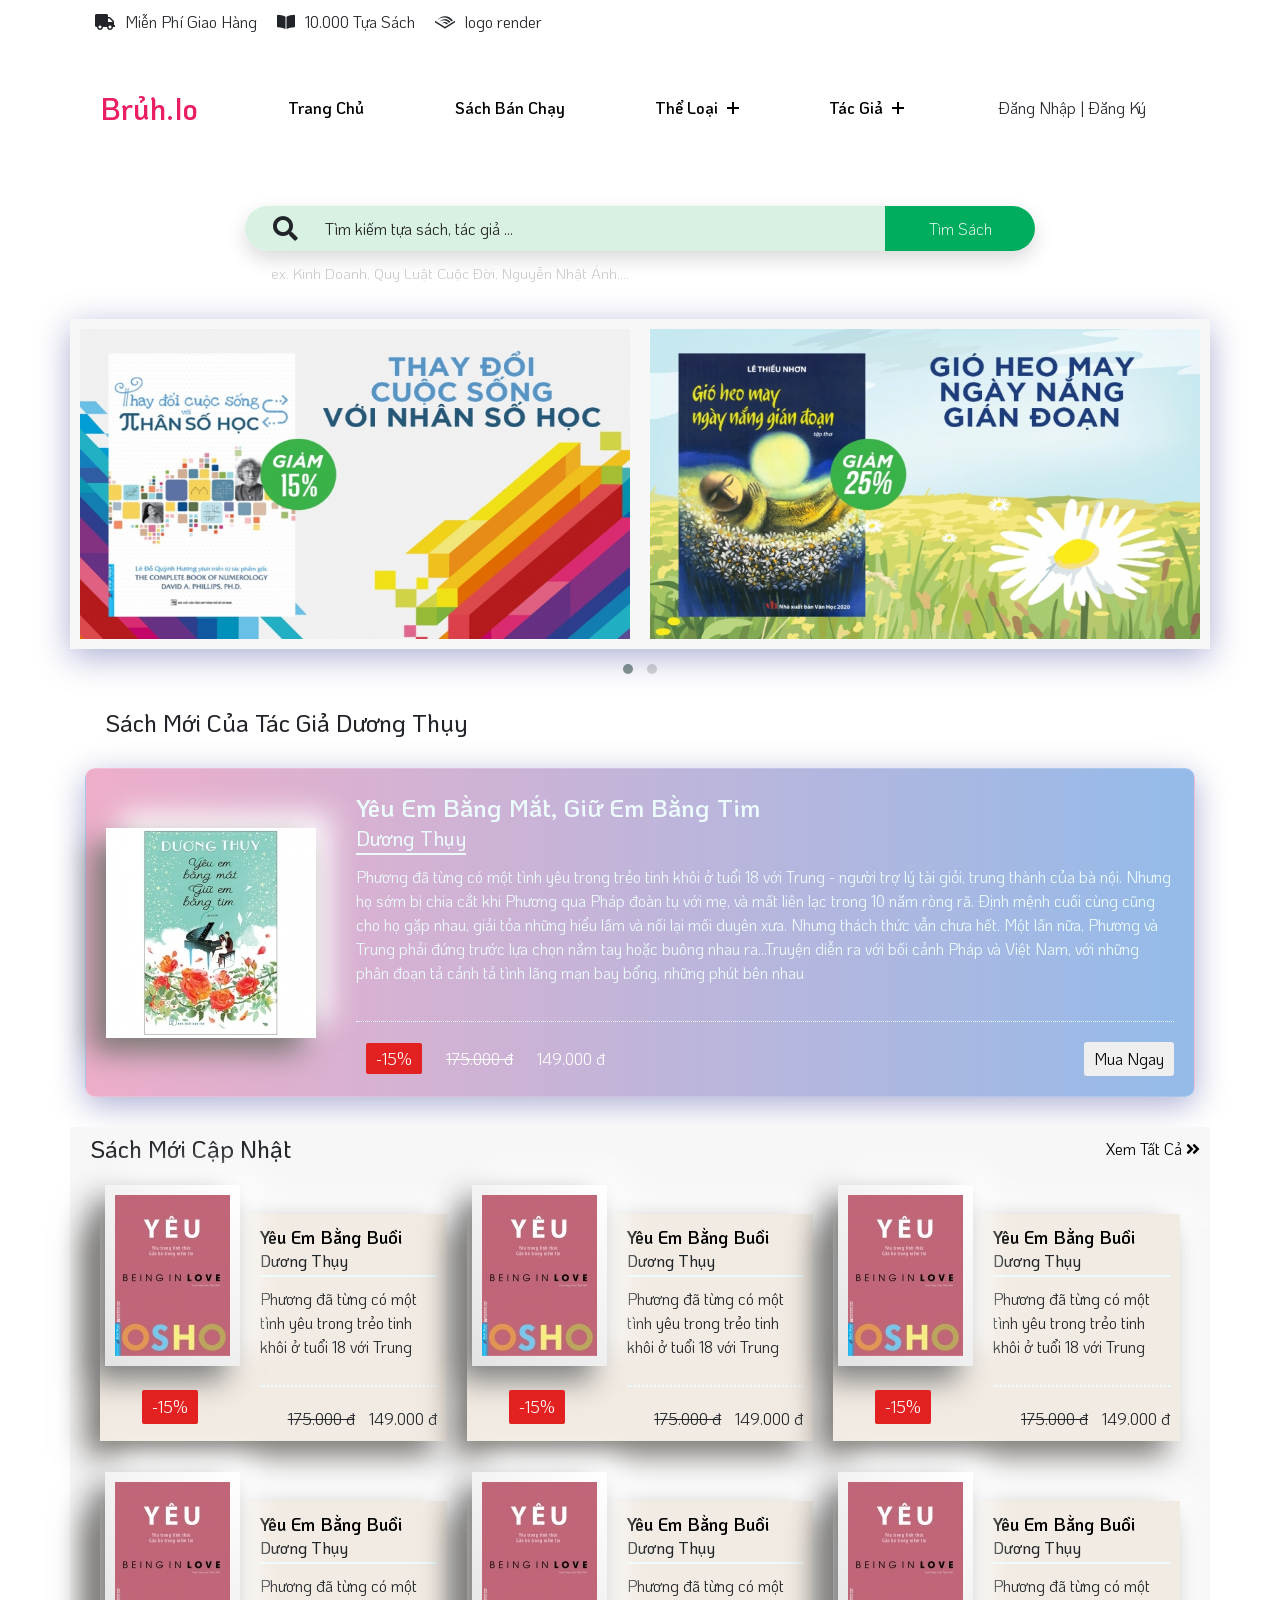
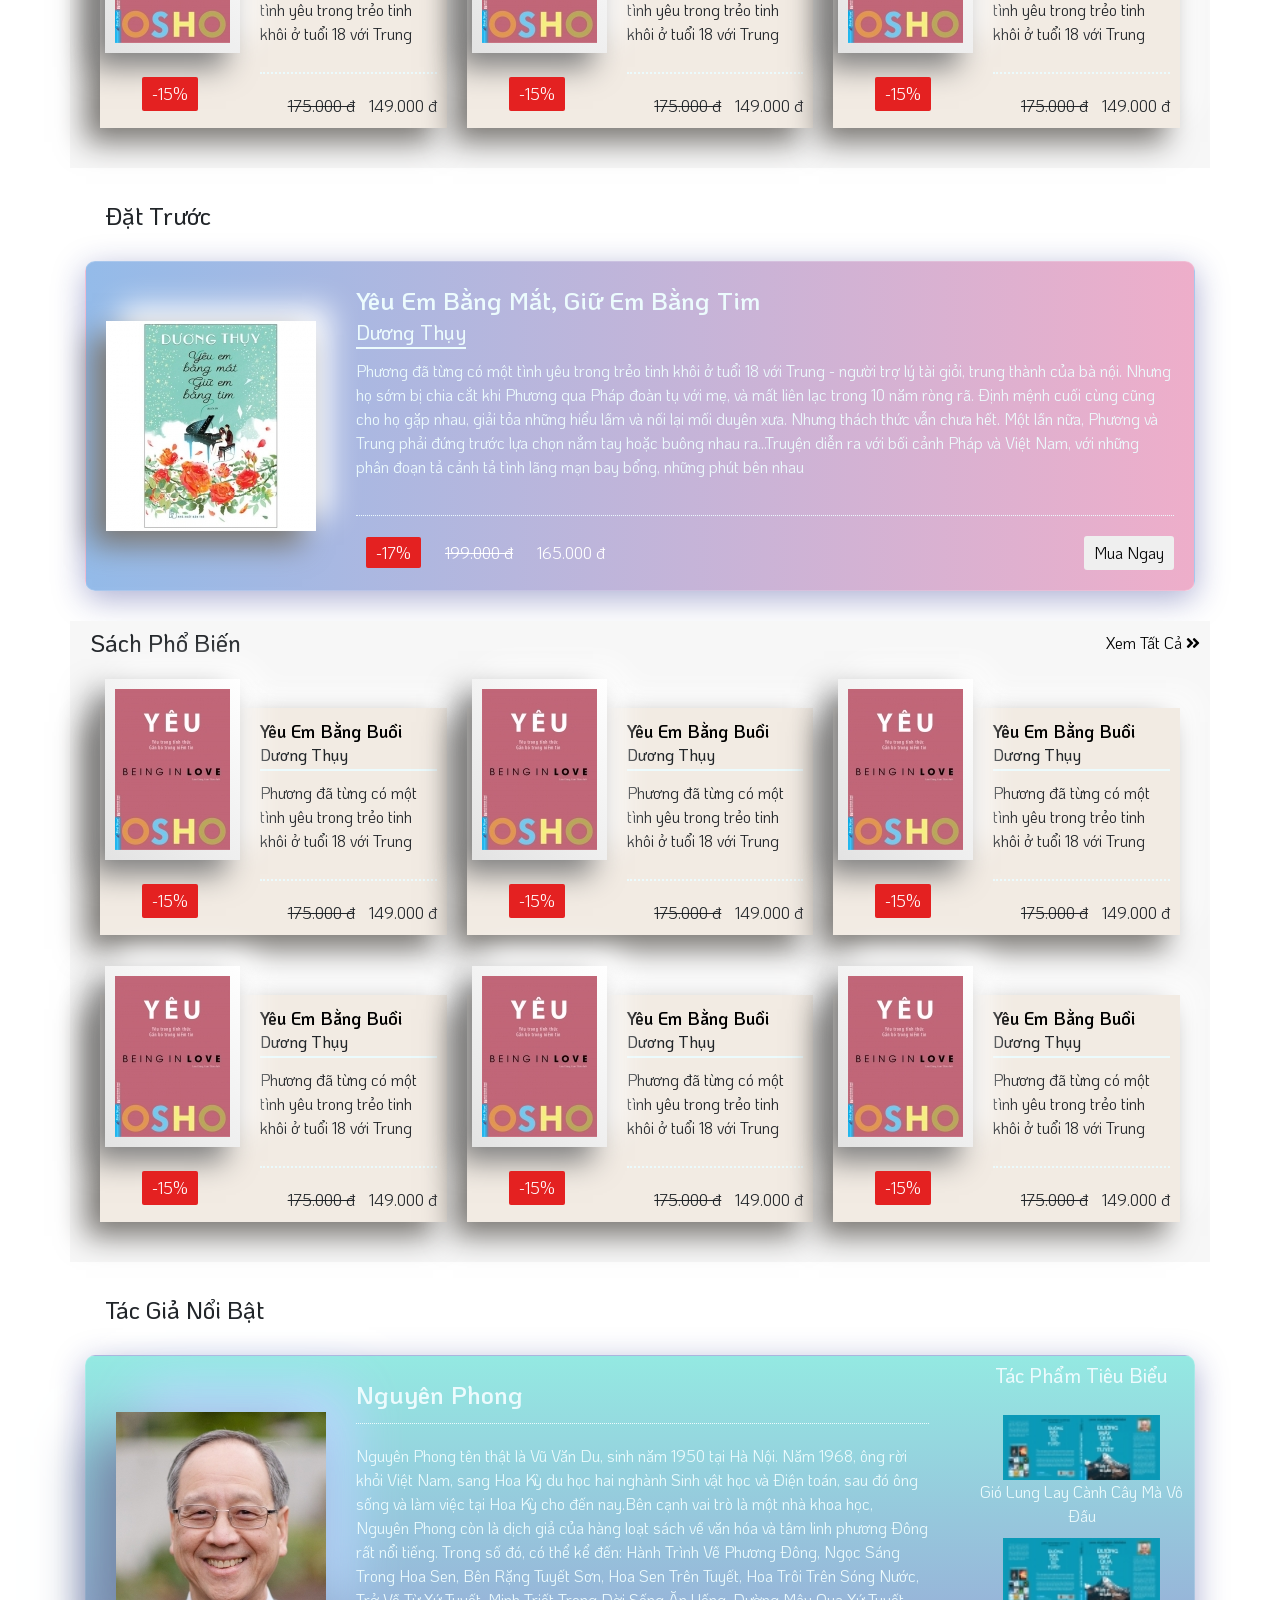
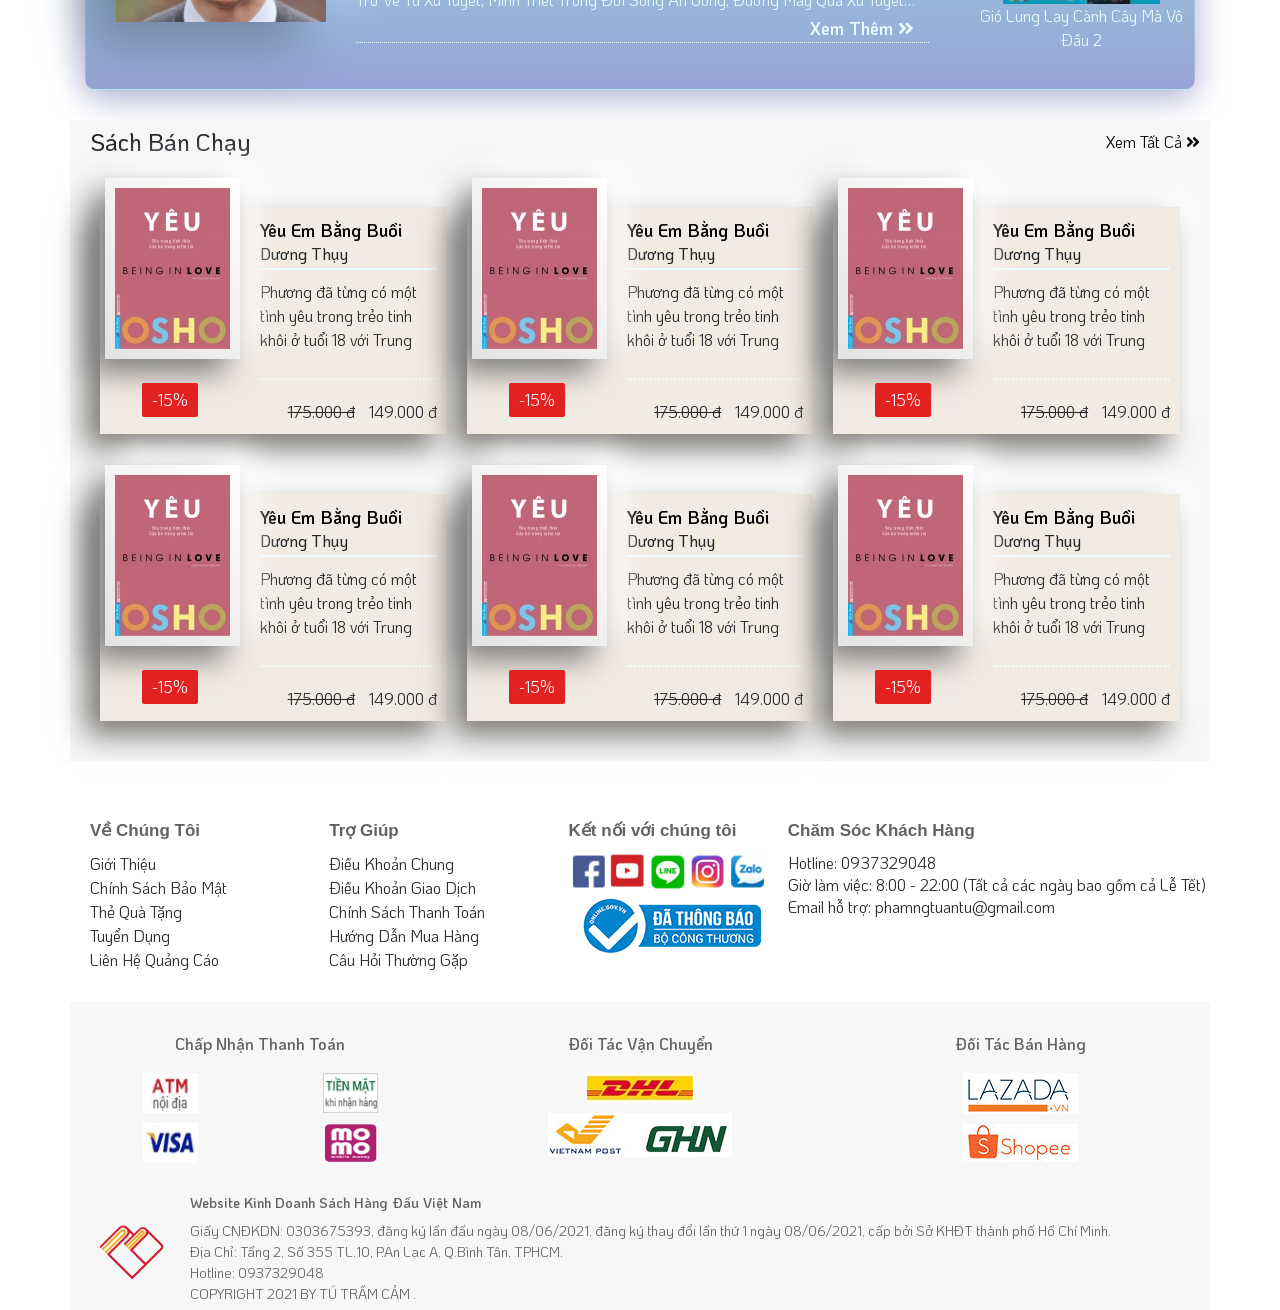
<file: index.html>
<!DOCTYPE html>
<html lang="en">
  <head>
    <meta charset="UTF-8" />
    <meta name="description" content="" />
    <meta name="keywords" content="Anime, unica, creative, html" />
    <meta name="viewport" content="width=device-width, initial-scale=1.0" />
    <meta http-equiv="X-UA-Compatible" content="ie=edge" />
    <link
      rel="stylesheet"
      href="https://maxcdn.bootstrapcdn.com/bootstrap/4.5.2/css/bootstrap.min.css"
    />
    <link rel="stylesheet" href="./css/style.css" />
    <link rel="stylesheet" href="./css/responsive.css" />
    <link
      href="./css/animate.css"
      rel="stylesheet"
      type="text/css"
      media="all"
    />
    <link
      rel="stylesheet"
      href="https://cdnjs.cloudflare.com/ajax/libs/font-awesome/5.15.3/css/all.min.css"
      integrity="sha512-iBBXm8fW90+nuLcSKlbmrPcLa0OT92xO1BIsZ+ywDWZCvqsWgccV3gFoRBv0z+8dLJgyAHIhR35VZc2oM/gI1w=="
      crossorigin="anonymous"
      referrerpolicy="no-referrer"
    />
    <link rel="stylesheet" href="./css/owl.carousel.min.css" />
    <link rel="stylesheet" href="./css/owl.theme.default.min.css" />
    <title>Trang Chủ</title>
  </head>

  <body>
    <div id="preloder">
      <div class="loader"></div>
    </div>
    <div class="scroll-top"></div>
    <div id="progressbar"></div>
    <div id="scrollPath"></div>

    <!-- giới thiệu website -->
    <section class="info-header" id="menu-mobile">
      <div class="container">
        <div class="row">
          <div class="col-12">
            <ul class="list-info">
              <li>
                <i
                  class="fas fa-truck big wow headShake animated"
                  data-wow-duration="5s"
                  data-wow-delay=".3s"
                  data-wow-iteration="infinite"
                ></i>
                <span>Miễn Phí Giao Hàng</span>
                <div class="info-header__content">
                  <p>Miễn phí giao hàng toàn quốc cho Đơn hàng từ 250.000đ</p>
                </div>
              </li>
              <li>
                <i
                  class="fas fa-book-open big wow animated jello"
                  data-wow-duration="5s"
                  data-wow-delay=".3s"
                  data-wow-iteration="infinite"
                ></i>
                <span>10.000 Tựa Sách</span>
                <div class="info-header__content">
                  <p>
                    Với hơn 10,000 đầu sách trong mọi lĩnh vực (và tiếp tục tăng
                    mỗi ngày), tự hào là nhà sách trên mạng có số lượng đầu sách
                    lớn nhất Việt Nam, bạn có thể tìm được bất kỳ quyển sách nào
                    cho mọi nhu cầu đọc sách của bạn.
                  </p>
                </div>
              </li>
              <li>
                <i
                  class="fab fa-audible big wow animated tada"
                  data-wow-duration="5s"
                  data-wow-delay=".3s"
                  data-wow-iteration="infinite"
                ></i>
                <span>logo render</span>
              </li>
            </ul>
          </div>
        </div>
      </div>
    </section>
    <!-- //giới thiệu website -->

    <!-- header -->
    <header class="header">
      <div class="container menu-in-mobile">
        <div class="header-main">
          <div class="logo">
            <a href="index.html">Brủh.io</a>
          </div>
          <div class="menu-mini-mobile">
            <div class="menu-mini-mobile__left">
              <div class="open-nav-menu">
                <span></span>
              </div>
              <div class="menu-overlay"></div>
            </div>
            <div class="container-nav">
              <!-- navigation menu -->
              <nav class="nav-menu">
                <div class="close-nav-menu">
                  <img src="./img/icon/close.svg" alt="close" />
                </div>
                <ul class="menu">
                  <li class="menu-item">
                    <a href="#">Trang Chủ</a>
                  </li>
                  <li class="menu-item">
                    <a href="#">Sách Bán Chạy</a>
                  </li>
                  <li class="menu-item menu-item-has-children">
                    <a data-toggle="sub-menu">Thể Loại <i class="plus"></i></a>
                    <ul class="sub-menu">
                      <li class="menu-item">
                        <a title="Sách Văn Học" href="category.html">Sách Văn Học</a>
                      </li>
                      <li class="menu-item">
                        <a title="Sách Văn Học" href="category.html">Sách Văn Học</a>
                      </li>
                      <li class="menu-item">
                        <a title="Sách Văn Học" href="category.html">Sách Văn Học</a>
                      </li>
                      <li class="menu-item">
                        <a title="Sách Văn Học" href="category.html">Sách Văn Học</a>
                      </li>
                      <li class="menu-item">
                        <a title="Sách Văn Học" href="category.html">Sách Văn Học</a>
                      </li>
                      <li class="menu-item">
                        <a title="Sách Văn Học" href="category.html">Sách Văn Học</a>
                      </li>
                      <li class="menu-item">
                        <a title="Sách Văn Học" href="category.html">Sách Văn Học</a>
                      </li>
                      <li class="menu-item">
                        <a title="Sách Văn Học" href="category.html">Sách Văn Học</a>
                      </li>
                      <li class="menu-item">
                        <a title="Sách Văn Học" href="category.html">Sách Văn Học</a>
                      </li>
                      <li class="menu-item">
                        <a title="Sách Văn Học" href="category.html">Sách Văn Học</a>
                      </li>
                      <li class="menu-item">
                        <a title="Sách Văn Học" href="category.html">Sách Văn Học</a>
                      </li>
                      <li class="menu-item">
                        <a title="Sách Văn Học" href="category.html">Sách Văn Học</a>
                      </li>
                      <li class="menu-item">
                        <a title="Sách Văn Học" href="category.html">Sách Văn Học</a>
                      </li>
                      <li class="menu-item">
                        <a title="Sách Văn Học" href="category.html">Sách Văn Học</a>
                      </li>
                      <li class="menu-item">
                        <a title="Sách Văn Học" href="category.html">Sách Văn Học</a>
                      </li>
                      <li class="menu-item">
                        <a title="Sách Văn Học" href="category.html">Sách Văn Học</a>
                      </li>
                      <li class="menu-item">
                        <a title="Sách Văn Học" href="category.html">Sách Văn Học</a>
                      </li>
                      <li class="menu-item">
                        <a title="Sách Văn Học" href="category.html">Sách Văn Học</a>
                      </li>
                      <li class="menu-item">
                        <a title="Sách Văn Học" href="category.html">Sách Văn Học</a>
                      </li>
                    </ul>
                  </li>
                  <li class="menu-item menu-item-has-children">
                    <a data-toggle="sub-menu">Tác Giả <i class="plus"></i></a>
                    <ul class="sub-menu">
                      <li class="menu-item">
                        <a title="Dương Thụy" href="author.html">Nguyên Phong</a>
                      </li>
                      <li class="menu-item">
                        <a title="Dương Thụy" href="author.html">Nguyên Phong</a>
                      </li>
                      <li class="menu-item">
                        <a title="Dương Thụy" href="author.html">Nguyên Phong</a>
                      </li>
                      <li class="menu-item">
                        <a title="Dương Thụy" href="author.html">Nguyên Phong</a>
                      </li>
                      <li class="menu-item">
                        <a title="Dương Thụy" href="author.html">Nguyên Phong</a>
                      </li>
                      <li class="menu-item">
                        <a title="Dương Thụy" href="author.html">Nguyên Phong</a>
                      </li>
                      <li class="menu-item">
                        <a title="Dương Thụy" href="author.html">Nguyên Phong</a>
                      </li>
                      <li class="menu-item">
                        <a title="Dương Thụy" href="author.html">Nguyên Phong</a>
                      </li>
                      <li class="menu-item">
                        <a title="Dương Thụy" href="author.html">Nguyên Phong</a>
                      </li>
                      <li class="menu-item">
                        <a title="Dương Thụy" href="author.html">Nguyên Phong</a>
                      </li>
                      <li class="menu-item">
                        <a title="Dương Thụy" href="author.html">Nguyên Phong</a>
                      </li>
                      <li class="menu-item">
                        <a title="Dương Thụy" href="author.html">Nguyên Phong</a>
                      </li>
                      <li class="menu-item">
                        <a title="Dương Thụy" href="author.html">Nguyên Phong</a>
                      </li>
                      <li class="menu-item">
                        <a title="Dương Thụy" href="author.html">Nguyên Phong</a>
                      </li>
                      <li class="menu-item">
                        <a title="Dương Thụy" href="author.html">Nguyên Phong</a>
                      </li>
                      <li class="menu-item">
                        <a title="Dương Thụy" href="author.html">Nguyên Phong</a>
                      </li>
                      <li class="menu-item">
                        <a title="Dương Thụy" href="author.html">Nguyên Phong</a>
                      </li>
                      <li class="menu-item">
                        <a title="Dương Thụy" href="author.html">Nguyên Phong</a>
                      </li>
                      <li class="menu-item">
                        <a title="Dương Thụy" href="author.html">Nguyên Phong</a>
                      </li>
                    </ul>
                  </li>
                </ul>
              </nav>
              <!-- //navigation menu -->

              <!-- giỏ hàng & login  -->
              <div class="header-logo__right">
                <div class="shopping-cart">
                  <a href="">
                    <i class="fas fa-shopping-cart"></i>
                    <!-- thông báo giỏ hàng  -->
                    <span>1</span>
                    <!-- //thông báo giỏ hàng  -->
                  </a>
                </div>
                <div class="header-login">
                  <!-- đăng nhập  -->
                  <div class="login-logout">
                    <a data-toggle="modal" data-target="#exampleModalCenter">
                      <span>Đăng Nhập | Đăng Ký</span>
                      <i class="fas fa-user-alt"></i>
                    </a>
                  </div>
                  <!-- //đăng nhập  -->
                </div>
              </div>
              <!-- //giỏ hàng & login  -->
            </div>
          </div>
        </div>
      </div>
    </header>
    <!-- //header -->

    <!-- main  -->
    <main class="main">
      <!-- search  -->
      <section class="search mt-4">
        <div class="container">
          <div class="row">
            <div class="col-12 header-search">
              <form>
                <div class="inner-form">
                  <div class="input-field first-wrap">
                    <div class="svg-wrapper">
                      <i
                        class="fas fa-search big wow flash animated"
                        data-wow-duration="3s"
                        data-wow-delay=".3s"
                        data-wow-iteration="infinite"
                      ></i>
                    </div>
                    <input
                      id="search"
                      type="text"
                      placeholder="Tìm kiếm tựa sách, tác giả ..."
                    />
                  </div>
                  <div class="input-field second-wrap">
                    <button class="btn-search" type="button">Tìm Sách</button>
                  </div>
                </div>
                <span class="info"
                  >ex. Kinh Doanh, Quy Luật Cuộc Đời, Nguyễn Nhật Ánh,...</span
                >
              </form>
            </div>
          </div>
        </div>
      </section>
      <!-- //search  -->

      <!-- slider  -->
      <section class="slider mt-4">
        <div class="container">
          <div class="row">
            <div
              class="
                col-12 col-sm-12 col-md-12 col-lg-12 col-xl-12
                gallery-grids
              "
            >
              <div class="row" style="position: relative; z-index: 0">
                <!--Gallery-->
                <div class="owl-carousel owl-theme">
                  <div class="item">
                    <div
                      class="ggd baner-top big wow fadeInDown animated"
                      data-wow-delay=".3s"
                    >
                      <a href="detail.html" class="b-link-stripe b-animate-go">
                        <div class="gal-spin-effect vertical">
                          <img src="img/my1.jpg" alt=" " />
                          <div class="gal-text-box">
                            <div class="info-gal-con">
                              <h4>Lorem</h4>
                              <span class="separator"></span>
                              <p>
                                Lorem ipsum dolor sit amet consectetur
                                adipisicing elit. Cumque sequi deserunt ullam
                                porro, nulla omnis! Aspernatur, ut, temporibus
                                ea quo deserunt recusandae eum officia expedita
                                obcaecati animi, nobis laborum dolores.
                              </p>
                              <span class="separator"></span>
                            </div>
                          </div>
                        </div>
                      </a>
                    </div>
                  </div>
                  <div class="item">
                    <div
                      class="ggd baner-top big wow fadeInDown animated"
                      data-wow-delay=".3s"
                    >
                      <a href="detail.html" class="b-link-stripe b-animate-go">
                        <div class="gal-spin-effect vertical">
                          <img src="img/my2.jpg" alt=" " />
                          <div class="gal-text-box">
                            <div class="info-gal-con">
                              <h4>Lorem</h4>
                              <span class="separator"></span>
                              <p>
                                Lorem ipsum dolor sit amet consectetur
                                adipisicing elit. Cumque sequi deserunt ullam
                                porro, nulla omnis! Aspernatur, ut, temporibus
                                ea quo deserunt recusandae eum officia expedita
                                obcaecati animi, nobis laborum dolores.
                              </p>
                              <span class="separator"></span>
                            </div>
                          </div>
                        </div>
                      </a>
                    </div>
                  </div>
                  <div class="item">
                    <div
                      class="ggd baner-top big wow fadeInDown animated"
                      data-wow-delay=".3s"
                    >
                      <a href="detail.html" class="b-link-stripe b-animate-go">
                        <div class="gal-spin-effect vertical">
                          <img src="img/my3.jpg" alt=" " />
                          <div class="gal-text-box">
                            <div class="info-gal-con">
                              <h4>Lorem</h4>
                              <span class="separator"></span>
                              <p>
                                Lorem ipsum dolor sit amet consectetur
                                adipisicing elit. Cumque sequi deserunt ullam
                                porro, nulla omnis! Aspernatur, ut, temporibus
                                ea quo deserunt recusandae eum officia expedita
                                obcaecati animi, nobis laborum dolores.
                              </p>
                              <span class="separator"></span>
                            </div>
                          </div>
                        </div>
                      </a>
                    </div>
                  </div>
                </div>
                <!-- end gallery -->
              </div>
            </div>
          </div>
        </div>
      </section>
      <!-- //slider  -->

      <!-- sách mới của tác giả  -->
      <section class="book-of-author">
        <div class="container">
          <div class="row">
            <div class="col-12">
              <!--Sách Mới của tác giả-->
              <div class="main-book-update mt-4">
                <h4
                  class="tittle big wow jello animated"
                  data-wow-duration="2s"
                  data-wow-delay=".3s"
                  data-wow-iteration="3"
                >
                  Sách Mới Của Tác Giả Dương Thụy
                </h4>
                <div
                  class="main-book-update-detail big wow fadeInLeft animated"
                  data-wow-duration="1s"
                  data-wow-delay=".3s"
                >
                  <div class="book-update__content">
                    <img
                      class="big wow fadeInUp animated"
                      data-wow-duration="1s"
                      data-wow-delay="1s"
                      src="./img/product/product1.jpg"
                      alt=""
                    />
                    <div class="book-update__content-description">
                      <div class="book-update__content-title">
                        <a
                          class="big wow fadeInUp animated"
                          data-wow-duration="1s"
                          data-wow-delay="1s"
                          href="detail.html"
                          >Yêu Em Bằng Mắt, Giữ Em Bằng Tim
                        </a>
                        <h5
                          class="big wow fadeInUp animated"
                          data-wow-duration="1s"
                          data-wow-delay="1s"
                        >
                          Dương Thụy
                        </h5>
                        <p
                          class="big wow fadeInUp animated"
                          data-wow-duration="1s"
                          data-wow-delay="1s"
                        >
                          Phương đã từng có một tình yêu trong trẻo tinh khôi ở
                          tuổi 18 với Trung - người trợ lý tài giỏi, trung thành
                          của bà nội. Nhưng họ sớm bị chia cắt khi Phương qua
                          Pháp đoàn tụ với mẹ, và mất liên lạc trong 10 năm ròng
                          rã. Định mệnh cuối cùng cũng cho họ gặp nhau, giải tỏa
                          những hiểu lầm và nối lại mối duyên xưa. Nhưng thách
                          thức vẫn chưa hết. Một lần nữa, Phương và Trung phải
                          đứng trước lựa chọn nắm tay hoặc buông nhau
                          ra...Truyện diễn ra với bối cảnh Pháp và Việt Nam, với
                          những phân đoạn tả cảnh tả tình lãng mạn bay bổng,
                          những phút bên nhau
                        </p>
                      </div>
                      <div class="book-update__content-price">
                        <div class="content-price_sale">
                          <span class="discount">-15%</span>
                          <span>175.000 đ</span>
                          <span>149.000 đ</span>
                        </div>
                        <button
                          class="big wow pulse animated"
                          data-wow-duration="2s"
                          data-wow-delay="1s"
                          data-wow-iteration="infinite"
                        >
                          Mua Ngay
                        </button>
                      </div>
                    </div>
                  </div>
                </div>
              </div>
              <!--//Sách Mới Sách Mới của tác giả-->
            </div>
          </div>
        </div>
      </section>
      <!-- //sách mới của tác giả  -->

      <!-- sách mới cập nhật -->
      <section class="book-new-update">
        <div class="container">
          <div class="row">
            <div class="col-12 p-0">
              <div class="main-book-list-product position-relative">
                <h4
                  class="tittle pt-2 big wow jello animated"
                  data-wow-duration="2s"
                  data-wow-delay=".3s"
                  data-wow-iteration="3"
                >
                  Sách Mới Cập Nhật
                </h4>
                <div class="view-all">
                  <a href="#"
                    >Xem Tất Cả
                    <i class="fas fa-angle-double-right"></i>
                  </a>
                </div>
                <div class="main-book-product">
                  <div
                    class="product big wow fadeInRightBig animated"
                    data-wow-duration="1s"
                    data-wow-delay=".3s"
                  >
                    <a href="detail.html">
                      <div class="book-product__detail">
                        <img src="./img/product/product2.jpg" alt="" />
                        <div class="book-product__detail-content">
                          <a title="Yêu Em Bằng Buồi" href="detail.html"
                            >Yêu Em Bằng Buồi</a
                          >
                          <h6>Dương Thụy</h6>
                          <p>
                            Phương đã từng có một tình yêu trong trẻo tinh khôi
                            ở tuổi 18 với Trung
                          </p>
                        </div>
                      </div>
                      <div class="book-product__content-price">
                        <div
                          class="
                            book-product__content-price_sale
                            position-relative
                          "
                        >
                          <div class="book-product-left">
                            <span class="discount">-15%</span>
                          </div>
                          <div class="book-product-right">
                            <span>175.000 đ</span>
                            <span>149.000 đ</span>
                          </div>
                        </div>
                      </div>
                    </a>
                  </div>
                  <div
                    class="product big wow fadeInRightBig animated"
                    data-wow-duration="1s"
                    data-wow-delay=".3s"
                  >
                    <a href="detail.html">
                      <div class="book-product__detail">
                        <img src="./img/product/product2.jpg" alt="" />
                        <div class="book-product__detail-content">
                          <a title="Yêu Em Bằng Buồi" href="detail.html"
                            >Yêu Em Bằng Buồi</a
                          >
                          <h6>Dương Thụy</h6>
                          <p>
                            Phương đã từng có một tình yêu trong trẻo tinh khôi
                            ở tuổi 18 với Trung
                          </p>
                        </div>
                      </div>
                      <div class="book-product__content-price">
                        <div
                          class="
                            book-product__content-price_sale
                            position-relative
                          "
                        >
                          <div class="book-product-left">
                            <span class="discount">-15%</span>
                          </div>
                          <div class="book-product-right">
                            <span>175.000 đ</span>
                            <span>149.000 đ</span>
                          </div>
                        </div>
                      </div>
                    </a>
                  </div>
                  <div
                    class="product big wow fadeInRightBig animated"
                    data-wow-duration="1s"
                    data-wow-delay=".3s"
                  >
                    <a href="detail.html">
                      <div class="book-product__detail">
                        <img src="./img/product/product2.jpg" alt="" />
                        <div class="book-product__detail-content">
                          <a title="Yêu Em Bằng Buồi" href="detail.html"
                            >Yêu Em Bằng Buồi</a
                          >
                          <h6>Dương Thụy</h6>
                          <p>
                            Phương đã từng có một tình yêu trong trẻo tinh khôi
                            ở tuổi 18 với Trung
                          </p>
                        </div>
                      </div>
                      <div class="book-product__content-price">
                        <div
                          class="
                            book-product__content-price_sale
                            position-relative
                          "
                        >
                          <div class="book-product-left">
                            <span class="discount">-15%</span>
                          </div>
                          <div class="book-product-right">
                            <span>175.000 đ</span>
                            <span>149.000 đ</span>
                          </div>
                        </div>
                      </div>
                    </a>
                  </div>
                  <div
                    class="product big wow fadeInRightBig animated"
                    data-wow-duration="1s"
                    data-wow-delay=".3s"
                  >
                    <a href="detail.html">
                      <div class="book-product__detail">
                        <img src="./img/product/product2.jpg" alt="" />
                        <div class="book-product__detail-content">
                          <a title="Yêu Em Bằng Buồi" href="detail.html"
                            >Yêu Em Bằng Buồi</a
                          >
                          <h6>Dương Thụy</h6>
                          <p>
                            Phương đã từng có một tình yêu trong trẻo tinh khôi
                            ở tuổi 18 với Trung
                          </p>
                        </div>
                      </div>
                      <div class="book-product__content-price">
                        <div
                          class="
                            book-product__content-price_sale
                            position-relative
                          "
                        >
                          <div class="book-product-left">
                            <span class="discount">-15%</span>
                          </div>
                          <div class="book-product-right">
                            <span>175.000 đ</span>
                            <span>149.000 đ</span>
                          </div>
                        </div>
                      </div>
                    </a>
                  </div>
                  <div
                    class="product big wow fadeInRightBig animated"
                    data-wow-duration="1s"
                    data-wow-delay=".3s"
                  >
                    <a href="detail.html">
                      <div class="book-product__detail">
                        <img src="./img/product/product2.jpg" alt="" />
                        <div class="book-product__detail-content">
                          <a title="Yêu Em Bằng Buồi" href="detail.html"
                            >Yêu Em Bằng Buồi</a
                          >
                          <h6>Dương Thụy</h6>
                          <p>
                            Phương đã từng có một tình yêu trong trẻo tinh khôi
                            ở tuổi 18 với Trung
                          </p>
                        </div>
                      </div>
                      <div class="book-product__content-price">
                        <div
                          class="
                            book-product__content-price_sale
                            position-relative
                          "
                        >
                          <div class="book-product-left">
                            <span class="discount">-15%</span>
                          </div>
                          <div class="book-product-right">
                            <span>175.000 đ</span>
                            <span>149.000 đ</span>
                          </div>
                        </div>
                      </div>
                    </a>
                  </div>
                  <div
                    class="product big wow fadeInRightBig animated"
                    data-wow-duration="1s"
                    data-wow-delay=".3s"
                  >
                    <a href="detail.html">
                      <div class="book-product__detail">
                        <img src="./img/product/product2.jpg" alt="" />
                        <div class="book-product__detail-content">
                          <a title="Yêu Em Bằng Buồi" href="detail.html"
                            >Yêu Em Bằng Buồi</a
                          >
                          <h6>Dương Thụy</h6>
                          <p>
                            Phương đã từng có một tình yêu trong trẻo tinh khôi
                            ở tuổi 18 với Trung
                          </p>
                        </div>
                      </div>
                      <div class="book-product__content-price">
                        <div
                          class="
                            book-product__content-price_sale
                            position-relative
                          "
                        >
                          <div class="book-product-left">
                            <span class="discount">-15%</span>
                          </div>
                          <div class="book-product-right">
                            <span>175.000 đ</span>
                            <span>149.000 đ</span>
                          </div>
                        </div>
                      </div>
                    </a>
                  </div>
                </div>
              </div>
            </div>
          </div>
        </div>
      </section>
      <!-- //sách mới cập nhật -->

      <!-- đặt trước  -->
      <section class="comming-soon-book">
        <div class="container">
          <div class="row">
            <div class="col-12">
              <div class="main-book-update mt-4">
                <h4
                  class="tittle big wow jello animated"
                  data-wow-duration="2s"
                  data-wow-delay=".3s"
                  data-wow-iteration="3"
                >
                  Đặt Trước
                </h4>
                <div
                  class="main-book-update-detail2 big wow fadeInLeft animated"
                  data-wow-duration="1s"
                  data-wow-delay=".3s"
                >
                  <div class="book-update__content">
                    <img
                      class="big wow fadeInUp animated"
                      data-wow-duration="1s"
                      data-wow-delay="1s"
                      src="./img/product/product1.jpg"
                      alt=""
                    />
                    <div class="book-update__content-description">
                      <div class="book-update__content-title">
                        <a
                          class="big wow fadeInUp animated"
                          data-wow-duration="1s"
                          data-wow-delay="1s"
                          href="detail.html"
                          >Yêu Em Bằng Mắt, Giữ Em Bằng Tim
                        </a>
                        <h5
                          class="big wow fadeInUp animated"
                          data-wow-duration="1s"
                          data-wow-delay="1s"
                        >
                          Dương Thụy
                        </h5>
                        <p
                          class="big wow fadeInUp animated"
                          data-wow-duration="1s"
                          data-wow-delay="1s"
                        >
                          Phương đã từng có một tình yêu trong trẻo tinh khôi ở
                          tuổi 18 với Trung - người trợ lý tài giỏi, trung thành
                          của bà nội. Nhưng họ sớm bị chia cắt khi Phương qua
                          Pháp đoàn tụ với mẹ, và mất liên lạc trong 10 năm ròng
                          rã. Định mệnh cuối cùng cũng cho họ gặp nhau, giải tỏa
                          những hiểu lầm và nối lại mối duyên xưa. Nhưng thách
                          thức vẫn chưa hết. Một lần nữa, Phương và Trung phải
                          đứng trước lựa chọn nắm tay hoặc buông nhau
                          ra...Truyện diễn ra với bối cảnh Pháp và Việt Nam, với
                          những phân đoạn tả cảnh tả tình lãng mạn bay bổng,
                          những phút bên nhau
                        </p>
                      </div>
                      <div class="book-update__content-price">
                        <div class="content-price_sale">
                          <span class="discount">-17%</span>
                          <span>199.000 đ</span>
                          <span>165.000 đ</span>
                        </div>
                        <button
                          class="big wow pulse animated"
                          data-wow-duration="2s"
                          data-wow-delay="1s"
                          data-wow-iteration="infinite"
                        >
                          Mua Ngay
                        </button>
                      </div>
                    </div>
                  </div>
                </div>
              </div>
            </div>
          </div>
        </div>
      </section>
      <!-- //đặt trước  -->

      <!-- sản phẩm phổ biến  -->
      <section class="popular-book">
        <div class="container">
          <div class="row">
            <div class="col-12 p-0">
              <div class="main-book-list-product position-relative">
                <h4
                  class="tittle pt-2 big wow jello animated"
                  data-wow-duration="2s"
                  data-wow-delay=".3s"
                  data-wow-iteration="3"
                >
                  Sách Phổ Biến
                </h4>
                <div class="view-all">
                  <a href="#"
                    >Xem Tất Cả
                    <i class="fas fa-angle-double-right"></i>
                  </a>
                </div>
                <div class="main-book-product">
                  <div
                    class="product big wow fadeInRightBig animated"
                    data-wow-duration="1s"
                    data-wow-delay=".3s"
                  >
                    <a href="detail.html">
                      <div class="book-product__detail">
                        <img src="./img/product/product2.jpg" alt="" />
                        <div class="book-product__detail-content">
                          <a title="Yêu Em Bằng Buồi" href="detail.html"
                            >Yêu Em Bằng Buồi</a
                          >
                          <h6>Dương Thụy</h6>
                          <p>
                            Phương đã từng có một tình yêu trong trẻo tinh khôi
                            ở tuổi 18 với Trung
                          </p>
                        </div>
                      </div>
                      <div class="book-product__content-price">
                        <div
                          class="
                            book-product__content-price_sale
                            position-relative
                          "
                        >
                          <div class="book-product-left">
                            <span class="discount">-15%</span>
                          </div>
                          <div class="book-product-right">
                            <span>175.000 đ</span>
                            <span>149.000 đ</span>
                          </div>
                        </div>
                      </div>
                    </a>
                  </div>
                  <div
                    class="product big wow fadeInRightBig animated"
                    data-wow-duration="1s"
                    data-wow-delay=".3s"
                  >
                    <a href="detail.html">
                      <div class="book-product__detail">
                        <img src="./img/product/product2.jpg" alt="" />
                        <div class="book-product__detail-content">
                          <a title="Yêu Em Bằng Buồi" href="detail.html"
                            >Yêu Em Bằng Buồi</a
                          >
                          <h6>Dương Thụy</h6>
                          <p>
                            Phương đã từng có một tình yêu trong trẻo tinh khôi
                            ở tuổi 18 với Trung
                          </p>
                        </div>
                      </div>
                      <div class="book-product__content-price">
                        <div
                          class="
                            book-product__content-price_sale
                            position-relative
                          "
                        >
                          <div class="book-product-left">
                            <span class="discount">-15%</span>
                          </div>
                          <div class="book-product-right">
                            <span>175.000 đ</span>
                            <span>149.000 đ</span>
                          </div>
                        </div>
                      </div>
                    </a>
                  </div>
                  <div
                    class="product big wow fadeInRightBig animated"
                    data-wow-duration="1s"
                    data-wow-delay=".3s"
                  >
                    <a href="detail.html">
                      <div class="book-product__detail">
                        <img src="./img/product/product2.jpg" alt="" />
                        <div class="book-product__detail-content">
                          <a title="Yêu Em Bằng Buồi" href="detail.html"
                            >Yêu Em Bằng Buồi</a
                          >
                          <h6>Dương Thụy</h6>
                          <p>
                            Phương đã từng có một tình yêu trong trẻo tinh khôi
                            ở tuổi 18 với Trung
                          </p>
                        </div>
                      </div>
                      <div class="book-product__content-price">
                        <div
                          class="
                            book-product__content-price_sale
                            position-relative
                          "
                        >
                          <div class="book-product-left">
                            <span class="discount">-15%</span>
                          </div>
                          <div class="book-product-right">
                            <span>175.000 đ</span>
                            <span>149.000 đ</span>
                          </div>
                        </div>
                      </div>
                    </a>
                  </div>
                  <div
                    class="product big wow fadeInRightBig animated"
                    data-wow-duration="1s"
                    data-wow-delay=".3s"
                  >
                    <a href="detail.html">
                      <div class="book-product__detail">
                        <img src="./img/product/product2.jpg" alt="" />
                        <div class="book-product__detail-content">
                          <a title="Yêu Em Bằng Buồi" href="detail.html"
                            >Yêu Em Bằng Buồi</a
                          >
                          <h6>Dương Thụy</h6>
                          <p>
                            Phương đã từng có một tình yêu trong trẻo tinh khôi
                            ở tuổi 18 với Trung
                          </p>
                        </div>
                      </div>
                      <div class="book-product__content-price">
                        <div
                          class="
                            book-product__content-price_sale
                            position-relative
                          "
                        >
                          <div class="book-product-left">
                            <span class="discount">-15%</span>
                          </div>
                          <div class="book-product-right">
                            <span>175.000 đ</span>
                            <span>149.000 đ</span>
                          </div>
                        </div>
                      </div>
                    </a>
                  </div>
                  <div
                    class="product big wow fadeInRightBig animated"
                    data-wow-duration="1s"
                    data-wow-delay=".3s"
                  >
                    <a href="detail.html">
                      <div class="book-product__detail">
                        <img src="./img/product/product2.jpg" alt="" />
                        <div class="book-product__detail-content">
                          <a title="Yêu Em Bằng Buồi" href="detail.html"
                            >Yêu Em Bằng Buồi</a
                          >
                          <h6>Dương Thụy</h6>
                          <p>
                            Phương đã từng có một tình yêu trong trẻo tinh khôi
                            ở tuổi 18 với Trung
                          </p>
                        </div>
                      </div>
                      <div class="book-product__content-price">
                        <div
                          class="
                            book-product__content-price_sale
                            position-relative
                          "
                        >
                          <div class="book-product-left">
                            <span class="discount">-15%</span>
                          </div>
                          <div class="book-product-right">
                            <span>175.000 đ</span>
                            <span>149.000 đ</span>
                          </div>
                        </div>
                      </div>
                    </a>
                  </div>
                  <div
                    class="product big wow fadeInRightBig animated"
                    data-wow-duration="1s"
                    data-wow-delay=".3s"
                  >
                    <a href="detail.html">
                      <div class="book-product__detail">
                        <img src="./img/product/product2.jpg" alt="" />
                        <div class="book-product__detail-content">
                          <a title="Yêu Em Bằng Buồi" href="detail.html"
                            >Yêu Em Bằng Buồi</a
                          >
                          <h6>Dương Thụy</h6>
                          <p>
                            Phương đã từng có một tình yêu trong trẻo tinh khôi
                            ở tuổi 18 với Trung
                          </p>
                        </div>
                      </div>
                      <div class="book-product__content-price">
                        <div
                          class="
                            book-product__content-price_sale
                            position-relative
                          "
                        >
                          <div class="book-product-left">
                            <span class="discount">-15%</span>
                          </div>
                          <div class="book-product-right">
                            <span>175.000 đ</span>
                            <span>149.000 đ</span>
                          </div>
                        </div>
                      </div>
                    </a>
                  </div>
                </div>
              </div>
            </div>
          </div>
        </div>
      </section>
      <!-- //sản phẩm phổ biến  -->

      <!-- tác giả nổi bật  -->
      <section class="Highlights-author">
        <div class="container">
          <div class="row">
            <div class="col-12">
              <div class="main-book-update mt-4">
                <h4
                  class="tittle big wow jello animated"
                  data-wow-duration="2s"
                  data-wow-delay=".3s"
                  data-wow-iteration="3"
                >
                  Tác Giả Nổi Bật
                </h4>
                <div
                  class="main-book-update-detail3 big wow fadeInLeft animated"
                  data-wow-duration="1s"
                  data-wow-delay=".3s"
                >
                  <div class="book-update__content1 author-update">
                    <div class="author-view1">
                      <img
                        class="big wow fadeInUp animated"
                        data-wow-duration="1s"
                        data-wow-delay="1s"
                        src="./img/author/author1.jpg"
                        alt=""
                      />
                      <div class="book-update__content-description">
                        <div
                          class="
                            book-update__content-title
                            book-update__content-title2
                          "
                        >
                          <a
                            href="#"
                            class="big wow fadeInUp animated"
                            data-wow-duration="1s"
                            data-wow-delay="1s"
                            >Nguyên Phong</a
                          >
                          <p
                            class="
                              big
                              wow
                              fadeInUp
                              animated
                              featured-author
                              position-relative
                            "
                            data-wow-duration="1s"
                            data-wow-delay="1s"
                          >
                            Nguyên Phong tên thật là Vũ Văn Du, sinh năm 1950
                            tại Hà Nội. Năm 1968, ông rời khỏi Việt Nam, sang
                            Hoa Kỳ du học hai nghành Sinh vật học và Điện toán,
                            sau đó ông sống và làm việc tại Hoa Kỳ cho đến
                            nay.Bên cạnh vai trò là một nhà khoa học, Nguyên
                            Phong còn là dịch giả của hàng loạt sách về văn hóa
                            và tâm linh phương Đông rất nổi tiếng. Trong số đó,
                            có thể kể đến: Hành Trình Về Phương Đông, Ngọc Sáng
                            Trong Hoa Sen, Bên Rặng Tuyết Sơn, Hoa Sen Trên
                            Tuyết, Hoa Trôi Trên Sóng Nước, Trở Về Từ Xứ Tuyết,
                            Minh Triết Trong Đời Sống Ăn Uống, Đường Mây Qua Xứ
                            Tuyết…
                            <a href="#" class="view-author"
                              >Xem Thêm
                              <i class="fas fa-angle-double-right"></i>
                            </a>
                          </p>
                        </div>
                      </div>
                    </div>
                    <div class="author-view2">
                      <h5
                        class="big wow fadeInDown animated"
                        data-wow-duration="1s"
                        data-wow-delay=".7s"
                      >
                        Tác Phẩm Tiêu Biểu
                      </h5>
                      <div class="author-product-list">
                        <div
                          class="author-product big wow fadeInDownBig animated"
                          data-wow-duration="1s"
                          data-wow-delay="1s"
                        >
                          <a href="detail.html">
                            <span style="text-align: center"
                              >Gió Lung Lay Cành Cây Mà Vô Đầu</span
                            >
                            <img src="./img/author/of-author1.jpg" alt="" />
                          </a>
                        </div>
                        <div
                          class="author-product big wow fadeInDownBig animated"
                          data-wow-duration="1s"
                          data-wow-delay="1s"
                        >
                          <a href="detail.html">
                            <span style="text-align: center"
                              >Gió Lung Lay Cành Cây Mà Vô Đầu 2</span
                            >
                            <img src="./img/author/of-author1.jpg" alt="" />
                          </a>
                        </div>
                      </div>
                    </div>
                  </div>
                </div>
              </div>
            </div>
          </div>
        </div>
      </section>
      <!-- //tác giả nổi bật  -->

      <!-- sách bán chạy  -->
      <section class="best-selling-books">
        <div class="container">
          <div class="row">
            <div class="col-12 p-0">
              <div class="main-book-list-product position-relative">
                <h4
                  class="tittle pt-2 big wow jello animated"
                  data-wow-duration="2s"
                  data-wow-delay=".3s"
                  data-wow-iteration="3"
                >
                  Sách Bán Chạy
                </h4>
                <div class="view-all">
                  <a href="#"
                    >Xem Tất Cả
                    <i class="fas fa-angle-double-right"></i>
                  </a>
                </div>
                <div class="main-book-product">
                  <div
                    class="product big wow fadeInRightBig animated"
                    data-wow-duration="1s"
                    data-wow-delay=".3s"
                  >
                    <a href="detail.html">
                      <div class="book-product__detail">
                        <img src="./img/product/product2.jpg" alt="" />
                        <div class="book-product__detail-content">
                          <a title="Yêu Em Bằng Buồi" href="detail.html"
                            >Yêu Em Bằng Buồi</a
                          >
                          <h6>Dương Thụy</h6>
                          <p>
                            Phương đã từng có một tình yêu trong trẻo tinh khôi
                            ở tuổi 18 với Trung
                          </p>
                        </div>
                      </div>
                      <div class="book-product__content-price">
                        <div
                          class="
                            book-product__content-price_sale
                            position-relative
                          "
                        >
                          <div class="book-product-left">
                            <span class="discount">-15%</span>
                          </div>
                          <div class="book-product-right">
                            <span>175.000 đ</span>
                            <span>149.000 đ</span>
                          </div>
                        </div>
                      </div>
                    </a>
                  </div>
                  <div
                    class="product big wow fadeInRightBig animated"
                    data-wow-duration="1s"
                    data-wow-delay=".3s"
                  >
                    <a href="detail.html">
                      <div class="book-product__detail">
                        <img src="./img/product/product2.jpg" alt="" />
                        <div class="book-product__detail-content">
                          <a title="Yêu Em Bằng Buồi" href="detail.html"
                            >Yêu Em Bằng Buồi</a
                          >
                          <h6>Dương Thụy</h6>
                          <p>
                            Phương đã từng có một tình yêu trong trẻo tinh khôi
                            ở tuổi 18 với Trung
                          </p>
                        </div>
                      </div>
                      <div class="book-product__content-price">
                        <div
                          class="
                            book-product__content-price_sale
                            position-relative
                          "
                        >
                          <div class="book-product-left">
                            <span class="discount">-15%</span>
                          </div>
                          <div class="book-product-right">
                            <span>175.000 đ</span>
                            <span>149.000 đ</span>
                          </div>
                        </div>
                      </div>
                    </a>
                  </div>
                  <div
                    class="product big wow fadeInRightBig animated"
                    data-wow-duration="1s"
                    data-wow-delay=".3s"
                  >
                    <a href="detail.html">
                      <div class="book-product__detail">
                        <img src="./img/product/product2.jpg" alt="" />
                        <div class="book-product__detail-content">
                          <a title="Yêu Em Bằng Buồi" href="detail.html"
                            >Yêu Em Bằng Buồi</a
                          >
                          <h6>Dương Thụy</h6>
                          <p>
                            Phương đã từng có một tình yêu trong trẻo tinh khôi
                            ở tuổi 18 với Trung
                          </p>
                        </div>
                      </div>
                      <div class="book-product__content-price">
                        <div
                          class="
                            book-product__content-price_sale
                            position-relative
                          "
                        >
                          <div class="book-product-left">
                            <span class="discount">-15%</span>
                          </div>
                          <div class="book-product-right">
                            <span>175.000 đ</span>
                            <span>149.000 đ</span>
                          </div>
                        </div>
                      </div>
                    </a>
                  </div>
                  <div
                    class="product big wow fadeInRightBig animated"
                    data-wow-duration="1s"
                    data-wow-delay=".3s"
                  >
                    <a href="detail.html">
                      <div class="book-product__detail">
                        <img src="./img/product/product2.jpg" alt="" />
                        <div class="book-product__detail-content">
                          <a title="Yêu Em Bằng Buồi" href="detail.html"
                            >Yêu Em Bằng Buồi</a
                          >
                          <h6>Dương Thụy</h6>
                          <p>
                            Phương đã từng có một tình yêu trong trẻo tinh khôi
                            ở tuổi 18 với Trung
                          </p>
                        </div>
                      </div>
                      <div class="book-product__content-price">
                        <div
                          class="
                            book-product__content-price_sale
                            position-relative
                          "
                        >
                          <div class="book-product-left">
                            <span class="discount">-15%</span>
                          </div>
                          <div class="book-product-right">
                            <span>175.000 đ</span>
                            <span>149.000 đ</span>
                          </div>
                        </div>
                      </div>
                    </a>
                  </div>
                  <div
                    class="product big wow fadeInRightBig animated"
                    data-wow-duration="1s"
                    data-wow-delay=".3s"
                  >
                    <a href="detail.html">
                      <div class="book-product__detail">
                        <img src="./img/product/product2.jpg" alt="" />
                        <div class="book-product__detail-content">
                          <a title="Yêu Em Bằng Buồi" href="detail.html"
                            >Yêu Em Bằng Buồi</a
                          >
                          <h6>Dương Thụy</h6>
                          <p>
                            Phương đã từng có một tình yêu trong trẻo tinh khôi
                            ở tuổi 18 với Trung
                          </p>
                        </div>
                      </div>
                      <div class="book-product__content-price">
                        <div
                          class="
                            book-product__content-price_sale
                            position-relative
                          "
                        >
                          <div class="book-product-left">
                            <span class="discount">-15%</span>
                          </div>
                          <div class="book-product-right">
                            <span>175.000 đ</span>
                            <span>149.000 đ</span>
                          </div>
                        </div>
                      </div>
                    </a>
                  </div>
                  <div
                    class="product big wow fadeInRightBig animated"
                    data-wow-duration="1s"
                    data-wow-delay=".3s"
                  >
                    <a href="detail.html">
                      <div class="book-product__detail">
                        <img src="./img/product/product2.jpg" alt="" />
                        <div class="book-product__detail-content">
                          <a title="Yêu Em Bằng Buồi" href="detail.html"
                            >Yêu Em Bằng Buồi</a
                          >
                          <h6>Dương Thụy</h6>
                          <p>
                            Phương đã từng có một tình yêu trong trẻo tinh khôi
                            ở tuổi 18 với Trung
                          </p>
                        </div>
                      </div>
                      <div class="book-product__content-price">
                        <div
                          class="
                            book-product__content-price_sale
                            position-relative
                          "
                        >
                          <div class="book-product-left">
                            <span class="discount">-15%</span>
                          </div>
                          <div class="book-product-right">
                            <span>175.000 đ</span>
                            <span>149.000 đ</span>
                          </div>
                        </div>
                      </div>
                    </a>
                  </div>
                </div>
              </div>
            </div>
          </div>
        </div>
      </section>
      <!-- //sách bán chạy  -->
    </main>
    <!-- //main  -->

    <!-- Footer -->
    <footer class="footer">
      <div class="container p-0">
        <div class="row m-0">
          <div class="footer-book-shop-policy">
            <div class="content-book-shop-policy">
              <div
                class="footer-tablet-left big wow fadeInLeft animated"
                data-wow-duration="1s"
                data-wow-delay=".3s"
              >
                <div class="book-shop-vietnam">
                  <h3 class="color-title">Về Chúng Tôi</h3>
                  <ul>
                    <li><a title="Giới Thiệu" href="#">Giới Thiệu</a></li>
                    <li>
                      <a title="Chính Sách Bảo Mật" href="#"
                        >Chính Sách Bảo Mật</a
                      >
                    </li>
                    <li><a title="Thẻ Quà Tặng" href="#">Thẻ Quà Tặng</a></li>
                    <li><a title="Tuyển Dụng" href="#">Tuyển Dụng</a></li>
                    <li>
                      <a title="Liên Hệ Quảng Cáo" href="#"
                        >Liên Hệ Quảng Cáo</a
                      >
                    </li>
                  </ul>
                </div>
                <div class="book-shop-policy">
                  <h3 class="color-title">Trợ Giúp</h3>
                  <ul>
                    <li>
                      <a title="Điều Khoản Chung" href="#">Điều Khoản Chung</a>
                    </li>
                    <li>
                      <a title="Điều Khoản Giao Dịch" href="#"
                        >Điều Khoản Giao Dịch</a
                      >
                    </li>
                    <li>
                      <a title="Chính Sách Thanh Toán" href="#"
                        >Chính Sách Thanh Toán</a
                      >
                    </li>
                    <li>
                      <a title="Hướng Dẫn Mua Hàng" href="#"
                        >Hướng Dẫn Mua Hàng</a
                      >
                    </li>
                    <li>
                      <a title="Câu Hỏi Thường Gặp" href="#"
                        >Câu Hỏi Thường Gặp</a
                      >
                    </li>
                  </ul>
                </div>
                <div class="book-shop-follow-us">
                  <h3 class="color-title">Kết nối với chúng tôi</h3>
                  <ul>
                    <li>
                      <a title="facebook" class="follow-fb" href="#">fb</a>
                    </li>
                    <li>
                      <a title="youtube" class="follow-yt" href="#">yt</a>
                    </li>
                    <li>
                      <a title="line" class="follow-line" href="#">line</a>
                    </li>
                    <li>
                      <a title="instagrm" class="follow-instagram" href="#"
                        >insta</a
                      >
                    </li>
                    <li>
                      <a title="zalo" class="follow-zalo" href="#">zalo</a>
                    </li>
                  </ul>
                  <div class="book-shop-permision">
                    <h2><a href="#" target="_blank">book-shop</a></h2>
                  </div>
                </div>
              </div>
              <div
                class="footer-tablet-right big wow fadeInRight animated"
                data-wow-duration="1s"
                data-wow-delay=".3s"
              >
                <div class="customer-book-shop">
                  <h3 class="color-title">Chăm Sóc Khách Hàng</h3>
                  <p style="line-height: 22px; padding-bottom: 20px">
                    Hotline: 0937329048<br />Giờ làm việc: 8:00 - 22:00 (Tất cả
                    các ngày bao gồm cả Lễ Tết)<br />Email hỗ trợ:
                    <a href="#">phamngtuantu@gmail.com</a>
                  </p>
                </div>
              </div>
            </div>
          </div>
        </div>
        <div class="row m-0 background-color">
          <div class="col-12">
            <div class="row pt-3 pb-3 pt-0-mobile">
              <div
                class="
                  col-12 col-sm-12 col-md-12 col-lg-12 col-xl-12
                  touch
                  big
                  wow
                  fadeInDown
                  animated
                "
                data-wow-duration="1s"
                data-wow-delay=".3s"
              >
                <div class="row footer-in-tablet">
                  <div class="col-12">
                    <ul class="list-info">
                      <li>
                        <i
                          class="fas fa-phone-volume big wow swing animated"
                          data-wow-duration="2s"
                          data-wow-delay=".3s"
                          data-wow-iteration="infinite"
                        ></i>
                        <span>Hotline 0937329048</span>
                      </li>
                      <li>
                        <i
                          class="fas fa-truck big wow headShake animated"
                          data-wow-duration="2s"
                          data-wow-delay=".3s"
                          data-wow-iteration="infinite"
                        ></i>
                        <span>Miễn Phí Giao Hàng</span>
                      </li>
                      <li>
                        <i
                          class="fas fa-book-open big wow animated jello"
                          data-wow-duration="2s"
                          data-wow-delay=".3s"
                          data-wow-iteration="infinite"
                        ></i>
                        <span>10.000 Tựa Sách</span>
                      </li>
                    </ul>
                  </div>
                </div>
                <div class="row">
                  <div class="col-12 col-sm-6 col-md-6 col-lg-6 col-xl-4 mt-3">
                    <h6 class="list-pay-title color-title">
                      Chấp Nhận Thanh Toán
                    </h6>
                    <ul class="list-pay">
                      <li>
                        <img
                          src="./img/pay/atm.jpg"
                          alt=""
                          width="55px"
                          height="40px"
                        />
                      </li>
                      <li>
                        <img
                          src="./img/pay/cod.jpg"
                          alt=""
                          width="55px"
                          height="40px"
                        />
                      </li>
                      <li>
                        <img
                          src="./img/pay/visa.jpg"
                          alt=""
                          width="55px"
                          height="40px"
                        />
                      </li>
                      <li>
                        <img
                          src="./img/pay/momo.jpg"
                          alt=""
                          width="55px"
                          height="40px"
                        />
                      </li>
                    </ul>
                  </div>
                  <div class="col-12 col-sm-6 col-md-6 col-lg-6 col-xl-4 mt-3">
                    <h6 class="list-ship-title color-title">
                      Đối Tác Vận Chuyển
                    </h6>
                    <ul class="list-ship">
                      <li><img src="./img/ship/dhl.jpg" alt="" /></li>
                      <li><img src="./img/ship/vn-post.jpg" alt="" /></li>
                    </ul>
                  </div>
                  <div
                    class="col-12 col-sm-12 col-md-12 col-lg-12 col-xl-4 mt-3"
                  >
                    <h6 class="list-shop-title color-title">
                      Đối Tác Bán Hàng
                    </h6>
                    <ul class="list-shop">
                      <li><img src="./img/shop/lazada.jpg" alt="" /></li>
                      <li><img src="./img/shop/shopee.jpg" alt="" /></li>
                    </ul>
                  </div>
                </div>
              </div>
            </div>
          </div>
        </div>
        <div class="row m-0 background-color background-footer">
          <div
            class="
              mt-3
              p-0
              col-12 col-sm-12 col-md-12 col-lg-12 col-xl-12
              big
              wow
              fadeInDown
              animated
            "
            data-wow-duration="1s"
            data-wow-delay=".3s"
          >
            <div class="footer-book-shop-address">
              <div class="book-shop-address-content">
                <div class="logo-footer-book-shop">&nbsp;</div>
                <div class="text-book-shop-address">
                  <h3 class="color-title">
                    Website Kinh Doanh Sách Hàng Đầu Việt Nam
                  </h3>
                  <p>
                    Giấy CNĐKDN: 0303675393, đăng ký lần đầu ngày 08/06/2021,
                    đăng ký thay đổi lần thứ 1 ngày 08/06/2021, cấp bởi Sở KHĐT
                    thành phố Hồ Chí Minh.
                  </p>
                  <p>
                    Địa Chỉ:&nbsp;Tầng 2, Số 355 TL.10, P.An Lạc A, Q.Bình Tân,
                    TPHCM.
                  </p>
                  <p>Hotline: 0937329048</p>
                  <p>COPYRIGHT 2021 BY TÚ TRẦM CẢM .</p>
                </div>
              </div>
            </div>
          </div>
        </div>
      </div>
    </footer>
    <!-- //Footer -->

    <!-- Modal -->
    <div
      class="modal fade"
      id="exampleModalCenter"
      tabindex="-1"
      role="dialog"
      aria-labelledby="exampleModalCenterTitle"
      aria-hidden="true"
    >
      <div class="modal-dialog modal-dialog-centered" role="document">
        <div class="modal-content">
          <div class="modal-body">
            <button
              type="button"
              class="close"
              data-dismiss="modal"
              aria-label="Close"
              style="position: absolute; top: 0; right: 5px"
            >
              <span aria-hidden="true">&times;</span>
            </button>
            <div class="form-structor">
              <div class="signup">
                <h2 class="form-title" id="signup">Đăng Ký</h2>
                <div class="form-holder">
                  <div class="form-holder-icon">
                    <div class="social-container d-flex justify-content-center">
                      <a href="#" class="social"
                        ><i class="fab fa-facebook-f"></i
                      ></a>
                      <a href="#" class="social"
                        ><i class="fab fa-google-plus-g"></i
                      ></a>
                      <a href="#" class="social"
                        ><i class="fab fa-linkedin-in"></i
                      ></a>
                    </div>
                    <div class="bar-form position-relative">
                      <span>or</span>
                    </div>
                  </div>
                  <input type="text" class="input" placeholder="Name" />
                  <input type="email" class="input" placeholder="Email" />
                  <div class="input-group">
                    <input
                      type="password"
                      class="input"
                      id="password"
                      placeholder="Password"
                    />
                    <label for="password"></label>
                    <i class="fas fa-eye-slash eye"></i>
                  </div>
                </div>
                <button class="submit-btn">Đăng Ký</button>
              </div>
              <div class="login slide-up">
                <div class="center">
                  <h2 class="form-title" id="login">Đăng Nhập</h2>
                  <div class="form-holder">
                    <div class="form-holder-icon">
                      <div
                        class="social-container d-flex justify-content-center"
                      >
                        <a href="#" class="social"
                          ><i class="fab fa-facebook-f"></i
                        ></a>
                        <a href="#" class="social"
                          ><i class="fab fa-google-plus-g"></i
                        ></a>
                        <a href="#" class="social"
                          ><i class="fab fa-linkedin-in"></i
                        ></a>
                      </div>
                      <div class="bar-form position-relative">
                        <span>or</span>
                      </div>
                    </div>
                    <input type="email" class="input" placeholder="Email" />
                    <div class="input-group">
                      <input
                        type="password"
                        class="input"
                        id="password"
                        placeholder="Password"
                      />
                      <label for="password"></label>
                      <i class="fas fa-eye-slash eye"></i>
                    </div>
                  </div>
                  <button class="submit-btn">Đăng Nhập</button>
                </div>
              </div>
            </div>
          </div>
        </div>
      </div>
    </div>

    <script src="https://ajax.googleapis.com/ajax/libs/jquery/3.5.1/jquery.min.js"></script>
    <script src="https://cdnjs.cloudflare.com/ajax/libs/popper.js/1.16.0/umd/popper.min.js"></script>
    <script src="https://maxcdn.bootstrapcdn.com/bootstrap/4.5.2/js/bootstrap.min.js"></script>
    <script src="./js/wow.min.js"></script>
    <script src="./js/owl.carousel.min.js"></script>
    <script src="./js/nav-menu.js"></script>
    <script src="./js/main.js"></script>
    <script>
      // slider
      var owl = $(".owl-carousel");
      owl.owlCarousel({
        loop: true,
        margin: 0,
        autoplay: true,
        autoplayTimeout: 2000,
        autoplayHoverPause: true,
        items: 1,
        responsiveClass: true,
        responsive: {
          1000: {
            items: 2,
            nav: false,
          },
        },
      });
      // --slider--
    </script>
  </body>
</html>
</file>
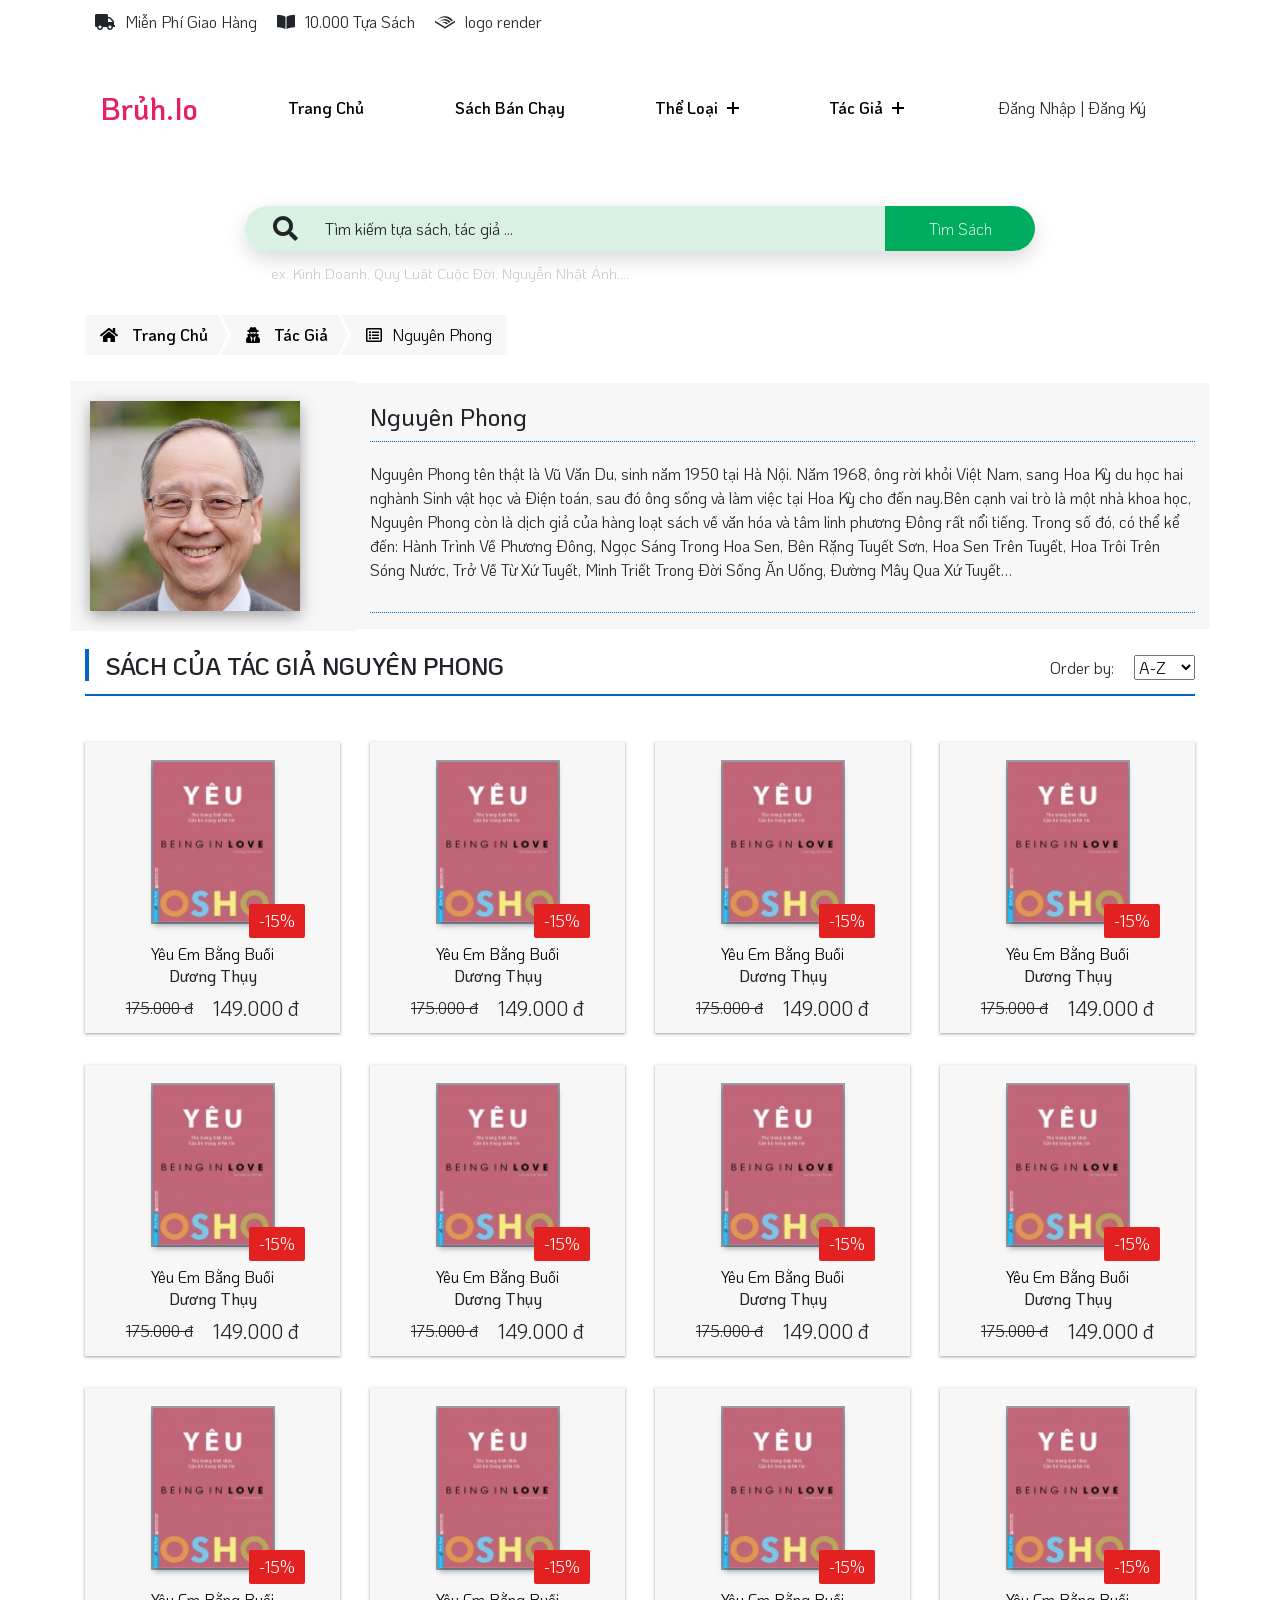
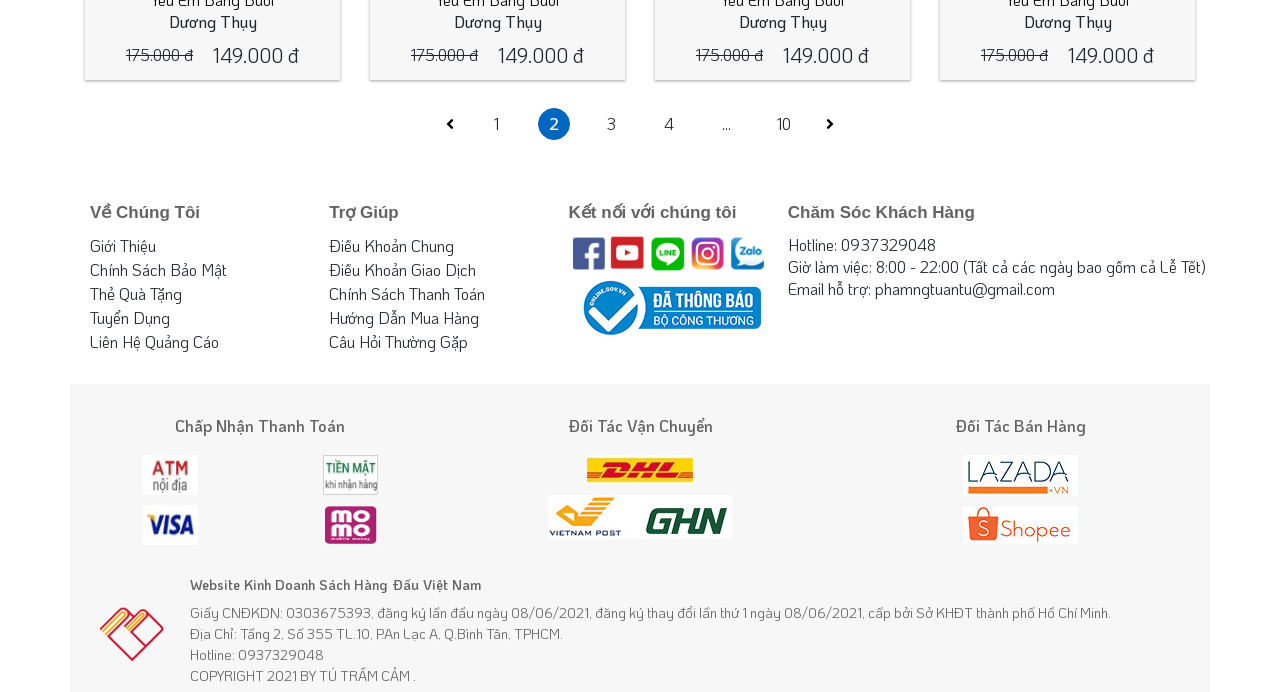
<file: author.html>
<!DOCTYPE html>
<html lang="en">

<head>
  <meta charset="UTF-8" />
  <meta name="description" content="" />
  <meta name="keywords" content="Anime, unica, creative, html" />
  <meta name="viewport" content="width=device-width, initial-scale=1.0" />
  <meta http-equiv="X-UA-Compatible" content="ie=edge" />
  <link rel="stylesheet" href="https://maxcdn.bootstrapcdn.com/bootstrap/4.5.2/css/bootstrap.min.css" />
  <link rel="stylesheet" href="./css/style.css" />
  <link rel="stylesheet" href="./css/responsive.css" />
  <link href="./css/animate.css" rel="stylesheet" type="text/css" media="all" />
  <link rel="stylesheet" href="https://cdnjs.cloudflare.com/ajax/libs/font-awesome/5.15.3/css/all.min.css"
    integrity="sha512-iBBXm8fW90+nuLcSKlbmrPcLa0OT92xO1BIsZ+ywDWZCvqsWgccV3gFoRBv0z+8dLJgyAHIhR35VZc2oM/gI1w=="
    crossorigin="anonymous" referrerpolicy="no-referrer" />
  <link rel="stylesheet" href="./css/owl.carousel.min.css" />
  <link rel="stylesheet" href="./css/owl.theme.default.min.css" />
  <title>Tác Giả</title>
</head>

<body>
  <div id="preloder">
    <div class="loader"></div>
  </div>
  <div class="scroll-top"></div>
  <div id="progressbar"></div>
  <div id="scrollPath"></div>

  <!-- giới thiệu website -->
  <section class="info-header" id="menu-mobile">
    <div class="container">
      <div class="row">
        <div class="col-12">
          <ul class="list-info">
            <li>
              <i class="fas fa-truck big wow headShake animated" data-wow-duration="5s" data-wow-delay=".3s"
                data-wow-iteration="infinite"></i>
              <span>Miễn Phí Giao Hàng</span>
              <div class="info-header__content">
                <p>Miễn phí giao hàng toàn quốc cho Đơn hàng từ 250.000đ</p>
              </div>
            </li>
            <li>
              <i class="fas fa-book-open big wow animated jello" data-wow-duration="5s" data-wow-delay=".3s"
                data-wow-iteration="infinite"></i>
              <span>10.000 Tựa Sách</span>
              <div class="info-header__content">
                <p>
                  Với hơn 10,000 đầu sách trong mọi lĩnh vực (và tiếp tục tăng
                  mỗi ngày), tự hào là nhà sách trên mạng có số lượng đầu sách
                  lớn nhất Việt Nam, bạn có thể tìm được bất kỳ quyển sách nào
                  cho mọi nhu cầu đọc sách của bạn.
                </p>
              </div>
            </li>
            <li>
              <i class="fab fa-audible big wow animated tada" data-wow-duration="5s" data-wow-delay=".3s"
                data-wow-iteration="infinite"></i>
              <span>logo render</span>
            </li>
          </ul>
        </div>
      </div>
    </div>
  </section>
  <!-- //giới thiệu website -->

  <!-- header -->
  <header class="header">
    <div class="container menu-in-mobile">
      <div class="header-main">
        <div class="logo">
          <a href="index.html">Brủh.io</a>
        </div>
        <div class="menu-mini-mobile">
          <div class="menu-mini-mobile__left">
            <div class="open-nav-menu">
              <span></span>
            </div>
            <div class="menu-overlay"></div>
          </div>
          <div class="container-nav">
            <!-- navigation menu -->
            <nav class="nav-menu">
              <div class="close-nav-menu">
                <img src="./img/icon/close.svg" alt="close" />
              </div>
              <ul class="menu">
                <li class="menu-item">
                  <a href="#">Trang Chủ</a>
                </li>
                <li class="menu-item">
                  <a href="#">Sách Bán Chạy</a>
                </li>
                <li class="menu-item menu-item-has-children">
                  <a data-toggle="sub-menu">Thể Loại <i class="plus"></i></a>
                  <ul class="sub-menu">
                    <li class="menu-item">
                      <a title="Sách Văn Học" href="category.html">Sách Văn Học</a>
                    </li>
                    <li class="menu-item">
                      <a title="Sách Văn Học" href="category.html">Sách Văn Học</a>
                    </li>
                    <li class="menu-item">
                      <a title="Sách Văn Học" href="category.html">Sách Văn Học</a>
                    </li>
                    <li class="menu-item">
                      <a title="Sách Văn Học" href="category.html">Sách Văn Học</a>
                    </li>
                    <li class="menu-item">
                      <a title="Sách Văn Học" href="category.html">Sách Văn Học</a>
                    </li>
                    <li class="menu-item">
                      <a title="Sách Văn Học" href="category.html">Sách Văn Học</a>
                    </li>
                    <li class="menu-item">
                      <a title="Sách Văn Học" href="category.html">Sách Văn Học</a>
                    </li>
                    <li class="menu-item">
                      <a title="Sách Văn Học" href="category.html">Sách Văn Học</a>
                    </li>
                    <li class="menu-item">
                      <a title="Sách Văn Học" href="category.html">Sách Văn Học</a>
                    </li>
                    <li class="menu-item">
                      <a title="Sách Văn Học" href="category.html">Sách Văn Học</a>
                    </li>
                    <li class="menu-item">
                      <a title="Sách Văn Học" href="category.html">Sách Văn Học</a>
                    </li>
                    <li class="menu-item">
                      <a title="Sách Văn Học" href="category.html">Sách Văn Học</a>
                    </li>
                    <li class="menu-item">
                      <a title="Sách Văn Học" href="category.html">Sách Văn Học</a>
                    </li>
                    <li class="menu-item">
                      <a title="Sách Văn Học" href="category.html">Sách Văn Học</a>
                    </li>
                    <li class="menu-item">
                      <a title="Sách Văn Học" href="category.html">Sách Văn Học</a>
                    </li>
                    <li class="menu-item">
                      <a title="Sách Văn Học" href="category.html">Sách Văn Học</a>
                    </li>
                    <li class="menu-item">
                      <a title="Sách Văn Học" href="category.html">Sách Văn Học</a>
                    </li>
                    <li class="menu-item">
                      <a title="Sách Văn Học" href="category.html">Sách Văn Học</a>
                    </li>
                    <li class="menu-item">
                      <a title="Sách Văn Học" href="category.html">Sách Văn Học</a>
                    </li>
                  </ul>
                </li>
                <li class="menu-item menu-item-has-children">
                  <a data-toggle="sub-menu">Tác Giả <i class="plus"></i></a>
                  <ul class="sub-menu">
                    <li class="menu-item">
                      <a title="Dương Thụy" href="author.html">Nguyên Phong</a>
                    </li>
                    <li class="menu-item">
                      <a title="Dương Thụy" href="author.html">Nguyên Phong</a>
                    </li>
                    <li class="menu-item">
                      <a title="Dương Thụy" href="author.html">Nguyên Phong</a>
                    </li>
                    <li class="menu-item">
                      <a title="Dương Thụy" href="author.html">Nguyên Phong</a>
                    </li>
                    <li class="menu-item">
                      <a title="Dương Thụy" href="author.html">Nguyên Phong</a>
                    </li>
                    <li class="menu-item">
                      <a title="Dương Thụy" href="author.html">Nguyên Phong</a>
                    </li>
                    <li class="menu-item">
                      <a title="Dương Thụy" href="author.html">Nguyên Phong</a>
                    </li>
                    <li class="menu-item">
                      <a title="Dương Thụy" href="author.html">Nguyên Phong</a>
                    </li>
                    <li class="menu-item">
                      <a title="Dương Thụy" href="author.html">Nguyên Phong</a>
                    </li>
                    <li class="menu-item">
                      <a title="Dương Thụy" href="author.html">Nguyên Phong</a>
                    </li>
                    <li class="menu-item">
                      <a title="Dương Thụy" href="author.html">Nguyên Phong</a>
                    </li>
                    <li class="menu-item">
                      <a title="Dương Thụy" href="author.html">Nguyên Phong</a>
                    </li>
                    <li class="menu-item">
                      <a title="Dương Thụy" href="author.html">Nguyên Phong</a>
                    </li>
                    <li class="menu-item">
                      <a title="Dương Thụy" href="author.html">Nguyên Phong</a>
                    </li>
                    <li class="menu-item">
                      <a title="Dương Thụy" href="author.html">Nguyên Phong</a>
                    </li>
                    <li class="menu-item">
                      <a title="Dương Thụy" href="author.html">Nguyên Phong</a>
                    </li>
                    <li class="menu-item">
                      <a title="Dương Thụy" href="author.html">Nguyên Phong</a>
                    </li>
                    <li class="menu-item">
                      <a title="Dương Thụy" href="author.html">Nguyên Phong</a>
                    </li>
                    <li class="menu-item">
                      <a title="Dương Thụy" href="author.html">Nguyên Phong</a>
                    </li>
                  </ul>
                </li>
              </ul>
            </nav>
            <!-- //navigation menu -->

            <!-- giỏ hàng & login  -->
            <div class="header-logo__right">
              <div class="shopping-cart">
                <a href="">
                  <i class="fas fa-shopping-cart"></i>
                  <!-- thông báo giỏ hàng  -->
                  <span>1</span>
                  <!-- //thông báo giỏ hàng  -->
                </a>
              </div>
              <div class="header-login">
                <!-- đăng nhập  -->
                <div class="login-logout">
                  <a data-toggle="modal" data-target="#exampleModalCenter">
                    <span>Đăng Nhập | Đăng Ký</span>
                    <i class="fas fa-user-alt"></i>
                  </a>
                </div>
                <!-- //đăng nhập  -->
              </div>
            </div>
            <!-- //giỏ hàng & login  -->
          </div>
        </div>
      </div>
    </div>
  </header>
  <!-- //header -->

  <!-- main  -->
  <main class="main">
    <!-- search  -->
    <section class="search mt-4">
      <div class="container">
        <div class="row">
          <div class="col-12 header-search">
            <form>
              <div class="inner-form">
                <div class="input-field first-wrap">
                  <div class="svg-wrapper">
                    <i class="fas fa-search big wow flash animated" data-wow-duration="3s" data-wow-delay=".3s"
                      data-wow-iteration="infinite"></i>
                  </div>
                  <input id="search" type="text" placeholder="Tìm kiếm tựa sách, tác giả ..." />
                </div>
                <div class="input-field second-wrap">
                  <button class="btn-search" type="button">Tìm Sách</button>
                </div>
              </div>
              <span class="info">ex. Kinh Doanh, Quy Luật Cuộc Đời, Nguyễn Nhật Ánh,...</span>
            </form>
          </div>
        </div>
      </div>
    </section>
    <!-- //search  -->

    <!-- breadcrumb  -->
    <section class="breadcrumb-cate">
      <div class="container">
        <div class="row">
          <div class="col-12">
            <ul id="breadcrumb">
              <li>
                <a href="index.html"><i class="fa fa-home" aria-hidden="true"></i>
                  <span class="pgn-home" style="margin-left: 10px">Trang Chủ</span>
                </a>
              </li>
              <li>
                <a href="category.html"><i class="fas fa-user-secret"></i>
                  <span style="margin-left: 10px">Tác Giả</span>
                </a>
              </li>
              <li>
                <a><i class="far fa-list-alt"></i>
                  <span style="margin-left: 10px">Nguyên Phong</span>
                </a>
              </li>
            </ul>
          </div>
        </div>
      </div>
    </section>
    <!-- //breadcrumb  -->

    <!-- grid product of author  -->
    <section class="grid-product">
      <div class="container">
        <div class="row">
          <div class="book-update__content1 author-update mb-4">
            <div class="col-lg-3 col-md-3 col-sm-6 author-detail-img background-color">
              <img class="big wow fadeInUp animated" data-wow-duration="1s" data-wow-delay=".3s"
                src="./img/author/author1.jpg" alt="" width="210px" height="210px" />
            </div>
            <div class="col-lg-9 col-md-12 col-sm-12 background-color">
              <div class="author-detail-title">
                <h4 href="#" class="big wow fadeInUp animated" data-wow-duration="1s" data-wow-delay=".3s">Nguyên Phong
                </h4>
                <p class="
                        big
                        wow
                        fadeInUp
                        animated
                        featured-author
                        featured-author2
                        position-relative
                      " data-wow-duration="1s" data-wow-delay=".3s">
                  Nguyên Phong tên thật là Vũ Văn Du, sinh năm 1950
                  tại Hà Nội. Năm 1968, ông rời khỏi Việt Nam, sang
                  Hoa Kỳ du học hai nghành Sinh vật học và Điện toán,
                  sau đó ông sống và làm việc tại Hoa Kỳ cho đến
                  nay.Bên cạnh vai trò là một nhà khoa học, Nguyên
                  Phong còn là dịch giả của hàng loạt sách về văn hóa
                  và tâm linh phương Đông rất nổi tiếng. Trong số đó,
                  có thể kể đến: Hành Trình Về Phương Đông, Ngọc Sáng
                  Trong Hoa Sen, Bên Rặng Tuyết Sơn, Hoa Sen Trên
                  Tuyết, Hoa Trôi Trên Sóng Nước, Trở Về Từ Xứ Tuyết,
                  Minh Triết Trong Đời Sống Ăn Uống, Đường Mây Qua Xứ
                  Tuyết…
                </p>
              </div>
            </div>
          </div>
        </div>
        <div class="row">
          <div class="col-12">
            <div class="product__page__title product__page__title2">
              <div class="row">
                <div class="col-lg-8 col-md-8 col-sm-6">
                  <div class="grid-product-title grid-product-title2">
                    <h4>Sách Của Tác Giả Nguyên Phong</h4>
                  </div>
                </div>
                <div class="col-lg-4 col-md-4 col-sm-6">
                  <div class="product__page__filter">
                    <p>Order by:</p>
                    <select>
                      <option value="">A-Z</option>
                      <option value="">1-10</option>
                      <option value="">10-50</option>
                    </select>
                  </div>
                </div>
              </div>
            </div>
            <div class="row">
              <div class="col-6 col-sm-6 col-md-4 col-lg-3 col-xl-3 mt-3 mb-3 big
                        wow
                        fadeInUpBig
                        animated
                      " data-wow-duration="1s" data-wow-delay=".3s">
                <div class="grid-item">
                  <a href="detail.html" class="full-item"></a>
                  <div class="grid-product-item__header">
                    <div class="item__header-img">
                      <img src="./img/product/product2.jpg" alt="" width="120px" height="160px" />
                      <span class="discount discount-grid">-15%</span>
                    </div>
                    <div class="product-item__header-info">
                      <a title="Yêu Em Bằng Buồi" href="detail.html">Yêu Em Bằng Buồi</a>
                      <h6>Dương Thụy</h6>
                    </div>
                    <div class="grid-product-item__price">
                      <span>175.000 đ</span>
                      <span>149.000 đ</span>
                    </div>
                  </div>
                </div>
              </div>
              <div class="col-6 col-sm-6 col-md-4 col-lg-3 col-xl-3 mt-3 mb-3 big
                        wow
                        fadeInUpBig
                        animated
                      " data-wow-duration="1s" data-wow-delay=".3s">
                <div class="grid-item">
                  <a href="detail.html" class="full-item"></a>
                  <div class="grid-product-item__header">
                    <div class="item__header-img">
                      <img src="./img/product/product2.jpg" alt="" width="120px" height="160px" />
                      <span class="discount discount-grid">-15%</span>
                    </div>
                    <div class="product-item__header-info">
                      <a title="Yêu Em Bằng Buồi" href="detail.html">Yêu Em Bằng Buồi</a>
                      <h6>Dương Thụy</h6>
                    </div>
                    <div class="grid-product-item__price">
                      <span>175.000 đ</span>
                      <span>149.000 đ</span>
                    </div>
                  </div>
                </div>
              </div>
              <div class="col-6 col-sm-6 col-md-4 col-lg-3 col-xl-3 mt-3 mb-3 big
                        wow
                        fadeInUpBig
                        animated
                      " data-wow-duration="1s" data-wow-delay=".3s">
                <div class="grid-item">
                  <a href="detail.html" class="full-item"></a>
                  <div class="grid-product-item__header">
                    <div class="item__header-img">
                      <img src="./img/product/product2.jpg" alt="" width="120px" height="160px" />
                      <span class="discount discount-grid">-15%</span>
                    </div>
                    <div class="product-item__header-info">
                      <a title="Yêu Em Bằng Buồi" href="detail.html">Yêu Em Bằng Buồi</a>
                      <h6>Dương Thụy</h6>
                    </div>
                    <div class="grid-product-item__price">
                      <span>175.000 đ</span>
                      <span>149.000 đ</span>
                    </div>
                  </div>
                </div>
              </div>
              <div class="col-6 col-sm-6 col-md-4 col-lg-3 col-xl-3 mt-3 mb-3 big
                        wow
                        fadeInUpBig
                        animated
                      " data-wow-duration="1s" data-wow-delay=".3s">
                <div class="grid-item">
                  <a href="detail.html" class="full-item"></a>
                  <div class="grid-product-item__header">
                    <div class="item__header-img">
                      <img src="./img/product/product2.jpg" alt="" width="120px" height="160px" />
                      <span class="discount discount-grid">-15%</span>
                    </div>
                    <div class="product-item__header-info">
                      <a title="Yêu Em Bằng Buồi" href="detail.html">Yêu Em Bằng Buồi</a>
                      <h6>Dương Thụy</h6>
                    </div>
                    <div class="grid-product-item__price">
                      <span>175.000 đ</span>
                      <span>149.000 đ</span>
                    </div>
                  </div>
                </div>
              </div>
              <div class="col-6 col-sm-6 col-md-4 col-lg-3 col-xl-3 mt-3 mb-3 big
                        wow
                        fadeInUpBig
                        animated
                      " data-wow-duration="1s" data-wow-delay=".3s">
                <div class="grid-item">
                  <a href="detail.html" class="full-item"></a>
                  <div class="grid-product-item__header">
                    <div class="item__header-img">
                      <img src="./img/product/product2.jpg" alt="" width="120px" height="160px" />
                      <span class="discount discount-grid">-15%</span>
                    </div>
                    <div class="product-item__header-info">
                      <a title="Yêu Em Bằng Buồi" href="detail.html">Yêu Em Bằng Buồi</a>
                      <h6>Dương Thụy</h6>
                    </div>
                    <div class="grid-product-item__price">
                      <span>175.000 đ</span>
                      <span>149.000 đ</span>
                    </div>
                  </div>
                </div>
              </div>
              <div class="col-6 col-sm-6 col-md-4 col-lg-3 col-xl-3 mt-3 mb-3 big
                        wow
                        fadeInUpBig
                        animated
                      " data-wow-duration="1s" data-wow-delay=".3s">
                <div class="grid-item">
                  <a href="detail.html" class="full-item"></a>
                  <div class="grid-product-item__header">
                    <div class="item__header-img">
                      <img src="./img/product/product2.jpg" alt="" width="120px" height="160px" />
                      <span class="discount discount-grid">-15%</span>
                    </div>
                    <div class="product-item__header-info">
                      <a title="Yêu Em Bằng Buồi" href="detail.html">Yêu Em Bằng Buồi</a>
                      <h6>Dương Thụy</h6>
                    </div>
                    <div class="grid-product-item__price">
                      <span>175.000 đ</span>
                      <span>149.000 đ</span>
                    </div>
                  </div>
                </div>
              </div>
              <div class="col-6 col-sm-6 col-md-4 col-lg-3 col-xl-3 mt-3 mb-3 big
                        wow
                        fadeInUpBig
                        animated
                      " data-wow-duration="1s" data-wow-delay=".3s">
                <div class="grid-item">
                  <a href="detail.html" class="full-item"></a>
                  <div class="grid-product-item__header">
                    <div class="item__header-img">
                      <img src="./img/product/product2.jpg" alt="" width="120px" height="160px" />
                      <span class="discount discount-grid">-15%</span>
                    </div>
                    <div class="product-item__header-info">
                      <a title="Yêu Em Bằng Buồi" href="detail.html">Yêu Em Bằng Buồi</a>
                      <h6>Dương Thụy</h6>
                    </div>
                    <div class="grid-product-item__price">
                      <span>175.000 đ</span>
                      <span>149.000 đ</span>
                    </div>
                  </div>
                </div>
              </div>
              <div class="col-6 col-sm-6 col-md-4 col-lg-3 col-xl-3 mt-3 mb-3 big
                        wow
                        fadeInUpBig
                        animated
                      " data-wow-duration="1s" data-wow-delay=".3s">
                <div class="grid-item">
                  <a href="detail.html" class="full-item"></a>
                  <div class="grid-product-item__header">
                    <div class="item__header-img">
                      <img src="./img/product/product2.jpg" alt="" width="120px" height="160px" />
                      <span class="discount discount-grid">-15%</span>
                    </div>
                    <div class="product-item__header-info">
                      <a title="Yêu Em Bằng Buồi" href="detail.html">Yêu Em Bằng Buồi</a>
                      <h6>Dương Thụy</h6>
                    </div>
                    <div class="grid-product-item__price">
                      <span>175.000 đ</span>
                      <span>149.000 đ</span>
                    </div>
                  </div>
                </div>
              </div>
              <div class="col-6 col-sm-6 col-md-4 col-lg-3 col-xl-3 mt-3 mb-3 big
                        wow
                        fadeInUpBig
                        animated
                      " data-wow-duration="1s" data-wow-delay=".3s">
                <div class="grid-item">
                  <a href="detail.html" class="full-item"></a>
                  <div class="grid-product-item__header">
                    <div class="item__header-img">
                      <img src="./img/product/product2.jpg" alt="" width="120px" height="160px" />
                      <span class="discount discount-grid">-15%</span>
                    </div>
                    <div class="product-item__header-info">
                      <a title="Yêu Em Bằng Buồi" href="detail.html">Yêu Em Bằng Buồi</a>
                      <h6>Dương Thụy</h6>
                    </div>
                    <div class="grid-product-item__price">
                      <span>175.000 đ</span>
                      <span>149.000 đ</span>
                    </div>
                  </div>
                </div>
              </div>
              <div class="col-6 col-sm-6 col-md-4 col-lg-3 col-xl-3 mt-3 mb-3 big
                        wow
                        fadeInUpBig
                        animated
                      " data-wow-duration="1s" data-wow-delay=".3s">
                <div class="grid-item">
                  <a href="detail.html" class="full-item"></a>
                  <div class="grid-product-item__header">
                    <div class="item__header-img">
                      <img src="./img/product/product2.jpg" alt="" width="120px" height="160px" />
                      <span class="discount discount-grid">-15%</span>
                    </div>
                    <div class="product-item__header-info">
                      <a title="Yêu Em Bằng Buồi" href="detail.html">Yêu Em Bằng Buồi</a>
                      <h6>Dương Thụy</h6>
                    </div>
                    <div class="grid-product-item__price">
                      <span>175.000 đ</span>
                      <span>149.000 đ</span>
                    </div>
                  </div>
                </div>
              </div>
              <div class="col-6 col-sm-6 col-md-4 col-lg-3 col-xl-3 mt-3 mb-3 big
                        wow
                        fadeInUpBig
                        animated
                      " data-wow-duration="1s" data-wow-delay=".3s">
                <div class="grid-item">
                  <a href="detail.html" class="full-item"></a>
                  <div class="grid-product-item__header">
                    <div class="item__header-img">
                      <img src="./img/product/product2.jpg" alt="" width="120px" height="160px" />
                      <span class="discount discount-grid">-15%</span>
                    </div>
                    <div class="product-item__header-info">
                      <a title="Yêu Em Bằng Buồi" href="detail.html">Yêu Em Bằng Buồi</a>
                      <h6>Dương Thụy</h6>
                    </div>
                    <div class="grid-product-item__price">
                      <span>175.000 đ</span>
                      <span>149.000 đ</span>
                    </div>
                  </div>
                </div>
              </div>
              <div class="col-6 col-sm-6 col-md-4 col-lg-3 col-xl-3 mt-3 mb-3 big
                        wow
                        fadeInUpBig
                        animated
                      " data-wow-duration="1s" data-wow-delay=".3s">
                <div class="grid-item">
                  <a href="detail.html" class="full-item"></a>
                  <div class="grid-product-item__header">
                    <div class="item__header-img">
                      <img src="./img/product/product2.jpg" alt="" width="120px" height="160px" />
                      <span class="discount discount-grid">-15%</span>
                    </div>
                    <div class="product-item__header-info">
                      <a title="Yêu Em Bằng Buồi" href="detail.html">Yêu Em Bằng Buồi</a>
                      <h6>Dương Thụy</h6>
                    </div>
                    <div class="grid-product-item__price">
                      <span>175.000 đ</span>
                      <span>149.000 đ</span>
                    </div>
                  </div>
                </div>
              </div>
            </div>
            <div class="pgn">
              <ul class="page">
                <li class="page__btn"><i class="fas fa-angle-left"></i></li>
                <li class="page__numbers">1</li>
                <li class="page__numbers active">2</li>
                <li class="page__numbers">3</li>
                <li class="page__numbers">4</li>
                <li class="page__dots">...</li>
                <li class="page__numbers">10</li>
                <li class="page__btn"><i class="fas fa-angle-right"></i></li>
              </ul>
            </div>
          </div>
        </div>
      </div>
    </section>
    <!-- //grid product of author  -->
  </main>
  <!-- //main  -->

  <!-- Footer -->
  <footer class="footer">
    <div class="container p-0">
      <div class="row m-0">
        <div class="footer-book-shop-policy">
          <div class="content-book-shop-policy">
            <div class="footer-tablet-left big wow fadeInLeft animated" data-wow-duration="1s" data-wow-delay=".3s">
              <div class="book-shop-vietnam">
                <h3 class="color-title">Về Chúng Tôi</h3>
                <ul>
                  <li><a title="Giới Thiệu" href="#">Giới Thiệu</a></li>
                  <li>
                    <a title="Chính Sách Bảo Mật" href="#">Chính Sách Bảo Mật</a>
                  </li>
                  <li><a title="Thẻ Quà Tặng" href="#">Thẻ Quà Tặng</a></li>
                  <li><a title="Tuyển Dụng" href="#">Tuyển Dụng</a></li>
                  <li>
                    <a title="Liên Hệ Quảng Cáo" href="#">Liên Hệ Quảng Cáo</a>
                  </li>
                </ul>
              </div>
              <div class="book-shop-policy">
                <h3 class="color-title">Trợ Giúp</h3>
                <ul>
                  <li>
                    <a title="Điều Khoản Chung" href="#">Điều Khoản Chung</a>
                  </li>
                  <li>
                    <a title="Điều Khoản Giao Dịch" href="#">Điều Khoản Giao Dịch</a>
                  </li>
                  <li>
                    <a title="Chính Sách Thanh Toán" href="#">Chính Sách Thanh Toán</a>
                  </li>
                  <li>
                    <a title="Hướng Dẫn Mua Hàng" href="#">Hướng Dẫn Mua Hàng</a>
                  </li>
                  <li>
                    <a title="Câu Hỏi Thường Gặp" href="#">Câu Hỏi Thường Gặp</a>
                  </li>
                </ul>
              </div>
              <div class="book-shop-follow-us">
                <h3 class="color-title">Kết nối với chúng tôi</h3>
                <ul>
                  <li>
                    <a title="facebook" class="follow-fb" href="#">fb</a>
                  </li>
                  <li>
                    <a title="youtube" class="follow-yt" href="#">yt</a>
                  </li>
                  <li>
                    <a title="line" class="follow-line" href="#">line</a>
                  </li>
                  <li>
                    <a title="instagrm" class="follow-instagram" href="#">insta</a>
                  </li>
                  <li>
                    <a title="zalo" class="follow-zalo" href="#">zalo</a>
                  </li>
                </ul>
                <div class="book-shop-permision">
                  <h2><a href="#" target="_blank">book-shop</a></h2>
                </div>
              </div>
            </div>
            <div class="footer-tablet-right big wow fadeInRight animated" data-wow-duration="1s" data-wow-delay=".3s">
              <div class="customer-book-shop">
                <h3 class="color-title">Chăm Sóc Khách Hàng</h3>
                <p style="line-height: 22px; padding-bottom: 20px">
                  Hotline: 0937329048<br />Giờ làm việc: 8:00 - 22:00 (Tất cả
                  các ngày bao gồm cả Lễ Tết)<br />Email hỗ trợ:
                  <a href="#">phamngtuantu@gmail.com</a>
                </p>
              </div>
            </div>
          </div>
        </div>
      </div>
      <div class="row m-0 background-color">
        <div class="col-12">
          <div class="row pt-3 pb-3 pt-0-mobile">
            <div class="
                  col-12 col-sm-12 col-md-12 col-lg-12 col-xl-12
                  touch
                  big
                  wow
                  fadeInDown
                  animated
                " data-wow-duration="1s" data-wow-delay=".3s">
              <div class="row footer-in-tablet">
                <div class="col-12">
                  <ul class="list-info">
                    <li>
                      <i class="fas fa-phone-volume big wow swing animated" data-wow-duration="2s" data-wow-delay=".3s"
                        data-wow-iteration="infinite"></i>
                      <span>Hotline 0937329048</span>
                    </li>
                    <li>
                      <i class="fas fa-truck big wow headShake animated" data-wow-duration="2s" data-wow-delay=".3s"
                        data-wow-iteration="infinite"></i>
                      <span>Miễn Phí Giao Hàng</span>
                    </li>
                    <li>
                      <i class="fas fa-book-open big wow animated jello" data-wow-duration="2s" data-wow-delay=".3s"
                        data-wow-iteration="infinite"></i>
                      <span>10.000 Tựa Sách</span>
                    </li>
                  </ul>
                </div>
              </div>
              <div class="row">
                <div class="col-12 col-sm-6 col-md-6 col-lg-6 col-xl-4 mt-3">
                  <h6 class="list-pay-title color-title">
                    Chấp Nhận Thanh Toán
                  </h6>
                  <ul class="list-pay">
                    <li>
                      <img src="./img/pay/atm.jpg" alt="" width="55px" height="40px" />
                    </li>
                    <li>
                      <img src="./img/pay/cod.jpg" alt="" width="55px" height="40px" />
                    </li>
                    <li>
                      <img src="./img/pay/visa.jpg" alt="" width="55px" height="40px" />
                    </li>
                    <li>
                      <img src="./img/pay/momo.jpg" alt="" width="55px" height="40px" />
                    </li>
                  </ul>
                </div>
                <div class="col-12 col-sm-6 col-md-6 col-lg-6 col-xl-4 mt-3">
                  <h6 class="list-ship-title color-title">
                    Đối Tác Vận Chuyển
                  </h6>
                  <ul class="list-ship">
                    <li><img src="./img/ship/dhl.jpg" alt="" /></li>
                    <li><img src="./img/ship/vn-post.jpg" alt="" /></li>
                  </ul>
                </div>
                <div class="col-12 col-sm-12 col-md-12 col-lg-12 col-xl-4 mt-3">
                  <h6 class="list-shop-title color-title">
                    Đối Tác Bán Hàng
                  </h6>
                  <ul class="list-shop">
                    <li><img src="./img/shop/lazada.jpg" alt="" /></li>
                    <li><img src="./img/shop/shopee.jpg" alt="" /></li>
                  </ul>
                </div>
              </div>
            </div>
          </div>
        </div>
      </div>
      <div class="row m-0 background-color background-footer">
        <div class="
              mt-3
              p-0
              col-12 col-sm-12 col-md-12 col-lg-12 col-xl-12
              big
              wow
              fadeInDown
              animated
            " data-wow-duration="1s" data-wow-delay=".3s">
          <div class="footer-book-shop-address">
            <div class="book-shop-address-content">
              <div class="logo-footer-book-shop">&nbsp;</div>
              <div class="text-book-shop-address">
                <h3 class="color-title">
                  Website Kinh Doanh Sách Hàng Đầu Việt Nam
                </h3>
                <p>
                  Giấy CNĐKDN: 0303675393, đăng ký lần đầu ngày 08/06/2021,
                  đăng ký thay đổi lần thứ 1 ngày 08/06/2021, cấp bởi Sở KHĐT
                  thành phố Hồ Chí Minh.
                </p>
                <p>
                  Địa Chỉ:&nbsp;Tầng 2, Số 355 TL.10, P.An Lạc A, Q.Bình Tân,
                  TPHCM.
                </p>
                <p>Hotline: 0937329048</p>
                <p>COPYRIGHT 2021 BY TÚ TRẦM CẢM .</p>
              </div>
            </div>
          </div>
        </div>
      </div>
    </div>
  </footer>
  <!-- //Footer -->

  <!-- Modal -->
  <div class="modal fade" id="exampleModalCenter" tabindex="-1" role="dialog" aria-labelledby="exampleModalCenterTitle"
    aria-hidden="true">
    <div class="modal-dialog modal-dialog-centered" role="document">
      <div class="modal-content">
        <div class="modal-body">
          <button type="button" class="close" data-dismiss="modal" aria-label="Close"
            style="position: absolute; top: 0; right: 5px">
            <span aria-hidden="true">&times;</span>
          </button>
          <div class="form-structor">
            <div class="signup">
              <h2 class="form-title" id="signup">Đăng Ký</h2>
              <div class="form-holder">
                <div class="form-holder-icon">
                  <div class="social-container d-flex justify-content-center">
                    <a href="#" class="social"><i class="fab fa-facebook-f"></i></a>
                    <a href="#" class="social"><i class="fab fa-google-plus-g"></i></a>
                    <a href="#" class="social"><i class="fab fa-linkedin-in"></i></a>
                  </div>
                  <div class="bar-form position-relative">
                    <span>or</span>
                  </div>
                </div>
                <input type="text" class="input" placeholder="Name" />
                <input type="email" class="input" placeholder="Email" />
                <div class="input-group">
                  <input type="password" class="input" id="password" placeholder="Password" />
                  <label for="password"></label>
                  <i class="fas fa-eye-slash eye"></i>
                </div>
              </div>
              <button class="submit-btn">Đăng Ký</button>
            </div>
            <div class="login slide-up">
              <div class="center">
                <h2 class="form-title" id="login">Đăng Nhập</h2>
                <div class="form-holder">
                  <div class="form-holder-icon">
                    <div class="social-container d-flex justify-content-center">
                      <a href="#" class="social"><i class="fab fa-facebook-f"></i></a>
                      <a href="#" class="social"><i class="fab fa-google-plus-g"></i></a>
                      <a href="#" class="social"><i class="fab fa-linkedin-in"></i></a>
                    </div>
                    <div class="bar-form position-relative">
                      <span>or</span>
                    </div>
                  </div>
                  <input type="email" class="input" placeholder="Email" />
                  <div class="input-group">
                    <input type="password" class="input" id="password" placeholder="Password" />
                    <label for="password"></label>
                    <i class="fas fa-eye-slash eye"></i>
                  </div>
                </div>
                <button class="submit-btn">Đăng Nhập</button>
              </div>
            </div>
          </div>
        </div>
      </div>
    </div>
  </div>

  <script src="https://ajax.googleapis.com/ajax/libs/jquery/3.5.1/jquery.min.js"></script>
  <script src="https://cdnjs.cloudflare.com/ajax/libs/popper.js/1.16.0/umd/popper.min.js"></script>
  <script src="https://maxcdn.bootstrapcdn.com/bootstrap/4.5.2/js/bootstrap.min.js"></script>
  <script src="./js/wow.min.js"></script>
  <script src="./js/owl.carousel.min.js"></script>
  <script src="./js/nav-menu.js"></script>
  <script src="./js/main.js"></script>
</body>

</html>
</file>
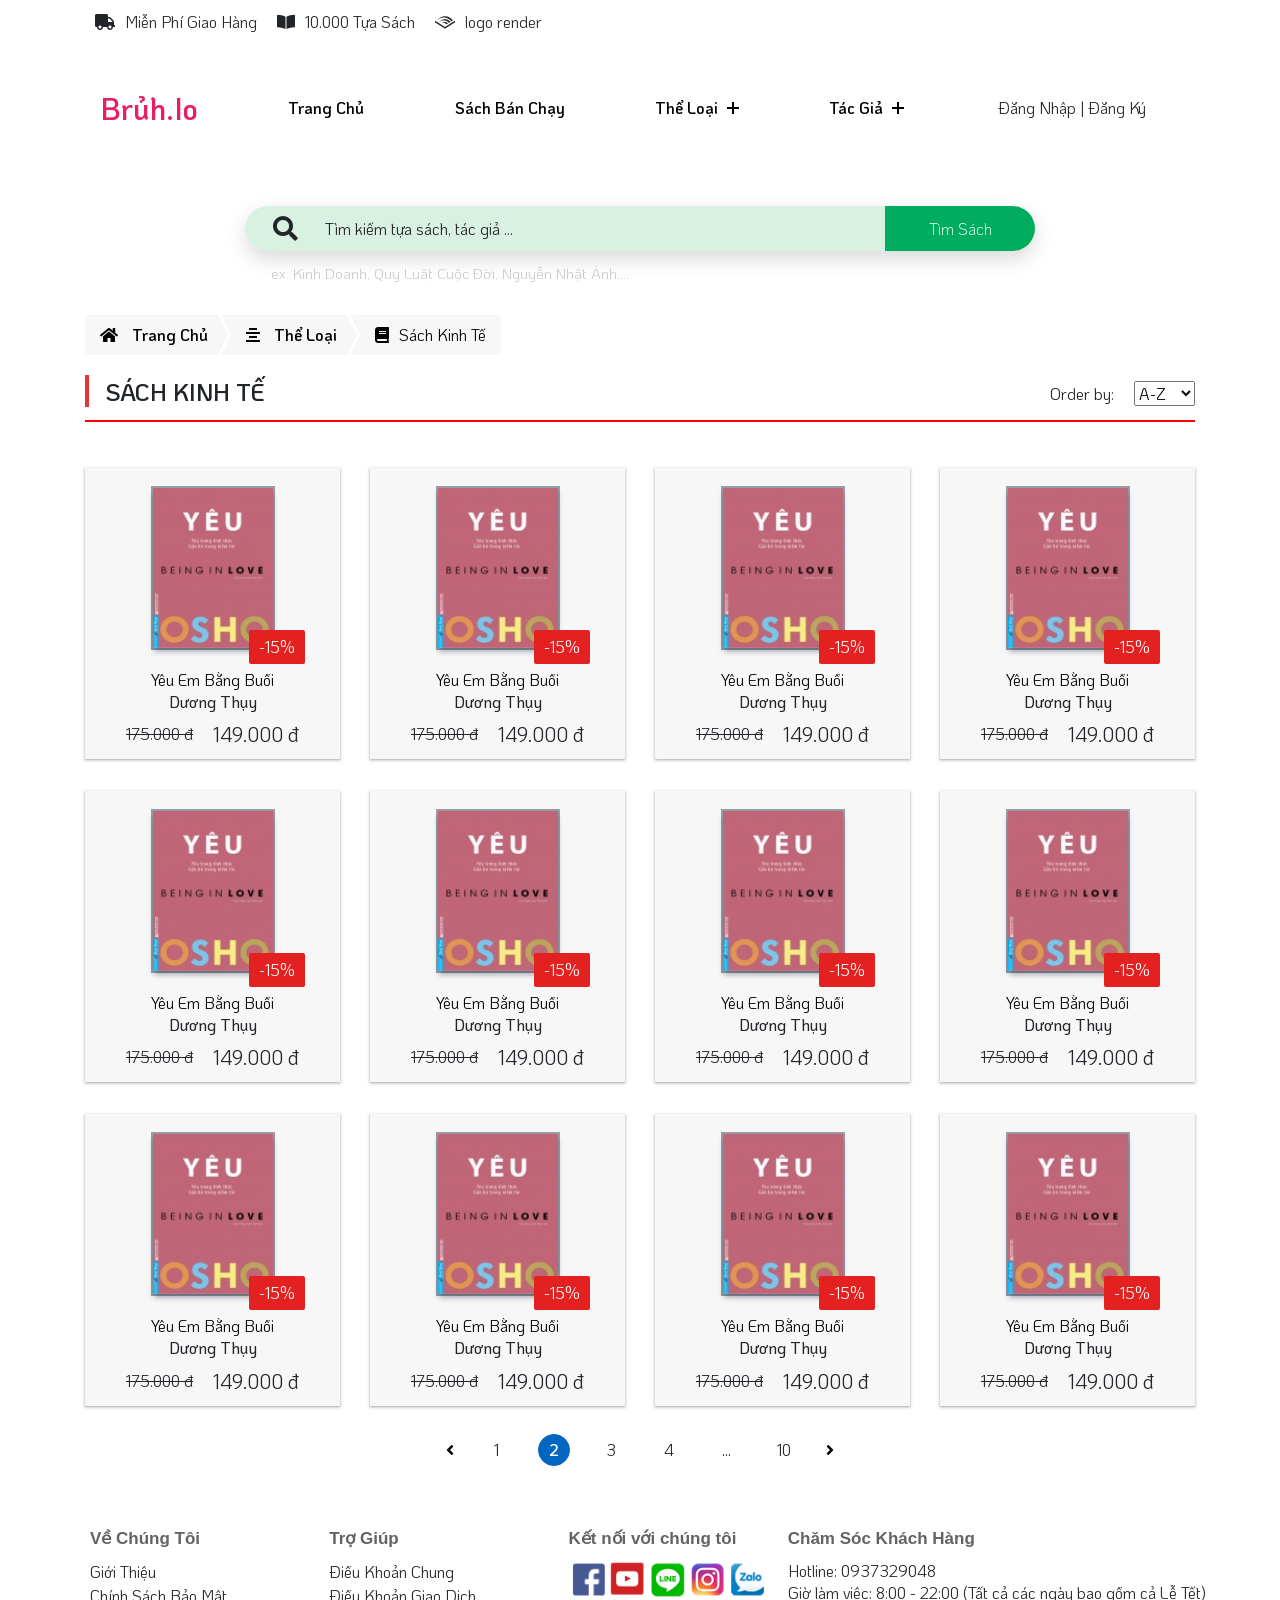
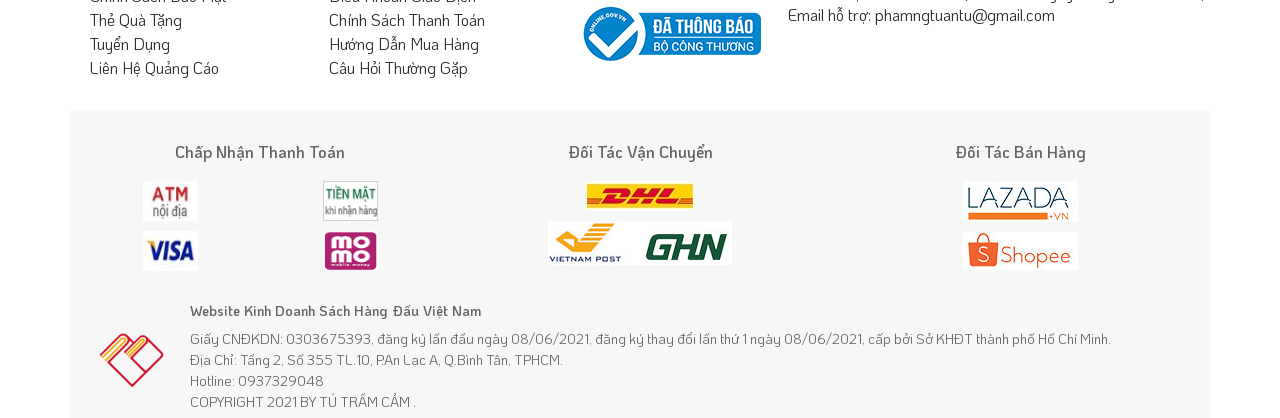
<file: category.html>
<!DOCTYPE html>
<html lang="en">
  <head>
    <meta charset="UTF-8" />
    <meta name="description" content="" />
    <meta name="keywords" content="Anime, unica, creative, html" />
    <meta name="viewport" content="width=device-width, initial-scale=1.0" />
    <meta http-equiv="X-UA-Compatible" content="ie=edge" />
    <link
      rel="stylesheet"
      href="https://maxcdn.bootstrapcdn.com/bootstrap/4.5.2/css/bootstrap.min.css"
    />
    <link rel="stylesheet" href="./css/style.css" />
    <link rel="stylesheet" href="./css/responsive.css" />
    <link
      href="./css/animate.css"
      rel="stylesheet"
      type="text/css"
      media="all"
    />
    <link
      rel="stylesheet"
      href="https://cdnjs.cloudflare.com/ajax/libs/font-awesome/5.15.3/css/all.min.css"
      integrity="sha512-iBBXm8fW90+nuLcSKlbmrPcLa0OT92xO1BIsZ+ywDWZCvqsWgccV3gFoRBv0z+8dLJgyAHIhR35VZc2oM/gI1w=="
      crossorigin="anonymous"
      referrerpolicy="no-referrer"
    />
    <link rel="stylesheet" href="./css/owl.carousel.min.css" />
    <link rel="stylesheet" href="./css/owl.theme.default.min.css" />
    <title>CateGory</title>
  </head>

  <body>
    <div id="preloder">
      <div class="loader"></div>
    </div>
    <div class="scroll-top"></div>
    <div id="progressbar"></div>
    <div id="scrollPath"></div>

    <!-- giới thiệu website -->
    <section class="info-header" id="menu-mobile">
      <div class="container">
        <div class="row">
          <div class="col-12">
            <ul class="list-info">
              <li>
                <i
                  class="fas fa-truck big wow headShake animated"
                  data-wow-duration="5s"
                  data-wow-delay=".3s"
                  data-wow-iteration="infinite"
                ></i>
                <span>Miễn Phí Giao Hàng</span>
                <div class="info-header__content">
                  <p>Miễn phí giao hàng toàn quốc cho Đơn hàng từ 250.000đ</p>
                </div>
              </li>
              <li>
                <i
                  class="fas fa-book-open big wow animated jello"
                  data-wow-duration="5s"
                  data-wow-delay=".3s"
                  data-wow-iteration="infinite"
                ></i>
                <span>10.000 Tựa Sách</span>
                <div class="info-header__content">
                  <p>
                    Với hơn 10,000 đầu sách trong mọi lĩnh vực (và tiếp tục tăng
                    mỗi ngày), tự hào là nhà sách trên mạng có số lượng đầu sách
                    lớn nhất Việt Nam, bạn có thể tìm được bất kỳ quyển sách nào
                    cho mọi nhu cầu đọc sách của bạn.
                  </p>
                </div>
              </li>
              <li>
                <i
                  class="fab fa-audible big wow animated tada"
                  data-wow-duration="5s"
                  data-wow-delay=".3s"
                  data-wow-iteration="infinite"
                ></i>
                <span>logo render</span>
              </li>
            </ul>
          </div>
        </div>
      </div>
    </section>
    <!-- //giới thiệu website -->

    <!-- header -->
    <header class="header">
      <div class="container menu-in-mobile">
        <div class="header-main">
          <div class="logo">
            <a href="index.html">Brủh.io</a>
          </div>
          <div class="menu-mini-mobile">
            <div class="menu-mini-mobile__left">
              <div class="open-nav-menu">
                <span></span>
              </div>
              <div class="menu-overlay"></div>
            </div>
            <div class="container-nav">
              <!-- navigation menu -->
              <nav class="nav-menu">
                <div class="close-nav-menu">
                  <img src="./img/icon/close.svg" alt="close" />
                </div>
                <ul class="menu">
                  <li class="menu-item">
                    <a href="#">Trang Chủ</a>
                  </li>
                  <li class="menu-item">
                    <a href="#">Sách Bán Chạy</a>
                  </li>
                  <li class="menu-item menu-item-has-children">
                    <a data-toggle="sub-menu">Thể Loại <i class="plus"></i></a>
                    <ul class="sub-menu">
                      <li class="menu-item">
                        <a title="Sách Văn Học" href="category.html"
                          >Sách Văn Học</a
                        >
                      </li>
                      <li class="menu-item">
                        <a title="Sách Văn Học" href="category.html"
                          >Sách Văn Học</a
                        >
                      </li>
                      <li class="menu-item">
                        <a title="Sách Văn Học" href="category.html"
                          >Sách Văn Học</a
                        >
                      </li>
                      <li class="menu-item">
                        <a title="Sách Văn Học" href="category.html"
                          >Sách Văn Học</a
                        >
                      </li>
                      <li class="menu-item">
                        <a title="Sách Văn Học" href="category.html"
                          >Sách Văn Học</a
                        >
                      </li>
                      <li class="menu-item">
                        <a title="Sách Văn Học" href="category.html"
                          >Sách Văn Học</a
                        >
                      </li>
                      <li class="menu-item">
                        <a title="Sách Văn Học" href="category.html"
                          >Sách Văn Học</a
                        >
                      </li>
                      <li class="menu-item">
                        <a title="Sách Văn Học" href="category.html"
                          >Sách Văn Học</a
                        >
                      </li>
                      <li class="menu-item">
                        <a title="Sách Văn Học" href="category.html"
                          >Sách Văn Học</a
                        >
                      </li>
                      <li class="menu-item">
                        <a title="Sách Văn Học" href="category.html"
                          >Sách Văn Học</a
                        >
                      </li>
                      <li class="menu-item">
                        <a title="Sách Văn Học" href="category.html"
                          >Sách Văn Học</a
                        >
                      </li>
                      <li class="menu-item">
                        <a title="Sách Văn Học" href="category.html"
                          >Sách Văn Học</a
                        >
                      </li>
                      <li class="menu-item">
                        <a title="Sách Văn Học" href="category.html"
                          >Sách Văn Học</a
                        >
                      </li>
                      <li class="menu-item">
                        <a title="Sách Văn Học" href="category.html"
                          >Sách Văn Học</a
                        >
                      </li>
                      <li class="menu-item">
                        <a title="Sách Văn Học" href="category.html"
                          >Sách Văn Học</a
                        >
                      </li>
                      <li class="menu-item">
                        <a title="Sách Văn Học" href="category.html"
                          >Sách Văn Học</a
                        >
                      </li>
                      <li class="menu-item">
                        <a title="Sách Văn Học" href="category.html"
                          >Sách Văn Học</a
                        >
                      </li>
                      <li class="menu-item">
                        <a title="Sách Văn Học" href="category.html"
                          >Sách Văn Học</a
                        >
                      </li>
                      <li class="menu-item">
                        <a title="Sách Văn Học" href="category.html"
                          >Sách Văn Học</a
                        >
                      </li>
                    </ul>
                  </li>
                  <li class="menu-item menu-item-has-children">
                    <a data-toggle="sub-menu">Tác Giả <i class="plus"></i></a>
                    <ul class="sub-menu">
                      <li class="menu-item">
                        <a title="Dương Thụy" href="author.html">Nguyên Phong</a>
                      </li>
                      <li class="menu-item">
                        <a title="Dương Thụy" href="author.html">Nguyên Phong</a>
                      </li>
                      <li class="menu-item">
                        <a title="Dương Thụy" href="author.html">Nguyên Phong</a>
                      </li>
                      <li class="menu-item">
                        <a title="Dương Thụy" href="author.html">Nguyên Phong</a>
                      </li>
                      <li class="menu-item">
                        <a title="Dương Thụy" href="author.html">Nguyên Phong</a>
                      </li>
                      <li class="menu-item">
                        <a title="Dương Thụy" href="author.html">Nguyên Phong</a>
                      </li>
                      <li class="menu-item">
                        <a title="Dương Thụy" href="author.html">Nguyên Phong</a>
                      </li>
                      <li class="menu-item">
                        <a title="Dương Thụy" href="author.html">Nguyên Phong</a>
                      </li>
                      <li class="menu-item">
                        <a title="Dương Thụy" href="author.html">Nguyên Phong</a>
                      </li>
                      <li class="menu-item">
                        <a title="Dương Thụy" href="author.html">Nguyên Phong</a>
                      </li>
                      <li class="menu-item">
                        <a title="Dương Thụy" href="author.html">Nguyên Phong</a>
                      </li>
                      <li class="menu-item">
                        <a title="Dương Thụy" href="author.html">Nguyên Phong</a>
                      </li>
                      <li class="menu-item">
                        <a title="Dương Thụy" href="author.html">Nguyên Phong</a>
                      </li>
                      <li class="menu-item">
                        <a title="Dương Thụy" href="author.html">Nguyên Phong</a>
                      </li>
                      <li class="menu-item">
                        <a title="Dương Thụy" href="author.html">Nguyên Phong</a>
                      </li>
                      <li class="menu-item">
                        <a title="Dương Thụy" href="author.html">Nguyên Phong</a>
                      </li>
                      <li class="menu-item">
                        <a title="Dương Thụy" href="author.html">Nguyên Phong</a>
                      </li>
                      <li class="menu-item">
                        <a title="Dương Thụy" href="author.html">Nguyên Phong</a>
                      </li>
                      <li class="menu-item">
                        <a title="Dương Thụy" href="author.html">Nguyên Phong</a>
                      </li>
                    </ul>
                  </li>
                </ul>
              </nav>
              <!-- //navigation menu -->

              <!-- giỏ hàng & login  -->
              <div class="header-logo__right">
                <div class="shopping-cart">
                  <a href="">
                    <i class="fas fa-shopping-cart"></i>
                    <!-- thông báo giỏ hàng  -->
                    <span>1</span>
                    <!-- //thông báo giỏ hàng  -->
                  </a>
                </div>
                <div class="header-login">
                  <!-- đăng nhập  -->
                  <div class="login-logout">
                    <a data-toggle="modal" data-target="#exampleModalCenter">
                      <span>Đăng Nhập | Đăng Ký</span>
                      <i class="fas fa-user-alt"></i>
                    </a>
                  </div>
                  <!-- //đăng nhập  -->
                </div>
              </div>
              <!-- //giỏ hàng & login  -->
            </div>
          </div>
        </div>
      </div>
    </header>
    <!-- //header -->

    <!-- main  -->
    <main class="main">
      <!-- search  -->
      <section class="search mt-4">
        <div class="container">
          <div class="row">
            <div class="col-12 header-search">
              <form>
                <div class="inner-form">
                  <div class="input-field first-wrap">
                    <div class="svg-wrapper">
                      <i
                        class="fas fa-search big wow flash animated"
                        data-wow-duration="3s"
                        data-wow-delay=".3s"
                        data-wow-iteration="infinite"
                      ></i>
                    </div>
                    <input
                      id="search"
                      type="text"
                      placeholder="Tìm kiếm tựa sách, tác giả ..."
                    />
                  </div>
                  <div class="input-field second-wrap">
                    <button class="btn-search" type="button">Tìm Sách</button>
                  </div>
                </div>
                <span class="info"
                  >ex. Kinh Doanh, Quy Luật Cuộc Đời, Nguyễn Nhật Ánh,...</span
                >
              </form>
            </div>
          </div>
        </div>
      </section>
      <!-- //search  -->

      <!-- breadcrumb  -->
      <section class="breadcrumb-cate">
        <div class="container">
          <div class="row">
            <div class="col-12">
              <ul id="breadcrumb">
                <li>
                  <a href="index.html"
                    ><i class="fa fa-home" aria-hidden="true"></i>
                    <span class="pgn-home" style="margin-left: 10px"
                      >Trang Chủ</span
                    >
                  </a>
                </li>
                <li>
                  <a href="category.html"
                    ><i class="fas fa-align-center"></i>
                    <span style="margin-left: 10px">Thể Loại</span>
                  </a>
                </li>
                <li>
                  <a
                    ><i class="fas fa-book"></i>
                    <span style="margin-left: 10px">Sách Kinh Tế</span>
                  </a>
                </li>
              </ul>
            </div>
          </div>
        </div>
      </section>
      <!-- //breadcrumb  -->

      <!-- grid product  -->
      <section class="grid-product">
        <div class="container">
          <div class="row">
            <div class="col-12">
              <div class="product__page__title">
                <div class="row">
                  <div class="col-lg-8 col-md-8 col-sm-6">
                    <div class="grid-product-title">
                      <h4>Sách Kinh Tế</h4>
                    </div>
                  </div>
                  <div class="col-lg-4 col-md-4 col-sm-6">
                    <div class="product__page__filter">
                      <p>Order by:</p>
                      <select>
                        <option value="">A-Z</option>
                        <option value="">1-10</option>
                        <option value="">10-50</option>
                      </select>
                    </div>
                  </div>
                </div>
              </div>
              <div class="row">
                <div class="col-6 col-sm-6 col-md-4 col-lg-3 col-xl-3 mt-3 mb-3 big
                          wow
                          fadeInUpBig
                          animated
                        " data-wow-duration="1s" data-wow-delay=".3s">
                  <div class="grid-item">
                    <a href="detail.html" class="full-item"></a>
                    <div class="grid-product-item__header">
                      <div class="item__header-img">
                        <img src="./img/product/product2.jpg" alt="" width="120px" height="160px" />
                        <span class="discount discount-grid">-15%</span>
                      </div>
                      <div class="product-item__header-info">
                        <a title="Yêu Em Bằng Buồi" href="detail.html">Yêu Em Bằng Buồi</a>
                        <h6>Dương Thụy</h6>
                      </div>
                      <div class="grid-product-item__price">
                        <span>175.000 đ</span>
                        <span>149.000 đ</span>
                      </div>
                    </div>
                  </div>
                </div>
                <div class="col-6 col-sm-6 col-md-4 col-lg-3 col-xl-3 mt-3 mb-3 big
                          wow
                          fadeInUpBig
                          animated
                        " data-wow-duration="1s" data-wow-delay=".3s">
                  <div class="grid-item">
                    <a href="detail.html" class="full-item"></a>
                    <div class="grid-product-item__header">
                      <div class="item__header-img">
                        <img src="./img/product/product2.jpg" alt="" width="120px" height="160px" />
                        <span class="discount discount-grid">-15%</span>
                      </div>
                      <div class="product-item__header-info">
                        <a title="Yêu Em Bằng Buồi" href="detail.html">Yêu Em Bằng Buồi</a>
                        <h6>Dương Thụy</h6>
                      </div>
                      <div class="grid-product-item__price">
                        <span>175.000 đ</span>
                        <span>149.000 đ</span>
                      </div>
                    </div>
                  </div>
                </div>
                <div class="col-6 col-sm-6 col-md-4 col-lg-3 col-xl-3 mt-3 mb-3 big
                          wow
                          fadeInUpBig
                          animated
                        " data-wow-duration="1s" data-wow-delay=".3s">
                  <div class="grid-item">
                    <a href="detail.html" class="full-item"></a>
                    <div class="grid-product-item__header">
                      <div class="item__header-img">
                        <img src="./img/product/product2.jpg" alt="" width="120px" height="160px" />
                        <span class="discount discount-grid">-15%</span>
                      </div>
                      <div class="product-item__header-info">
                        <a title="Yêu Em Bằng Buồi" href="detail.html">Yêu Em Bằng Buồi</a>
                        <h6>Dương Thụy</h6>
                      </div>
                      <div class="grid-product-item__price">
                        <span>175.000 đ</span>
                        <span>149.000 đ</span>
                      </div>
                    </div>
                  </div>
                </div>
                <div class="col-6 col-sm-6 col-md-4 col-lg-3 col-xl-3 mt-3 mb-3 big
                          wow
                          fadeInUpBig
                          animated
                        " data-wow-duration="1s" data-wow-delay=".3s">
                  <div class="grid-item">
                    <a href="detail.html" class="full-item"></a>
                    <div class="grid-product-item__header">
                      <div class="item__header-img">
                        <img src="./img/product/product2.jpg" alt="" width="120px" height="160px" />
                        <span class="discount discount-grid">-15%</span>
                      </div>
                      <div class="product-item__header-info">
                        <a title="Yêu Em Bằng Buồi" href="detail.html">Yêu Em Bằng Buồi</a>
                        <h6>Dương Thụy</h6>
                      </div>
                      <div class="grid-product-item__price">
                        <span>175.000 đ</span>
                        <span>149.000 đ</span>
                      </div>
                    </div>
                  </div>
                </div>
                <div class="col-6 col-sm-6 col-md-4 col-lg-3 col-xl-3 mt-3 mb-3 big
                          wow
                          fadeInUpBig
                          animated
                        " data-wow-duration="1s" data-wow-delay=".3s">
                  <div class="grid-item">
                    <a href="detail.html" class="full-item"></a>
                    <div class="grid-product-item__header">
                      <div class="item__header-img">
                        <img src="./img/product/product2.jpg" alt="" width="120px" height="160px" />
                        <span class="discount discount-grid">-15%</span>
                      </div>
                      <div class="product-item__header-info">
                        <a title="Yêu Em Bằng Buồi" href="detail.html">Yêu Em Bằng Buồi</a>
                        <h6>Dương Thụy</h6>
                      </div>
                      <div class="grid-product-item__price">
                        <span>175.000 đ</span>
                        <span>149.000 đ</span>
                      </div>
                    </div>
                  </div>
                </div>
                <div class="col-6 col-sm-6 col-md-4 col-lg-3 col-xl-3 mt-3 mb-3 big
                          wow
                          fadeInUpBig
                          animated
                        " data-wow-duration="1s" data-wow-delay=".3s">
                  <div class="grid-item">
                    <a href="detail.html" class="full-item"></a>
                    <div class="grid-product-item__header">
                      <div class="item__header-img">
                        <img src="./img/product/product2.jpg" alt="" width="120px" height="160px" />
                        <span class="discount discount-grid">-15%</span>
                      </div>
                      <div class="product-item__header-info">
                        <a title="Yêu Em Bằng Buồi" href="detail.html">Yêu Em Bằng Buồi</a>
                        <h6>Dương Thụy</h6>
                      </div>
                      <div class="grid-product-item__price">
                        <span>175.000 đ</span>
                        <span>149.000 đ</span>
                      </div>
                    </div>
                  </div>
                </div>
                <div class="col-6 col-sm-6 col-md-4 col-lg-3 col-xl-3 mt-3 mb-3 big
                          wow
                          fadeInUpBig
                          animated
                        " data-wow-duration="1s" data-wow-delay=".3s">
                  <div class="grid-item">
                    <a href="detail.html" class="full-item"></a>
                    <div class="grid-product-item__header">
                      <div class="item__header-img">
                        <img src="./img/product/product2.jpg" alt="" width="120px" height="160px" />
                        <span class="discount discount-grid">-15%</span>
                      </div>
                      <div class="product-item__header-info">
                        <a title="Yêu Em Bằng Buồi" href="detail.html">Yêu Em Bằng Buồi</a>
                        <h6>Dương Thụy</h6>
                      </div>
                      <div class="grid-product-item__price">
                        <span>175.000 đ</span>
                        <span>149.000 đ</span>
                      </div>
                    </div>
                  </div>
                </div>
                <div class="col-6 col-sm-6 col-md-4 col-lg-3 col-xl-3 mt-3 mb-3 big
                          wow
                          fadeInUpBig
                          animated
                        " data-wow-duration="1s" data-wow-delay=".3s">
                  <div class="grid-item">
                    <a href="detail.html" class="full-item"></a>
                    <div class="grid-product-item__header">
                      <div class="item__header-img">
                        <img src="./img/product/product2.jpg" alt="" width="120px" height="160px" />
                        <span class="discount discount-grid">-15%</span>
                      </div>
                      <div class="product-item__header-info">
                        <a title="Yêu Em Bằng Buồi" href="detail.html">Yêu Em Bằng Buồi</a>
                        <h6>Dương Thụy</h6>
                      </div>
                      <div class="grid-product-item__price">
                        <span>175.000 đ</span>
                        <span>149.000 đ</span>
                      </div>
                    </div>
                  </div>
                </div>
                <div class="col-6 col-sm-6 col-md-4 col-lg-3 col-xl-3 mt-3 mb-3 big
                          wow
                          fadeInUpBig
                          animated
                        " data-wow-duration="1s" data-wow-delay=".3s">
                  <div class="grid-item">
                    <a href="detail.html" class="full-item"></a>
                    <div class="grid-product-item__header">
                      <div class="item__header-img">
                        <img src="./img/product/product2.jpg" alt="" width="120px" height="160px" />
                        <span class="discount discount-grid">-15%</span>
                      </div>
                      <div class="product-item__header-info">
                        <a title="Yêu Em Bằng Buồi" href="detail.html">Yêu Em Bằng Buồi</a>
                        <h6>Dương Thụy</h6>
                      </div>
                      <div class="grid-product-item__price">
                        <span>175.000 đ</span>
                        <span>149.000 đ</span>
                      </div>
                    </div>
                  </div>
                </div>
                <div class="col-6 col-sm-6 col-md-4 col-lg-3 col-xl-3 mt-3 mb-3 big
                          wow
                          fadeInUpBig
                          animated
                        " data-wow-duration="1s" data-wow-delay=".3s">
                  <div class="grid-item">
                    <a href="detail.html" class="full-item"></a>
                    <div class="grid-product-item__header">
                      <div class="item__header-img">
                        <img src="./img/product/product2.jpg" alt="" width="120px" height="160px" />
                        <span class="discount discount-grid">-15%</span>
                      </div>
                      <div class="product-item__header-info">
                        <a title="Yêu Em Bằng Buồi" href="detail.html">Yêu Em Bằng Buồi</a>
                        <h6>Dương Thụy</h6>
                      </div>
                      <div class="grid-product-item__price">
                        <span>175.000 đ</span>
                        <span>149.000 đ</span>
                      </div>
                    </div>
                  </div>
                </div>
                <div class="col-6 col-sm-6 col-md-4 col-lg-3 col-xl-3 mt-3 mb-3 big
                          wow
                          fadeInUpBig
                          animated
                        " data-wow-duration="1s" data-wow-delay=".3s">
                  <div class="grid-item">
                    <a href="detail.html" class="full-item"></a>
                    <div class="grid-product-item__header">
                      <div class="item__header-img">
                        <img src="./img/product/product2.jpg" alt="" width="120px" height="160px" />
                        <span class="discount discount-grid">-15%</span>
                      </div>
                      <div class="product-item__header-info">
                        <a title="Yêu Em Bằng Buồi" href="detail.html">Yêu Em Bằng Buồi</a>
                        <h6>Dương Thụy</h6>
                      </div>
                      <div class="grid-product-item__price">
                        <span>175.000 đ</span>
                        <span>149.000 đ</span>
                      </div>
                    </div>
                  </div>
                </div>
                <div class="col-6 col-sm-6 col-md-4 col-lg-3 col-xl-3 mt-3 mb-3 big
                          wow
                          fadeInUpBig
                          animated
                        " data-wow-duration="1s" data-wow-delay=".3s">
                  <div class="grid-item">
                    <a href="detail.html" class="full-item"></a>
                    <div class="grid-product-item__header">
                      <div class="item__header-img">
                        <img src="./img/product/product2.jpg" alt="" width="120px" height="160px" />
                        <span class="discount discount-grid">-15%</span>
                      </div>
                      <div class="product-item__header-info">
                        <a title="Yêu Em Bằng Buồi" href="detail.html">Yêu Em Bằng Buồi</a>
                        <h6>Dương Thụy</h6>
                      </div>
                      <div class="grid-product-item__price">
                        <span>175.000 đ</span>
                        <span>149.000 đ</span>
                      </div>
                    </div>
                  </div>
                </div>
              </div>
              <div class="pgn">
                <ul class="page">
                  <li class="page__btn"><i class="fas fa-angle-left"></i></li>
                  <li class="page__numbers">1</li>
                  <li class="page__numbers active">2</li>
                  <li class="page__numbers">3</li>
                  <li class="page__numbers">4</li>
                  <li class="page__dots">...</li>
                  <li class="page__numbers">10</li>
                  <li class="page__btn"><i class="fas fa-angle-right"></i></li>
                </ul>
              </div>
            </div>
          </div>
        </div>
      </section>
      <!-- //grid product  -->
    </main>
    <!-- //main  -->

    <!-- Footer -->
    <footer class="footer">
      <div class="container p-0">
        <div class="row m-0">
          <div class="footer-book-shop-policy">
            <div class="content-book-shop-policy">
              <div
                class="footer-tablet-left big wow fadeInLeft animated"
                data-wow-duration="1s"
                data-wow-delay=".3s"
              >
                <div class="book-shop-vietnam">
                  <h3 class="color-title">Về Chúng Tôi</h3>
                  <ul>
                    <li><a title="Giới Thiệu" href="#">Giới Thiệu</a></li>
                    <li>
                      <a title="Chính Sách Bảo Mật" href="#"
                        >Chính Sách Bảo Mật</a
                      >
                    </li>
                    <li><a title="Thẻ Quà Tặng" href="#">Thẻ Quà Tặng</a></li>
                    <li><a title="Tuyển Dụng" href="#">Tuyển Dụng</a></li>
                    <li>
                      <a title="Liên Hệ Quảng Cáo" href="#"
                        >Liên Hệ Quảng Cáo</a
                      >
                    </li>
                  </ul>
                </div>
                <div class="book-shop-policy">
                  <h3 class="color-title">Trợ Giúp</h3>
                  <ul>
                    <li>
                      <a title="Điều Khoản Chung" href="#">Điều Khoản Chung</a>
                    </li>
                    <li>
                      <a title="Điều Khoản Giao Dịch" href="#"
                        >Điều Khoản Giao Dịch</a
                      >
                    </li>
                    <li>
                      <a title="Chính Sách Thanh Toán" href="#"
                        >Chính Sách Thanh Toán</a
                      >
                    </li>
                    <li>
                      <a title="Hướng Dẫn Mua Hàng" href="#"
                        >Hướng Dẫn Mua Hàng</a
                      >
                    </li>
                    <li>
                      <a title="Câu Hỏi Thường Gặp" href="#"
                        >Câu Hỏi Thường Gặp</a
                      >
                    </li>
                  </ul>
                </div>
                <div class="book-shop-follow-us">
                  <h3 class="color-title">Kết nối với chúng tôi</h3>
                  <ul>
                    <li>
                      <a title="facebook" class="follow-fb" href="#">fb</a>
                    </li>
                    <li>
                      <a title="youtube" class="follow-yt" href="#">yt</a>
                    </li>
                    <li>
                      <a title="line" class="follow-line" href="#">line</a>
                    </li>
                    <li>
                      <a title="instagrm" class="follow-instagram" href="#"
                        >insta</a
                      >
                    </li>
                    <li>
                      <a title="zalo" class="follow-zalo" href="#">zalo</a>
                    </li>
                  </ul>
                  <div class="book-shop-permision">
                    <h2><a href="#" target="_blank">book-shop</a></h2>
                  </div>
                </div>
              </div>
              <div
                class="footer-tablet-right big wow fadeInRight animated"
                data-wow-duration="1s"
                data-wow-delay=".3s"
              >
                <div class="customer-book-shop">
                  <h3 class="color-title">Chăm Sóc Khách Hàng</h3>
                  <p style="line-height: 22px; padding-bottom: 20px">
                    Hotline: 0937329048<br />Giờ làm việc: 8:00 - 22:00 (Tất cả
                    các ngày bao gồm cả Lễ Tết)<br />Email hỗ trợ:
                    <a href="#">phamngtuantu@gmail.com</a>
                  </p>
                </div>
              </div>
            </div>
          </div>
        </div>
        <div class="row m-0 background-color">
          <div class="col-12">
            <div class="row pt-3 pb-3 pt-0-mobile">
              <div
                class="
                  col-12 col-sm-12 col-md-12 col-lg-12 col-xl-12
                  touch
                  big
                  wow
                  fadeInDown
                  animated
                "
                data-wow-duration="1s"
                data-wow-delay=".3s"
              >
                <div class="row footer-in-tablet">
                  <div class="col-12">
                    <ul class="list-info">
                      <li>
                        <i
                          class="fas fa-phone-volume big wow swing animated"
                          data-wow-duration="2s"
                          data-wow-delay=".3s"
                          data-wow-iteration="infinite"
                        ></i>
                        <span>Hotline 0937329048</span>
                      </li>
                      <li>
                        <i
                          class="fas fa-truck big wow headShake animated"
                          data-wow-duration="2s"
                          data-wow-delay=".3s"
                          data-wow-iteration="infinite"
                        ></i>
                        <span>Miễn Phí Giao Hàng</span>
                      </li>
                      <li>
                        <i
                          class="fas fa-book-open big wow animated jello"
                          data-wow-duration="2s"
                          data-wow-delay=".3s"
                          data-wow-iteration="infinite"
                        ></i>
                        <span>10.000 Tựa Sách</span>
                      </li>
                    </ul>
                  </div>
                </div>
                <div class="row">
                  <div class="col-12 col-sm-6 col-md-6 col-lg-6 col-xl-4 mt-3">
                    <h6 class="list-pay-title color-title">
                      Chấp Nhận Thanh Toán
                    </h6>
                    <ul class="list-pay">
                      <li>
                        <img
                          src="./img/pay/atm.jpg"
                          alt=""
                          width="55px"
                          height="40px"
                        />
                      </li>
                      <li>
                        <img
                          src="./img/pay/cod.jpg"
                          alt=""
                          width="55px"
                          height="40px"
                        />
                      </li>
                      <li>
                        <img
                          src="./img/pay/visa.jpg"
                          alt=""
                          width="55px"
                          height="40px"
                        />
                      </li>
                      <li>
                        <img
                          src="./img/pay/momo.jpg"
                          alt=""
                          width="55px"
                          height="40px"
                        />
                      </li>
                    </ul>
                  </div>
                  <div class="col-12 col-sm-6 col-md-6 col-lg-6 col-xl-4 mt-3">
                    <h6 class="list-ship-title color-title">
                      Đối Tác Vận Chuyển
                    </h6>
                    <ul class="list-ship">
                      <li><img src="./img/ship/dhl.jpg" alt="" /></li>
                      <li><img src="./img/ship/vn-post.jpg" alt="" /></li>
                    </ul>
                  </div>
                  <div
                    class="col-12 col-sm-12 col-md-12 col-lg-12 col-xl-4 mt-3"
                  >
                    <h6 class="list-shop-title color-title">
                      Đối Tác Bán Hàng
                    </h6>
                    <ul class="list-shop">
                      <li><img src="./img/shop/lazada.jpg" alt="" /></li>
                      <li><img src="./img/shop/shopee.jpg" alt="" /></li>
                    </ul>
                  </div>
                </div>
              </div>
            </div>
          </div>
        </div>
        <div class="row m-0 background-color background-footer">
          <div
            class="
              mt-3
              p-0
              col-12 col-sm-12 col-md-12 col-lg-12 col-xl-12
              big
              wow
              fadeInDown
              animated
            "
            data-wow-duration="1s"
            data-wow-delay=".3s"
          >
            <div class="footer-book-shop-address">
              <div class="book-shop-address-content">
                <div class="logo-footer-book-shop">&nbsp;</div>
                <div class="text-book-shop-address">
                  <h3 class="color-title">
                    Website Kinh Doanh Sách Hàng Đầu Việt Nam
                  </h3>
                  <p>
                    Giấy CNĐKDN: 0303675393, đăng ký lần đầu ngày 08/06/2021,
                    đăng ký thay đổi lần thứ 1 ngày 08/06/2021, cấp bởi Sở KHĐT
                    thành phố Hồ Chí Minh.
                  </p>
                  <p>
                    Địa Chỉ:&nbsp;Tầng 2, Số 355 TL.10, P.An Lạc A, Q.Bình Tân,
                    TPHCM.
                  </p>
                  <p>Hotline: 0937329048</p>
                  <p>COPYRIGHT 2021 BY TÚ TRẦM CẢM .</p>
                </div>
              </div>
            </div>
          </div>
        </div>
      </div>
    </footer>
    <!-- //Footer -->

    <!-- Modal -->
    <div
      class="modal fade"
      id="exampleModalCenter"
      tabindex="-1"
      role="dialog"
      aria-labelledby="exampleModalCenterTitle"
      aria-hidden="true"
    >
      <div class="modal-dialog modal-dialog-centered" role="document">
        <div class="modal-content">
          <div class="modal-body">
            <button
              type="button"
              class="close"
              data-dismiss="modal"
              aria-label="Close"
              style="position: absolute; top: 0; right: 5px"
            >
              <span aria-hidden="true">&times;</span>
            </button>
            <div class="form-structor">
              <div class="signup">
                <h2 class="form-title" id="signup">Đăng Ký</h2>
                <div class="form-holder">
                  <div class="form-holder-icon">
                    <div class="social-container d-flex justify-content-center">
                      <a href="#" class="social"
                        ><i class="fab fa-facebook-f"></i
                      ></a>
                      <a href="#" class="social"
                        ><i class="fab fa-google-plus-g"></i
                      ></a>
                      <a href="#" class="social"
                        ><i class="fab fa-linkedin-in"></i
                      ></a>
                    </div>
                    <div class="bar-form position-relative">
                      <span>or</span>
                    </div>
                  </div>
                  <input type="text" class="input" placeholder="Name" />
                  <input type="email" class="input" placeholder="Email" />
                  <div class="input-group">
                    <input
                      type="password"
                      class="input"
                      id="password"
                      placeholder="Password"
                    />
                    <label for="password"></label>
                    <i class="fas fa-eye-slash eye"></i>
                  </div>
                </div>
                <button class="submit-btn">Đăng Ký</button>
              </div>
              <div class="login slide-up">
                <div class="center">
                  <h2 class="form-title" id="login">Đăng Nhập</h2>
                  <div class="form-holder">
                    <div class="form-holder-icon">
                      <div
                        class="social-container d-flex justify-content-center"
                      >
                        <a href="#" class="social"
                          ><i class="fab fa-facebook-f"></i
                        ></a>
                        <a href="#" class="social"
                          ><i class="fab fa-google-plus-g"></i
                        ></a>
                        <a href="#" class="social"
                          ><i class="fab fa-linkedin-in"></i
                        ></a>
                      </div>
                      <div class="bar-form position-relative">
                        <span>or</span>
                      </div>
                    </div>
                    <input type="email" class="input" placeholder="Email" />
                    <div class="input-group">
                      <input
                        type="password"
                        class="input"
                        id="password"
                        placeholder="Password"
                      />
                      <label for="password"></label>
                      <i class="fas fa-eye-slash eye"></i>
                    </div>
                  </div>
                  <button class="submit-btn">Đăng Nhập</button>
                </div>
              </div>
            </div>
          </div>
        </div>
      </div>
    </div>

    <script src="https://ajax.googleapis.com/ajax/libs/jquery/3.5.1/jquery.min.js"></script>
    <script src="https://cdnjs.cloudflare.com/ajax/libs/popper.js/1.16.0/umd/popper.min.js"></script>
    <script src="https://maxcdn.bootstrapcdn.com/bootstrap/4.5.2/js/bootstrap.min.js"></script>
    <script src="./js/wow.min.js"></script>
    <script src="./js/owl.carousel.min.js"></script>
    <script src="./js/nav-menu.js"></script>
    <script src="./js/main.js"></script>
  </body>
</html>
</file>
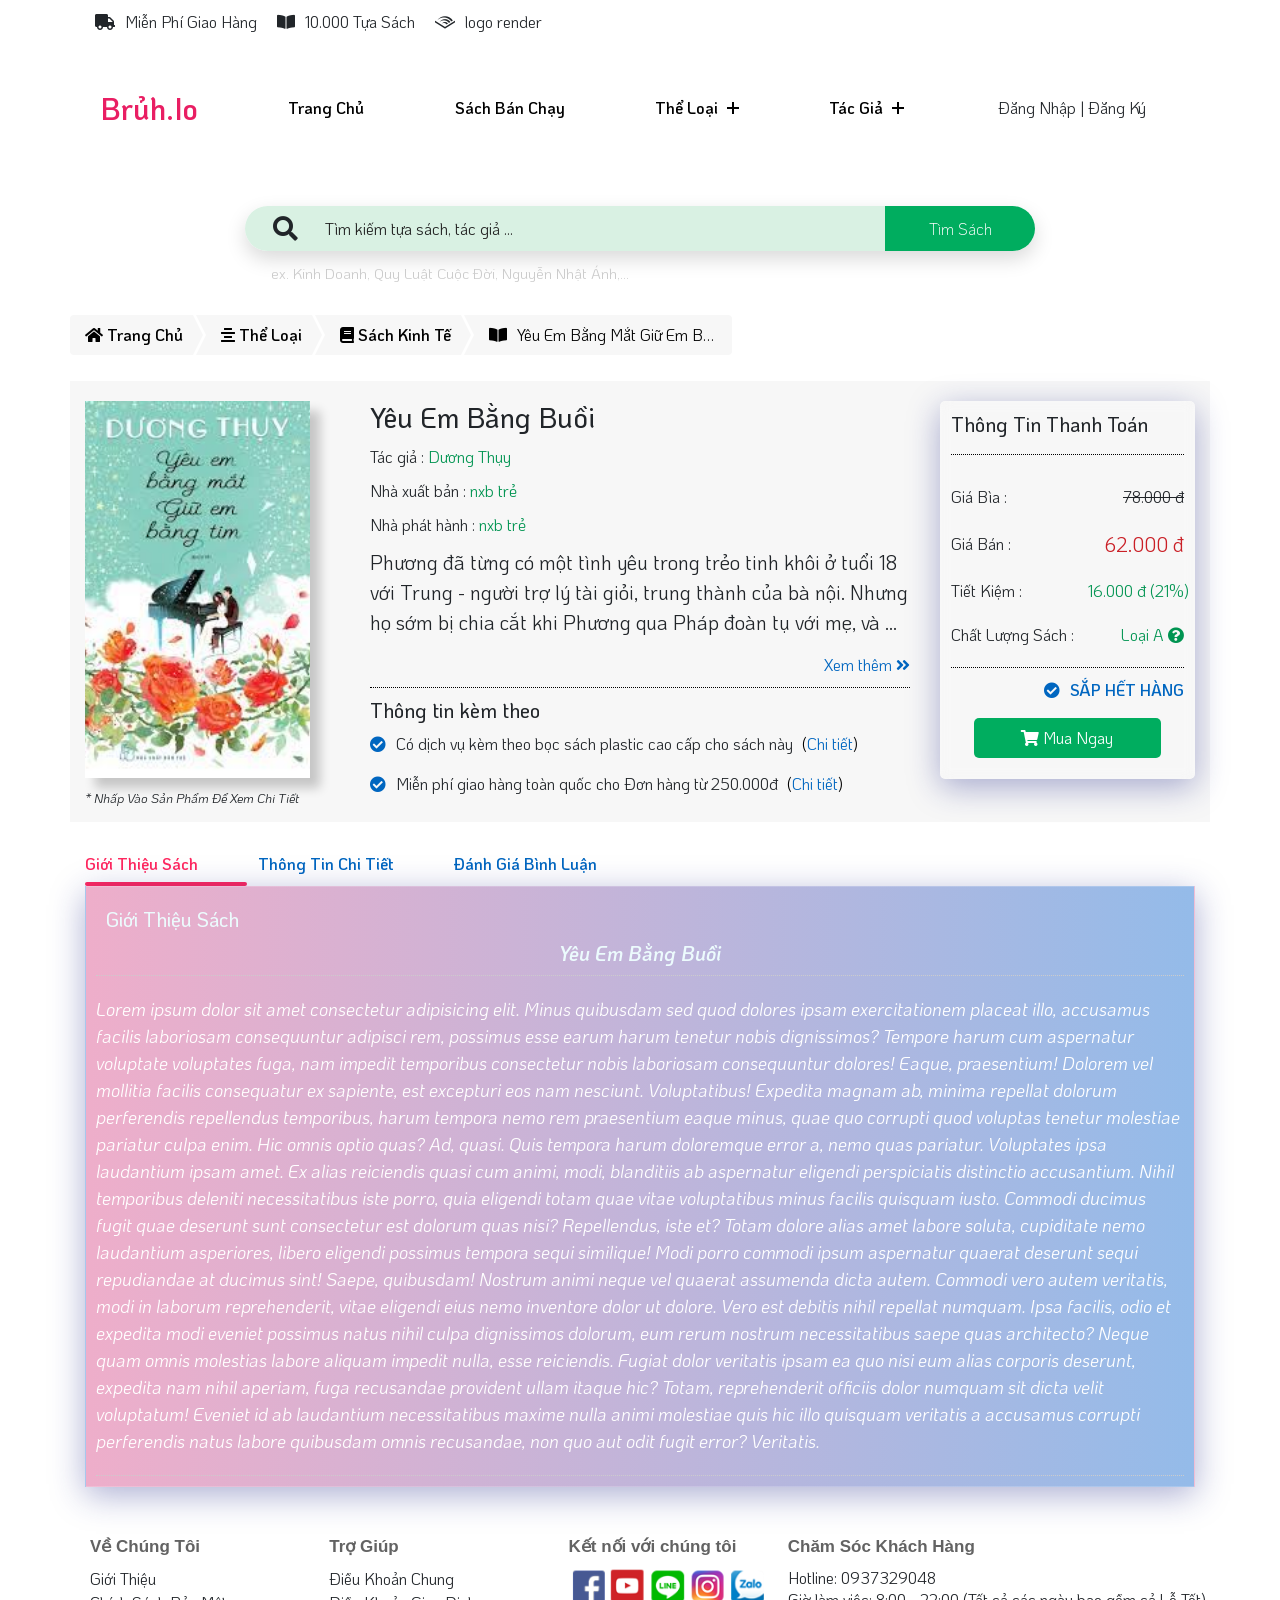
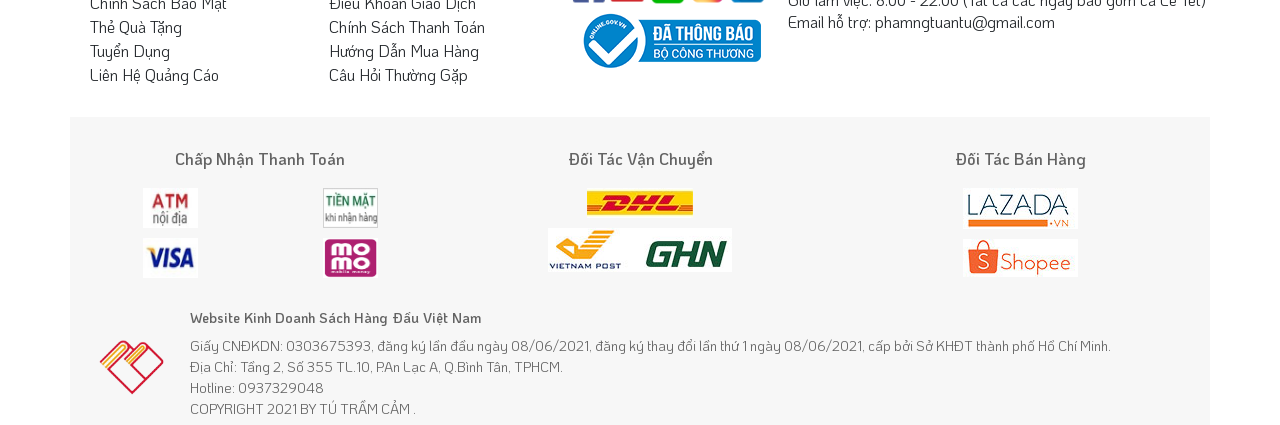
<file: detail.html>
<!DOCTYPE html>
<html lang="en">
  <head>
    <meta charset="UTF-8" />
    <meta name="description" content="" />
    <meta name="keywords" content="Anime, unica, creative, html" />
    <meta name="viewport" content="width=device-width, initial-scale=1.0" />
    <meta http-equiv="X-UA-Compatible" content="ie=edge" />
    <link
      rel="stylesheet"
      href="https://maxcdn.bootstrapcdn.com/bootstrap/4.5.2/css/bootstrap.min.css"
    />
    <link rel="stylesheet" href="./css/style.css" />
    <link rel="stylesheet" href="./css/responsive.css" />
    <link
      href="./css/animate.css"
      rel="stylesheet"
      type="text/css"
      media="all"
    />
    <link
      rel="stylesheet"
      href="https://cdnjs.cloudflare.com/ajax/libs/font-awesome/5.15.3/css/all.min.css"
      integrity="sha512-iBBXm8fW90+nuLcSKlbmrPcLa0OT92xO1BIsZ+ywDWZCvqsWgccV3gFoRBv0z+8dLJgyAHIhR35VZc2oM/gI1w=="
      crossorigin="anonymous"
      referrerpolicy="no-referrer"
    />
    <link rel="stylesheet" href="./css/owl.carousel.min.css" />
    <link rel="stylesheet" href="./css/owl.theme.default.min.css" />
    <title>Chi Tiết Sản Phẩm</title>
  </head>

  <body>
    <div id="preloder">
      <div class="loader"></div>
    </div>
    <div class="scroll-top"></div>
    <div id="progressbar"></div>
    <div id="scrollPath"></div>

    <!-- giới thiệu website -->
    <section class="info-header" id="menu-mobile">
      <div class="container">
        <div class="row">
          <div class="col-12">
            <ul class="list-info">
              <li>
                <i
                  class="fas fa-truck big wow headShake animated"
                  data-wow-duration="5s"
                  data-wow-delay=".3s"
                  data-wow-iteration="infinite"
                ></i>
                <span>Miễn Phí Giao Hàng</span>
                <div class="info-header__content">
                  <p>Miễn phí giao hàng toàn quốc cho Đơn hàng từ 250.000đ</p>
                </div>
              </li>
              <li>
                <i
                  class="fas fa-book-open big wow animated jello"
                  data-wow-duration="5s"
                  data-wow-delay=".3s"
                  data-wow-iteration="infinite"
                ></i>
                <span>10.000 Tựa Sách</span>
                <div class="info-header__content">
                  <p>
                    Với hơn 10,000 đầu sách trong mọi lĩnh vực (và tiếp tục tăng
                    mỗi ngày), tự hào là nhà sách trên mạng có số lượng đầu sách
                    lớn nhất Việt Nam, bạn có thể tìm được bất kỳ quyển sách nào
                    cho mọi nhu cầu đọc sách của bạn.
                  </p>
                </div>
              </li>
              <li>
                <i
                  class="fab fa-audible big wow animated tada"
                  data-wow-duration="5s"
                  data-wow-delay=".3s"
                  data-wow-iteration="infinite"
                ></i>
                <span>logo render</span>
              </li>
            </ul>
          </div>
        </div>
      </div>
    </section>
    <!-- //giới thiệu website -->

    <!-- header -->
    <header class="header">
      <div class="container menu-in-mobile">
        <div class="header-main">
          <div class="logo">
            <a href="index.html">Brủh.io</a>
          </div>
          <div class="menu-mini-mobile">
            <div class="menu-mini-mobile__left">
              <div class="open-nav-menu">
                <span></span>
              </div>
              <div class="menu-overlay"></div>
            </div>
            <div class="container-nav">
              <!-- navigation menu -->
              <nav class="nav-menu">
                <div class="close-nav-menu">
                  <img src="./img/icon/close.svg" alt="close" />
                </div>
                <ul class="menu">
                  <li class="menu-item">
                    <a href="#">Trang Chủ</a>
                  </li>
                  <li class="menu-item">
                    <a href="#">Sách Bán Chạy</a>
                  </li>
                  <li class="menu-item menu-item-has-children">
                    <a data-toggle="sub-menu">Thể Loại <i class="plus"></i></a>
                    <ul class="sub-menu">
                      <li class="menu-item">
                        <a title="Sách Văn Học" href="category.html">Sách Văn Học</a>
                      </li>
                      <li class="menu-item">
                        <a title="Sách Văn Học" href="category.html">Sách Văn Học</a>
                      </li>
                      <li class="menu-item">
                        <a title="Sách Văn Học" href="category.html">Sách Văn Học</a>
                      </li>
                      <li class="menu-item">
                        <a title="Sách Văn Học" href="category.html">Sách Văn Học</a>
                      </li>
                      <li class="menu-item">
                        <a title="Sách Văn Học" href="category.html">Sách Văn Học</a>
                      </li>
                      <li class="menu-item">
                        <a title="Sách Văn Học" href="category.html">Sách Văn Học</a>
                      </li>
                      <li class="menu-item">
                        <a title="Sách Văn Học" href="category.html">Sách Văn Học</a>
                      </li>
                      <li class="menu-item">
                        <a title="Sách Văn Học" href="category.html">Sách Văn Học</a>
                      </li>
                      <li class="menu-item">
                        <a title="Sách Văn Học" href="category.html">Sách Văn Học</a>
                      </li>
                      <li class="menu-item">
                        <a title="Sách Văn Học" href="category.html">Sách Văn Học</a>
                      </li>
                      <li class="menu-item">
                        <a title="Sách Văn Học" href="category.html">Sách Văn Học</a>
                      </li>
                      <li class="menu-item">
                        <a title="Sách Văn Học" href="category.html">Sách Văn Học</a>
                      </li>
                      <li class="menu-item">
                        <a title="Sách Văn Học" href="category.html">Sách Văn Học</a>
                      </li>
                      <li class="menu-item">
                        <a title="Sách Văn Học" href="category.html">Sách Văn Học</a>
                      </li>
                      <li class="menu-item">
                        <a title="Sách Văn Học" href="category.html">Sách Văn Học</a>
                      </li>
                      <li class="menu-item">
                        <a title="Sách Văn Học" href="category.html">Sách Văn Học</a>
                      </li>
                      <li class="menu-item">
                        <a title="Sách Văn Học" href="category.html">Sách Văn Học</a>
                      </li>
                      <li class="menu-item">
                        <a title="Sách Văn Học" href="category.html">Sách Văn Học</a>
                      </li>
                      <li class="menu-item">
                        <a title="Sách Văn Học" href="category.html">Sách Văn Học</a>
                      </li>
                    </ul>
                  </li>
                  <li class="menu-item menu-item-has-children">
                    <a data-toggle="sub-menu">Tác Giả <i class="plus"></i></a>
                    <ul class="sub-menu">
                      <li class="menu-item">
                        <a title="Dương Thụy" href="author.html">Nguyên Phong</a>
                      </li>
                      <li class="menu-item">
                        <a title="Dương Thụy" href="author.html">Nguyên Phong</a>
                      </li>
                      <li class="menu-item">
                        <a title="Dương Thụy" href="author.html">Nguyên Phong</a>
                      </li>
                      <li class="menu-item">
                        <a title="Dương Thụy" href="author.html">Nguyên Phong</a>
                      </li>
                      <li class="menu-item">
                        <a title="Dương Thụy" href="author.html">Nguyên Phong</a>
                      </li>
                      <li class="menu-item">
                        <a title="Dương Thụy" href="author.html">Nguyên Phong</a>
                      </li>
                      <li class="menu-item">
                        <a title="Dương Thụy" href="author.html">Nguyên Phong</a>
                      </li>
                      <li class="menu-item">
                        <a title="Dương Thụy" href="author.html">Nguyên Phong</a>
                      </li>
                      <li class="menu-item">
                        <a title="Dương Thụy" href="author.html">Nguyên Phong</a>
                      </li>
                      <li class="menu-item">
                        <a title="Dương Thụy" href="author.html">Nguyên Phong</a>
                      </li>
                      <li class="menu-item">
                        <a title="Dương Thụy" href="author.html">Nguyên Phong</a>
                      </li>
                      <li class="menu-item">
                        <a title="Dương Thụy" href="author.html">Nguyên Phong</a>
                      </li>
                      <li class="menu-item">
                        <a title="Dương Thụy" href="author.html">Nguyên Phong</a>
                      </li>
                      <li class="menu-item">
                        <a title="Dương Thụy" href="author.html">Nguyên Phong</a>
                      </li>
                      <li class="menu-item">
                        <a title="Dương Thụy" href="author.html">Nguyên Phong</a>
                      </li>
                      <li class="menu-item">
                        <a title="Dương Thụy" href="author.html">Nguyên Phong</a>
                      </li>
                      <li class="menu-item">
                        <a title="Dương Thụy" href="author.html">Nguyên Phong</a>
                      </li>
                      <li class="menu-item">
                        <a title="Dương Thụy" href="author.html">Nguyên Phong</a>
                      </li>
                      <li class="menu-item">
                        <a title="Dương Thụy" href="author.html">Nguyên Phong</a>
                      </li>
                    </ul>
                  </li>
                </ul>
              </nav>
              <!-- //navigation menu -->

              <!-- giỏ hàng & login  -->
              <div class="header-logo__right">
                <div class="shopping-cart">
                  <a href="">
                    <i class="fas fa-shopping-cart"></i>
                    <!-- thông báo giỏ hàng  -->
                    <span>1</span>
                    <!-- //thông báo giỏ hàng  -->
                  </a>
                </div>
                <div class="header-login">
                  <!-- đăng nhập  -->
                  <div class="login-logout">
                    <a data-toggle="modal" data-target="#exampleModalCenter">
                      <span>Đăng Nhập | Đăng Ký</span>
                      <i class="fas fa-user-alt"></i>
                    </a>
                  </div>
                  <!-- //đăng nhập  -->
                </div>
              </div>
              <!-- //giỏ hàng & login  -->
            </div>
          </div>
        </div>
      </div>
    </header>
    <!-- //header -->

    <!-- main  -->
    <main class="main">
      <!-- search  -->
      <section class="search mt-4">
        <div class="container">
          <div class="row">
            <div class="col-12 header-search">
              <form>
                <div class="inner-form">
                  <div class="input-field first-wrap">
                    <div class="svg-wrapper">
                      <i
                        class="fas fa-search big wow flash animated"
                        data-wow-duration="3s"
                        data-wow-delay=".3s"
                        data-wow-iteration="infinite"
                      ></i>
                    </div>
                    <input
                      id="search"
                      type="text"
                      placeholder="Tìm kiếm tựa sách, tác giả ..."
                    />
                  </div>
                  <div class="input-field second-wrap">
                    <button class="btn-search" type="button">Tìm Sách</button>
                  </div>
                </div>
                <span class="info"
                  >ex. Kinh Doanh, Quy Luật Cuộc Đời, Nguyễn Nhật Ánh,...</span
                >
              </form>
            </div>
          </div>
        </div>
      </section>
      <!-- //search  -->

      <!-- breadcrumb  -->
      <section class="breadcrumb-cate">
        <div class="container">
          <div class="row">
            <div class="col-12 p-0">
              <ul id="breadcrumb">
                <li>
                  <a href="index.html"
                    ><i class="fa fa-home" aria-hidden="true"></i>
                    <span class="pgn-home">Trang Chủ</span> </a
                  >
                </li>
                <li>
                  <a href="category.html"><i class="fas fa-align-center"></i>
                    <span class="pgn-cate">Thể Loại</span> </a>
                </li>
                <li>
                  <a href="#"><i class="fas fa-book"></i>
                  <span class="pgn-cate-item">Sách Kinh Tế</span> </a>
                </li>
                <li>
                  <a>
                    <i class="fas fa-book-open"></i>
                  <p>Yêu Em Bằng Mắt Giữ Em Bằng Tim</p>
                   </a>
                  </li>  
              </ul>
            </div>
          </div>
        </div>
      </section>
      <!-- //breadcrumb  -->

      <!-- chi tiết sách -->
      <section class="detail-book">
        <div class="container pb-0-mobile">
          <div class="row background-pc justify-content-lg-around">
            <div
              class="
                col-12 col-sm-6 col-md-6 col-lg-4 col-xl-3
                order-0-pc
                background-mobile
              "
            >
              <div
                class="book-img big wow fadeInLeftBig animated"
                data-wow-duration="1s"
                data-wow-delay=".3s"
              >
                <div class="book-inner">
                  <div
                    style="background-image: url(./img/detail-book/yeu1.jpg)"
                    class="front face"
                  ></div>
                  <div class="side">
                    <span>Yêu Em Bằng Mắt, Giữ Em Bằng Tim </span>
                  </div>
                  <div
                    style="background-image: url(./img/detail-book/yeu2.jpg)"
                    class="back face"
                  ></div>
                </div>
                <div class="note">
                  <span>* Nhấp Vào Sản Phẩm Để Xem Chi Tiết</span>
                </div>
              </div>
            </div>
            <div
              class="
                col-12 col-sm-6 col-md-6 col-lg-4 col-xl-3
                order-2-pc order-1-tablet
                background-mobile
              "
            >
              <div
                class="box-pay big wow fadeInRightBig animated"
                data-wow-duration="1s"
                data-wow-delay=".3s"
              >
                <div class="detail-book__pay-info">
                  <h5>Thông Tin Thanh Toán</h5>
                </div>
                <div class="detail-book__pay-info-content">
                  <div class="pay-info-content-price1">
                    <span>Giá Bìa : </span>
                    <span>78.000 đ</span>
                  </div>
                  <div class="pay-info-content-price2">
                    <span>Giá Bán : </span>
                    <span>62.000 đ</span>
                  </div>
                  <div class="pay-info-content-price3">
                    <span>Tiết Kiệm : </span>
                    <div class="pay-info-content-price3-right">
                      <span>16.000 đ</span>
                      <span class="text-in-brackets">21%</span>
                    </div>
                  </div>

                  <div class="pay-info-content-quality">
                    <span>Chất Lượng Sách : </span>
                    <div
                      class="
                        pay-info-content-quality-right
                        position-relative
                        caption-hover
                      "
                    >
                      <!-- sách loại A  -->
                      <span class="quality-A"
                        >Loại A
                        <i class="fas fa-question-circle">
                          <div class="caption">
                            <p>
                              Sách mới 100% do từ NXB hoặc Nhà Phát Hành chuyển
                              qua
                            </p>
                            <a href="#">Chi tiết </a>
                          </div>
                        </i>
                      </span>
                      <!-- sách loại A  -->

                      <!-- sách loại B -->
                      <!-- <span class="quality-B">Loại B
                  <i class="fas fa-question-circle">
                    <div class="caption">
                      <p>Sách cũ đã qua sử dụng</p>
                      <a href="#">Chi tiết
                      </a>
                    </div>
                  </i>
                </span> -->
                      <!-- sách loại B -->
                    </div>
                  </div>
                </div>
                <div class="detail-book__pay-now">
                  <div
                    class="
                      detail-book__service-list-item detail-book__pay-now-end
                    "
                  >
                    <i class="fas fa-check-circle"></i>
                    <p>SẮP HẾT HÀNG</p>
                  </div>
                  <button class="btn btn-effect">
                    <i class="fas fa-shopping-cart"></i> Mua Ngay
                  </button>
                </div>
              </div>
            </div>
            <div
              class="
                col-12 col-sm-12 col-md-12 col-lg-12 col-xl-6
                mt-30-mobile
                order-1-pc
              "
            >
              <div
                class="detail-book__info big wow fadeInDown animated"
                data-wow-duration="1s"
                data-wow-delay=".3s"
              >
                <div class="detail-book__name">
                  <h3>Yêu Em Bằng Buồi</h3>
                </div>
                <div class="detail-book__author">
                  <span>Tác giả : </span>
                  <a href="#">Dương Thụy</a>
                </div>
                <div class="detail-book__publishing-company">
                  <span>Nhà xuất bản : </span>
                  <a href="#">nxb trẻ</a>
                </div>
                <div class="detail-book__release-company">
                  <span>Nhà phát hành : </span>
                  <a href="#">nxb trẻ</a>
                </div>
                <div class="detail-book__content">
                  <p>Phương đã từng có một tình yêu trong trẻo tinh khôi ở tuổi 18 với Trung - người trợ lý tài giỏi, trung thành của bà nội. Nhưng họ sớm bị chia cắt khi Phương qua Pháp đoàn tụ với mẹ, và mất liên lạc trong 10 năm ròng rã. Định mệnh cuối cùng cũng Lorem ipsum dolor sit, amet consecteturadipisicing elit. Dolorem ex incidunt fuga laborum facere asperiores aliquid?Alias deserunt blanditiis sequi libero impedit quasi inventore? Illum hic harum repellendus nulla debitis!</p>
                  <a id="view-add" class="a-not-link">
                    Xem thêm
                    <i class="fas fa-angle-double-right"></i>
                  </a>
                </div>
              </div>
              <div
                class="detail-book__service big wow fadeInUp animated"
                data-wow-duration="1s"
                data-wow-delay=".3s"
              >
                <div class="detail-book__service-tittle">
                  <h5>Thông tin kèm theo</h5>
                </div>
                <div class="detail-book__service-list">
                  <div class="detail-book__service-list-item">
                    <i class="fas fa-check-circle"></i>
                    <p>
                      Có dịch vụ kèm theo bọc sách plastic cao cấp cho sách này
                      <a href="#">Chi tiết</a>
                    </p>
                  </div>
                  <div class="detail-book__service-list-item">
                    <i class="fas fa-check-circle"></i>
                    <p>
                      Miễn phí giao hàng toàn quốc cho Đơn hàng từ 250.000đ
                      <a href="#">Chi tiết</a>
                    </p>
                  </div>
                </div>
              </div>
            </div>
          </div>
        </div>
      </section>
      <!-- //chi tiết sách -->

      <!-- thông tin chi tiết sách  -->
      <section class="info-detail-book">
        <div class="container">
          <div class="row">
            <div class="col-12">
              <div
                class="big wow fadeIn animated"
                data-wow-duration="1s"
                data-wow-delay=".3s"
                id="container-tile"
              >
                <ul class="nav list-tittle">
                  <div class="slider"></div>
                  <li rel="introduce-book" class="view-add">
                    <a id="add-active" class="active" data-toggle="tab"
                      >Giới Thiệu Sách</a
                    >
                  </li>
                  <li rel="detail-info-book" class="view-add">
                    <a data-toggle="tab">Thông Tin Chi Tiết</a>
                  </li>
                  <li>
                    <a data-toggle="tab">Đánh Giá Bình Luận</a>
                  </li>
                </ul>
              </div>
              <div
                id="container-content"
                class="big wow fadeInUp animated"
                data-wow-duration="1s"
                data-wow-delay=".3s"
              >
                <div class="tab-slider--body" id="introduce-book">
                  <h5>Giới Thiệu Sách</h5>
                  <h6 class="title-book-info mb-0">Yêu Em Bằng Buồi</h6>
                  <p>
                    Lorem ipsum dolor sit amet consectetur adipisicing elit.
                    Minus quibusdam sed quod dolores ipsam exercitationem
                    placeat illo, accusamus facilis laboriosam consequuntur
                    adipisci rem, possimus esse earum harum tenetur nobis
                    dignissimos? Tempore harum cum aspernatur voluptate
                    voluptates fuga, nam impedit temporibus consectetur nobis
                    laboriosam consequuntur dolores! Eaque, praesentium! Dolorem
                    vel mollitia facilis consequatur ex sapiente, est excepturi
                    eos nam nesciunt. Voluptatibus! Expedita magnam ab, minima
                    repellat dolorum perferendis repellendus temporibus, harum
                    tempora nemo rem praesentium eaque minus, quae quo corrupti
                    quod voluptas tenetur molestiae pariatur culpa enim. Hic
                    omnis optio quas? Ad, quasi. Quis tempora harum doloremque
                    error a, nemo quas pariatur. Voluptates ipsa laudantium
                    ipsam amet. Ex alias reiciendis quasi cum animi, modi,
                    blanditiis ab aspernatur eligendi perspiciatis distinctio
                    accusantium. Nihil temporibus deleniti necessitatibus iste
                    porro, quia eligendi totam quae vitae voluptatibus minus
                    facilis quisquam iusto. Commodi ducimus fugit quae deserunt
                    sunt consectetur est dolorum quas nisi? Repellendus, iste
                    et? Totam dolore alias amet labore soluta, cupiditate nemo
                    laudantium asperiores, libero eligendi possimus tempora
                    sequi similique! Modi porro commodi ipsum aspernatur quaerat
                    deserunt sequi repudiandae at ducimus sint! Saepe,
                    quibusdam! Nostrum animi neque vel quaerat assumenda dicta
                    autem. Commodi vero autem veritatis, modi in laborum
                    reprehenderit, vitae eligendi eius nemo inventore dolor ut
                    dolore. Vero est debitis nihil repellat numquam. Ipsa
                    facilis, odio et expedita modi eveniet possimus natus nihil
                    culpa dignissimos dolorum, eum rerum nostrum necessitatibus
                    saepe quas architecto? Neque quam omnis molestias labore
                    aliquam impedit nulla, esse reiciendis. Fugiat dolor
                    veritatis ipsam ea quo nisi eum alias corporis deserunt,
                    expedita nam nihil aperiam, fuga recusandae provident ullam
                    itaque hic? Totam, reprehenderit officiis dolor numquam sit
                    dicta velit voluptatum! Eveniet id ab laudantium
                    necessitatibus maxime nulla animi molestiae quis hic illo
                    quisquam veritatis a accusamus corrupti perferendis natus
                    labore quibusdam omnis recusandae, non quo aut odit fugit
                    error? Veritatis.
                  </p>
                </div>
                <div class="tab-slider--body" id="detail-info-book">
                  <h5>Thông Tin Chi Tiết</h5>
                  <div class="row justify-content-between">
                    <div class="col-12 col-sm-12 col-md-6 col-lg-4 col-xl-4">
                      <ul class="list-info-book-pay">
                        <li>
                          <span>Tác giả:</span>
                          <a href="#">Dương Thụy</a>
                        </li>
                        <li>
                          <span>Nhà phát hành:</span>
                          <a href="#">NXB Trẻ</a>
                        </li>
                        <li>
                          <span>Khối lượng:</span>
                          <span>580.000 gam</span>
                        </li>
                        <li>
                          <span>Định dạng:</span>
                          <span>Bìa Mềm</span>
                        </li>
                        <li>
                          <span>Ngày phát hành:</span>
                          <span>2021</span>
                        </li>
                      </ul>
                    </div>
                    <div class="col-12 col-sm-12 col-md-6 col-lg-4 col-xl-4">
                      <ul class="list-info-book-pay">
                        <li>
                          <span>Nhà xuất bản:</span>
                          <a href="#"> Nxb Trẻ</a>
                        </li>
                        <li>
                          <span>Mã Sản phẩm:</span>
                          <span>8934974173663</span>
                        </li>
                        <li>
                          <span>Ngôn ngữ:</span>
                          <span>Tiếng Việt</span>
                        </li>
                        <li>
                          <span>Kích thước:</span>
                          <span>20 x 13 cm</span>
                        </li>
                        <li>
                          <span>Số trang:</span>
                          <span>480</span>
                        </li>
                      </ul>
                    </div>
                  </div>
                </div>
              </div>
            </div>
          </div>
        </div>
      </section>
      <!-- //thông tin chi tiết sách  -->
    </main>
    <!-- //main  -->

    <!-- Footer -->
    <footer class="footer">
      <div class="container p-0">
        <div class="row m-0">
          <div class="footer-book-shop-policy">
            <div class="content-book-shop-policy">
              <div
                class="footer-tablet-left big wow fadeInLeft animated"
                data-wow-duration="1s"
                data-wow-delay=".3s"
              >
                <div class="book-shop-vietnam">
                  <h3 class="color-title">Về Chúng Tôi</h3>
                  <ul>
                    <li><a title="Giới Thiệu" href="#">Giới Thiệu</a></li>
                    <li>
                      <a title="Chính Sách Bảo Mật" href="#"
                        >Chính Sách Bảo Mật</a
                      >
                    </li>
                    <li><a title="Thẻ Quà Tặng" href="#">Thẻ Quà Tặng</a></li>
                    <li><a title="Tuyển Dụng" href="#">Tuyển Dụng</a></li>
                    <li>
                      <a title="Liên Hệ Quảng Cáo" href="#"
                        >Liên Hệ Quảng Cáo</a
                      >
                    </li>
                  </ul>
                </div>
                <div class="book-shop-policy">
                  <h3 class="color-title">Trợ Giúp</h3>
                  <ul>
                    <li>
                      <a title="Điều Khoản Chung" href="#">Điều Khoản Chung</a>
                    </li>
                    <li>
                      <a title="Điều Khoản Giao Dịch" href="#"
                        >Điều Khoản Giao Dịch</a
                      >
                    </li>
                    <li>
                      <a title="Chính Sách Thanh Toán" href="#"
                        >Chính Sách Thanh Toán</a
                      >
                    </li>
                    <li>
                      <a title="Hướng Dẫn Mua Hàng" href="#"
                        >Hướng Dẫn Mua Hàng</a
                      >
                    </li>
                    <li>
                      <a title="Câu Hỏi Thường Gặp" href="#"
                        >Câu Hỏi Thường Gặp</a
                      >
                    </li>
                  </ul>
                </div>
                <div class="book-shop-follow-us">
                  <h3 class="color-title">Kết nối với chúng tôi</h3>
                  <ul>
                    <li>
                      <a title="facebook" class="follow-fb" href="#">fb</a>
                    </li>
                    <li>
                      <a title="youtube" class="follow-yt" href="#">yt</a>
                    </li>
                    <li>
                      <a title="line" class="follow-line" href="#">line</a>
                    </li>
                    <li>
                      <a title="instagrm" class="follow-instagram" href="#"
                        >insta</a
                      >
                    </li>
                    <li>
                      <a title="zalo" class="follow-zalo" href="#">zalo</a>
                    </li>
                  </ul>
                  <div class="book-shop-permision">
                    <h2><a href="#" target="_blank">book-shop</a></h2>
                  </div>
                </div>
              </div>
              <div
                class="footer-tablet-right big wow fadeInRight animated"
                data-wow-duration="1s"
                data-wow-delay=".3s"
              >
                <div class="customer-book-shop">
                  <h3 class="color-title">Chăm Sóc Khách Hàng</h3>
                  <p style="line-height: 22px; padding-bottom: 20px">
                    Hotline: 0937329048<br />Giờ làm việc: 8:00 - 22:00 (Tất cả
                    các ngày bao gồm cả Lễ Tết)<br />Email hỗ trợ:
                    <a href="#">phamngtuantu@gmail.com</a>
                  </p>
                </div>
              </div>
            </div>
          </div>
        </div>
        <div class="row m-0 background-color">
          <div class="col-12">
            <div class="row pt-3 pb-3 pt-0-mobile">
              <div
                class="
                  col-12 col-sm-12 col-md-12 col-lg-12 col-xl-12
                  touch
                  big
                  wow
                  fadeInDown
                  animated
                "
                data-wow-duration="1s"
                data-wow-delay=".3s"
              >
                <div class="row footer-in-tablet">
                  <div class="col-12">
                    <ul class="list-info">
                      <li>
                        <i
                          class="fas fa-phone-volume big wow swing animated"
                          data-wow-duration="2s"
                          data-wow-delay=".3s"
                          data-wow-iteration="infinite"
                        ></i>
                        <span>Hotline 0937329048</span>
                      </li>
                      <li>
                        <i
                          class="fas fa-truck big wow headShake animated"
                          data-wow-duration="2s"
                          data-wow-delay=".3s"
                          data-wow-iteration="infinite"
                        ></i>
                        <span>Miễn Phí Giao Hàng</span>
                      </li>
                      <li>
                        <i
                          class="fas fa-book-open big wow animated jello"
                          data-wow-duration="2s"
                          data-wow-delay=".3s"
                          data-wow-iteration="infinite"
                        ></i>
                        <span>10.000 Tựa Sách</span>
                      </li>
                    </ul>
                  </div>
                </div>
                <div class="row">
                  <div class="col-12 col-sm-6 col-md-6 col-lg-6 col-xl-4 mt-3">
                    <h6 class="list-pay-title color-title">
                      Chấp Nhận Thanh Toán
                    </h6>
                    <ul class="list-pay">
                      <li>
                        <img
                          src="./img/pay/atm.jpg"
                          alt=""
                          width="55px"
                          height="40px"
                        />
                      </li>
                      <li>
                        <img
                          src="./img/pay/cod.jpg"
                          alt=""
                          width="55px"
                          height="40px"
                        />
                      </li>
                      <li>
                        <img
                          src="./img/pay/visa.jpg"
                          alt=""
                          width="55px"
                          height="40px"
                        />
                      </li>
                      <li>
                        <img
                          src="./img/pay/momo.jpg"
                          alt=""
                          width="55px"
                          height="40px"
                        />
                      </li>
                    </ul>
                  </div>
                  <div class="col-12 col-sm-6 col-md-6 col-lg-6 col-xl-4 mt-3">
                    <h6 class="list-ship-title color-title">
                      Đối Tác Vận Chuyển
                    </h6>
                    <ul class="list-ship">
                      <li><img src="./img/ship/dhl.jpg" alt="" /></li>
                      <li><img src="./img/ship/vn-post.jpg" alt="" /></li>
                    </ul>
                  </div>
                  <div
                    class="col-12 col-sm-12 col-md-12 col-lg-12 col-xl-4 mt-3"
                  >
                    <h6 class="list-shop-title color-title">
                      Đối Tác Bán Hàng
                    </h6>
                    <ul class="list-shop">
                      <li><img src="./img/shop/lazada.jpg" alt="" /></li>
                      <li><img src="./img/shop/shopee.jpg" alt="" /></li>
                    </ul>
                  </div>
                </div>
              </div>
            </div>
          </div>
        </div>
        <div class="row m-0 background-color background-footer">
          <div
            class="
              mt-3
              p-0
              col-12 col-sm-12 col-md-12 col-lg-12 col-xl-12
              big
              wow
              fadeInDown
              animated
            "
            data-wow-duration="1s"
            data-wow-delay=".3s"
          >
            <div class="footer-book-shop-address">
              <div class="book-shop-address-content">
                <div class="logo-footer-book-shop">&nbsp;</div>
                <div class="text-book-shop-address">
                  <h3 class="color-title">
                    Website Kinh Doanh Sách Hàng Đầu Việt Nam
                  </h3>
                  <p>
                    Giấy CNĐKDN: 0303675393, đăng ký lần đầu ngày 08/06/2021,
                    đăng ký thay đổi lần thứ 1 ngày 08/06/2021, cấp bởi Sở KHĐT
                    thành phố Hồ Chí Minh.
                  </p>
                  <p>
                    Địa Chỉ:&nbsp;Tầng 2, Số 355 TL.10, P.An Lạc A, Q.Bình Tân,
                    TPHCM.
                  </p>
                  <p>Hotline: 0937329048</p>
                  <p>COPYRIGHT 2021 BY TÚ TRẦM CẢM .</p>
                </div>
              </div>
            </div>
          </div>
        </div>
      </div>
    </footer>
    <!-- //Footer -->

    <!-- Modal -->
    <div
      class="modal fade"
      id="exampleModalCenter"
      tabindex="-1"
      role="dialog"
      aria-labelledby="exampleModalCenterTitle"
      aria-hidden="true"
    >
      <div class="modal-dialog modal-dialog-centered" role="document">
        <div class="modal-content">
          <div class="modal-body">
            <button
              type="button"
              class="close"
              data-dismiss="modal"
              aria-label="Close"
              style="position: absolute; top: 0; right: 5px"
            >
              <span aria-hidden="true">&times;</span>
            </button>
            <div class="form-structor">
              <div class="signup">
                <h2 class="form-title" id="signup">Đăng Ký</h2>
                <div class="form-holder">
                  <div class="form-holder-icon">
                    <div class="social-container d-flex justify-content-center">
                      <a href="#" class="social"
                        ><i class="fab fa-facebook-f"></i
                      ></a>
                      <a href="#" class="social"
                        ><i class="fab fa-google-plus-g"></i
                      ></a>
                      <a href="#" class="social"
                        ><i class="fab fa-linkedin-in"></i
                      ></a>
                    </div>
                    <div class="bar-form position-relative">
                      <span>or</span>
                    </div>
                  </div>
                  <input type="text" class="input" placeholder="Name" />
                  <input type="email" class="input" placeholder="Email" />
                  <div class="input-group">
                    <input
                      type="password"
                      class="input"
                      id="password"
                      placeholder="Password"
                    />
                    <label for="password"></label>
                    <i class="fas fa-eye-slash eye"></i>
                  </div>
                </div>
                <button class="submit-btn">Đăng Ký</button>
              </div>
              <div class="login slide-up">
                <div class="center">
                  <h2 class="form-title" id="login">Đăng Nhập</h2>
                  <div class="form-holder">
                    <div class="form-holder-icon">
                      <div
                        class="social-container d-flex justify-content-center"
                      >
                        <a href="#" class="social"
                          ><i class="fab fa-facebook-f"></i
                        ></a>
                        <a href="#" class="social"
                          ><i class="fab fa-google-plus-g"></i
                        ></a>
                        <a href="#" class="social"
                          ><i class="fab fa-linkedin-in"></i
                        ></a>
                      </div>
                      <div class="bar-form position-relative">
                        <span>or</span>
                      </div>
                    </div>
                    <input type="email" class="input" placeholder="Email" />
                    <div class="input-group">
                      <input
                        type="password"
                        class="input"
                        id="password"
                        placeholder="Password"
                      />
                      <label for="password"></label>
                      <i class="fas fa-eye-slash eye"></i>
                    </div>
                  </div>
                  <button class="submit-btn">Đăng Nhập</button>
                </div>
              </div>
            </div>
          </div>
        </div>
      </div>
    </div>

    <script src="https://ajax.googleapis.com/ajax/libs/jquery/3.5.1/jquery.min.js"></script>
    <script src="https://cdnjs.cloudflare.com/ajax/libs/popper.js/1.16.0/umd/popper.min.js"></script>
    <script src="https://maxcdn.bootstrapcdn.com/bootstrap/4.5.2/js/bootstrap.min.js"></script>
    <script src="./js/wow.min.js"></script>
    <script src="./js/owl.carousel.min.js"></script>
    <script src="./js/nav-menu.js"></script>
    <script src="./js/main.js"></script>
    <script>
      // animation border
      $("#container-tile .list-tittle a").click(function () {
        var position = $(this).parent().position();
        var width = $(this).parent().width();
        $("#container-tile .slider").css({
          left: position.left,
          width: width,
        });
      });
      var actWidth = $("#container-tile .list-tittle")
        .find(".active")
        .parent("li")
        .width();
      var actPosition = $("#container-tile .list-tittle .active").position();
      $("#container-tile .slider").css({
        left: +actPosition.left,
        width: actWidth,
      });
      // --animation border--
    </script>
  </body>
</html>
</file>
<file: css/style.css>
@import url("https://fonts.googleapis.com/css2?family=KoHo:ital,wght@0,200;0,300;0,400;0,500;0,600;0,700;1,200;1,300;1,400;1,500&display=swap");
/*-- Reset-Css --*/
:root {
  --primary: #23adad;
  --greyLight: #23adade1;
  --greyLight-2: #cbe0dd;
  --greyDark: #2d4848;
}
* {
  font-family: "KoHo", sans-serif;
  font-size: 100%;
  box-sizing: border-box;
  margin: 0;
  padding: 0;
}
button:focus,
button:active {
  outline: none;
}

ul {
  margin: 0;
}

a:hover {
  text-decoration: none !important;
  color: #ff275f;
}

a {
  color: #000000;
}

li {
  list-style: none;
}
/*-- Reset-Code --*/
/* progressbar */

::-webkit-scrollbar {
  width: 0;
}

#scrollPath {
  position: fixed;
  top: 0;
  right: 0;
  width: 5px;
  height: 100%;
  z-index: 1;
}

#progressbar {
  position: fixed;
  top: 0;
  right: 0;
  width: 5px;
  background: linear-gradient(to top, #008aff, #00ffe7);
  animation: scrollled 5s linear infinite;
  z-index: 1;
}

@keyframes scrollled {
  0%,
  100% {
    filter: hue-rotate(0deg);
  }
  50% {
    filter: hue-rotate(360deg);
  }
}

#progressbar::before {
  content: "";
  position: absolute;
  top: 0;
  left: 0;
  width: 100%;
  height: 100%;
  background: linear-gradient(to top, #008aff, #00ffe7);
  filter: blur(2px);
}

#progressbar::after {
  content: "";
  position: absolute;
  top: 0;
  left: 0;
  width: 100%;
  height: 100%;
  background: linear-gradient(to top, #008aff, #00ffe7);
  filter: blur(2px);
}
/* //progressbar */
/* scroll top  */

.scroll-top {
  position: fixed;
  bottom: 800px;
  right: 40px;
  width: 60px;
  height: 60px;
  background: #fff url(../img/icon/down.png);
  border-radius: 50%;
  background-size: 40px;
  background-repeat: no-repeat;
  background-position: center;
  cursor: pointer;
  transform: rotate(180deg);
  border: 1px solid #3474d6;
  z-index: 1;
  opacity: 0;
  visibility: hidden;
  transition: 0.5s;
}

.scroll-top.active-scroll {
  bottom: 40px;
  visibility: visible;
  opacity: 1;
}
/* //scroll top  */
/* Preloder */

#preloder {
  position: fixed;
  width: 100%;
  height: 100%;
  top: 0;
  left: 0;
  z-index: 999999;
  background: #f7f7f7;
}

.loader {
  width: 40px;
  height: 40px;
  position: absolute;
  top: 50%;
  left: 50%;
  margin-top: -13px;
  margin-left: -13px;
  border-radius: 60px;
  animation: loader 0.8s linear infinite;
  -webkit-animation: loader 0.8s linear infinite;
}

@keyframes loader {
  0% {
    -webkit-transform: rotate(0deg);
    transform: rotate(0deg);
    border: 4px solid #23e04f;
    border-left-color: transparent;
  }
  50% {
    -webkit-transform: rotate(180deg);
    transform: rotate(180deg);
    border: 4px solid #da4019;
    border-left-color: transparent;
  }
  100% {
    -webkit-transform: rotate(360deg);
    transform: rotate(360deg);
    border: 4px solid #cde71f;
    border-left-color: transparent;
  }
}

@-webkit-keyframes loader {
  0% {
    -webkit-transform: rotate(0deg);
    border: 4px solid #f44336;
    border-left-color: transparent;
  }
  50% {
    -webkit-transform: rotate(180deg);
    border: 4px solid #673ab7;
    border-left-color: transparent;
  }
  100% {
    -webkit-transform: rotate(360deg);
    border: 4px solid #f44336;
    border-left-color: transparent;
  }
}
/* //Preloder */
/* header  */

.header {
  position: sticky;
  width: 100%;
  left: 0;
  top: 0;
  z-index: 1;
  padding: 15px;
}
.header-main{
	background-color: #ffffff;
	display: flex;
	justify-content: space-between;
	align-items: center;
	padding: 10px 0;
	border-radius: 4px;
}
.header .logo{
	padding: 0 15px;
}
.header .logo a{
	font-size: 30px;
	text-transform: capitalize;
	color: #e91e63;
	font-weight: 600;
}
.header .nav-menu{
	padding: 0 15px;
}
.header .menu > .menu-item{
	display: inline-block;
	margin-left: 30px;
}
.header .menu > .menu-item > a{
	display: block;
	padding: 12px 0;
	font-size: 16px;
	color: #000000;
	text-transform: capitalize;
	font-weight: 600;
	transition: all 0.3s ease;
}
.header .menu > .menu-item > a .plus{
	display: inline-block;
	height: 12px;
	width: 12px;
	position: relative;
	margin-left:5px; 
	pointer-events: none;
}
.header .menu > .menu-item > a .plus:before,
.header .menu > .menu-item > a .plus:after{
	content:'';
	position: absolute;
	box-sizing: border-box;
	left: 50%;
	top:50%;
	background-color: #000000;
	height: 2px;
	width: 100%;
	transform: translate(-50%,-50%);
	transition: all 0.3s ease;
}
.header .menu > .menu-item:hover > a .plus:before,
.header .menu > .menu-item:hover > a .plus:after{
   background-color: #e91e63;
}
.header .menu > .menu-item > a .plus:after{
   transform: translate(-50%,-50%) rotate(-90deg);	
}
.header .menu > .menu-item > .sub-menu > .menu-item > a:hover,
.header .menu > .menu-item:hover > a{
	color: #e91e63;
}
.header .menu > .menu-item > .sub-menu{
	box-shadow: 0 0 10px rgba(0,0,0,0.2);
	width: 220px;
	position: absolute;
	left:0;
	top:100%;
	background-color: #ffffff;
	padding: 10px 0;
	border-top: 3px solid #e91e63;
	transform: translateY(10px);
	opacity:0;
	visibility: hidden;
}
.header .menu > .menu-item > .sub-menu > .menu-item{
	display: block;
}
.header .menu > .menu-item > .sub-menu > .menu-item > a{
	display: block;
	padding: 10px 20px;
	font-size: 16px;
	font-weight: 600;
	color: #000000;
	text-transform: capitalize;
}
.header .open-nav-menu{
	height: 34px;
	width: 40px;
	margin-right: 15px;
	display: none;
	align-items: center;
	justify-content: center;
	cursor: pointer;
}
.header .open-nav-menu span{
	display: block;
	height: 3px;
	width: 24px;
	background-color: #000000;
    position: relative;
}
.header .open-nav-menu span:before,
.header .open-nav-menu span:after{
	content: '';
	position: absolute;
	left:0;
	width: 100%;
	height: 100%;
	background-color: #000000;
	box-sizing: border-box;
}
.header .open-nav-menu span:before{
	top:-7px;
}
.header .open-nav-menu span:after{
	top:7px;
}
.header .close-nav-menu{
	height: 40px;
	width: 40px;
	background-color: #ffffff;
	margin:0 0 15px 15px;
	cursor: pointer;
	display: none;
	align-items: center;
	justify-content: center;
}
.header .close-nav-menu img{
	width: 16px;
}
.header .menu-overlay{
	position: fixed;
	z-index: 999;
	background-color: rgba(0,0,0,0.5);
	left:0;
	top:0;
	height: 100%;
	width: 100%;
	visibility: hidden;
	opacity:0;
	transition: all 0.3s ease;
}
.container-nav {
  display: grid;
  grid-template-columns: 3fr 1fr;
  padding: 15px 0px;
}
.header .menu .menu-item .sub-menu {
  background: rgba(255, 255, 255, 0.85);
  box-shadow: 0 8px 32px 0 rgba(31, 38, 135, 0.37);
  backdrop-filter: blur(11px);
  -webkit-backdrop-filter: blur(11px);
  border: 1px solid rgba(255, 255, 255, 0.18);
  width: 100%;
  position: absolute;
  top: 80%;
  left: 0px;
  padding: 0px;
  border-top: 3px solid #e91e63;
  transform: translateY(10px);
  display: grid;
  grid-template-columns: 1fr 1fr 1fr 1fr;
  padding: 10px;
  opacity: 0;
  visibility: hidden;
}
.sub-menu {
  display: grid;
  width: 100%;
  grid-template-columns: 1fr 1fr 1fr 1fr;
  grid-gap: 10px;
  padding: 10px;
}

.header .menu .menu-item .sub-menu .menu-item a {
  display: block;
  padding: 10px;
  font-size: 15px;
  font-weight: 400;
  color: #000000;
  transition: all 0.3s ease;
  text-transform: capitalize;
}
.menu {
  position: relative;
  display: flex;
    align-items: center;
    justify-content: space-around;
}
.menu-item-has-children a {
  cursor: pointer;
}
.header .menu .menu-item:hover .sub-menu {
  opacity: 1;
  visibility: visible;
}
.header .menu .menu-item .sub-menu .menu-item:hover {
  -webkit-animation: shadow-drop-2-center 0.4s
    cubic-bezier(0.25, 0.46, 0.45, 0.94) both;
  animation: shadow-drop-2-center 0.4s cubic-bezier(0.25, 0.46, 0.45, 0.94) both;
}
@keyframes shadow-drop-2-center {
  0% {
    -webkit-transform: translateZ(0);
    transform: translateZ(0);
    -webkit-box-shadow: 0 0 0 0 rgba(0, 0, 0, 0);
    box-shadow: 0 0 0 0 rgba(0, 0, 0, 0);
  }
  100% {
    -webkit-transform: translateZ(50px);
    transform: translateZ(50px);
    -webkit-box-shadow: 0 0 20px 0px rgba(0, 0, 0, 0.35);
    box-shadow: 0 0 20px 0px rgba(0, 0, 0, 0.35);
  }
}



.header-logo__right {
  display: flex;
  align-items: center;
  justify-content: space-around;
  width: 100%;
}

.shopping-cart {
  display: flex;
  align-items: center;
  justify-content: center;
  width: 60px;
  height: 60px;
  border-radius: 50%;
  border: 1px solid #009451;
  position: fixed;
  bottom: 800px;
  right: 40px;
  border-radius: 50%;
  cursor: pointer;
  z-index: 1;
  transition: 0.5s;
  visibility: hidden;
  opacity: 0;
}

.active-scroll-shopping {
  bottom: 120px;
  visibility: visible;
  opacity: 1;
  animation: smalltobig 3s linear infinite;
}

@keyframes smalltobig {
  0% {
    transform: perspective(100px) scale(1);
  }
  25% {
    transform: perspective(100px) scale(1.1);
  }
  50% {
    transform: perspective(100px) scale(1.2);
  }
  75% {
    transform: perspective(100px) scale(1.1);
  }
  100% {
    transform: perspective(100px) scale(1);
  }
}

.shopping-cart i {
  font-size: 18px;
}

.shopping-cart a span {
  position: absolute;
  width: 20px;
  height: 20px;
  background: crimson;
  border-radius: 50%;
  text-align: center;
  line-height: 20px;
  top: 0px;
  color: #f7f7f7;
}

.header-login {
  display: flex;
  align-items: center;
  justify-content: center;
}

.header-login span {
  margin: 0 10px;
}

.login-logout a {
  cursor: pointer;
}

.login-logout a i {
  display: none;
}

.menu-mini-mobile {
  width: 90%;
}
/* //header */
/* giới thiệu website  */

.background-info {
  background: #f7f7f7;
}

.background-shadow {
  background: #f7f7f7;
  box-shadow: -18px 18px 52px #cfcfcf, 18px -18px 52px #ffffff;
}

.list-info {
  display: flex;
  justify-content: flex-start;
  padding: 10px 0;
}

.list-info li {
  margin: 0 10px;
  display: flex;
  align-items: center;
  cursor: pointer;
  position: relative;
}

.list-info li .info-header__content {
  z-index: 3;
  position: absolute;
  top: 40px;
  width: 400px;
  background: #ccc;
  padding: 20px;
  border-radius: 4px;
  visibility: hidden;
  opacity: 0;
  transition: 0.5s;
  transform: translateY(50px);
}

.list-info li .info-header__content::before {
  content: "";
  position: absolute;
  width: 20px;
  height: 20px;
  background: #ccc;
  top: -10px;
  transform: rotate(45deg);
}

.list-info li:hover .info-header__content {
  visibility: visible;
  opacity: 1;
  transform: translateY(0px);
}

.list-info li span {
  margin-left: 10px !important;
}
/* //giới thiệu website  */
/* search  */

.header-search {
  display: flex;
  -ms-flex-pack: center;
  justify-content: center;
  font-family: "Poppins", sans-serif;
  padding: 10px;
}

.header-search form {
  width: 100%;
  max-width: 790px;
}

.header-search form .inner-form {
  display: flex;
  width: 100%;
  justify-content: space-between;
  align-items: center;
  box-shadow: 0px 8px 20px 0px rgba(0, 0, 0, 0.15);
  border-radius: 34px;
  overflow: hidden;
  margin-bottom: 10px;
}

.header-search form .inner-form .input-field {
  height: 45px;
}

.header-search form .inner-form .input-field input {
  height: 100%;
  background: transparent;
  border: 0;
  display: block;
  width: 100%;
  padding: 10px 0;
  font-size: 16px;
  color: #000;
}

.header-search form .inner-form .input-field input.placeholder {
  color: #222;
  font-size: 16px;
}

.header-search form .inner-form .input-field input:-moz-placeholder {
  color: #222;
  font-size: 16px;
}

.header-search form .inner-form .input-field input::-webkit-input-placeholder {
  color: #222;
  font-size: 16px;
}

.header-search form .inner-form .input-field input:hover,
.header-search form .inner-form .input-field input:focus {
  box-shadow: none;
  outline: 0;
}

.header-search form .inner-form .input-field.first-wrap {
  flex-grow: 1;
  display: flex;
  align-items: center;
  background: #d9f1e3;
}

.header-search form .inner-form .input-field.first-wrap input {
  -ms-flex-positive: 1;
  flex-grow: 1;
}

.header-search form .inner-form .input-field.first-wrap .svg-wrapper {
  min-width: 80px;
  display: flex;
  justify-content: center;
  align-items: center;
}

.header-search form .inner-form .input-field.second-wrap {
  min-width: 150px;
}

.header-search form .inner-form .input-field.second-wrap .btn-search {
  height: 100%;
  width: 100%;
  white-space: nowrap;
  font-size: 16px;
  color: #fff;
  border: 0;
  cursor: pointer;
  position: relative;
  z-index: 0;
  background: #00ad5f;
  transition: all 0.2s ease-out, color 0.2s ease-out;
  font-weight: 300;
}

.header-search form .inner-form .input-field.second-wrap .btn-search:hover {
  background: #009451;
}

.header-search form .inner-form .input-field.second-wrap .btn-search:focus {
  outline: 0;
  box-shadow: none;
}

.header-search form .info {
  font-size: 15px;
  color: #ccc;
  padding-left: 26px;
}

.svg-wrapper i {
  font-size: 25px;
}
/* //search  */
/* slider  */

.tittle {
  margin-left: 20px;
  width: max-content;
}

.gallery {
  padding: 4em 0;
  background: #f7f7f7;
}

.gallery h3.tittle {
  font-weight: 700;
  font-family: "Ubuntu", sans-serif;
  font-style: italic;
}

.gallery-grids img {
  height: 310px;
}

.ban-mar {
  margin: 35px 0;
}

.baner-top a {
  padding: 10px 10px;
  display: block;
  background: transparent;
}

.owl-stage-outer {
  background: rgba(247, 247, 247, 0.9);
  box-shadow: 0 8px 32px 0 rgb(31 38 135 / 37%);
  backdrop-filter: blur(6px);
  -webkit-backdrop-filter: blur(6px);
}

.baner-top img {
  width: 100%;
}

.img-box-content,
.gal-text-box {
  display: block;
  width: 100%;
  height: 100%;
  transform: scale(1, 1);
  transition: all 0.4s ease-in-out;
  backface-visibility: hidden;
}

.img-box-content img,
.gal-text-box img {
  display: block;
  position: relative;
  max-width: 100%;
  max-height: 100%;
  transition: all 0.4s ease-in-out;
}

.img-box-content {
  position: relative;
}

.gal-text-box {
  top: 0;
  left: 0;
  position: absolute;
}

.gal-text-box .info-gal-con {
  display: block;
  position: relative;
  padding: 2%;
  left: 50%;
  top: 50%;
  position: relative;
  transform: translateX(-50%) translateY(-50%);
  text-align: center;
}

.separator {
  display: block;
  position: relative;
  height: 1px;
  width: 60%;
  margin: 10px auto;
  background: rgba(255, 255, 255, 0.5);
  clear: both;
}

.gal-spin-effect {
  display: block;
  overflow: hidden;
  position: relative;
}

.gal-spin-effect .gal-text-box {
  filter: alpha(opacity=0);
  opacity: 0;
  transform: translateZ(0) scale(2, 2);
  color: #e6e6e6;
}

.gal-spin-effect .gal-text-box * {
  z-index: 3;
}

.gal-spin-effect .gal-text-box:after,
.gal-spin-effect .gal-text-box:before {
  content: "";
  display: block !important;
  position: absolute;
  visibility: visible !important;
  background-color: rgba(0, 0, 0, 0.8);
  top: 0;
  left: 0;
  bottom: 0;
  right: 0;
  width: 100%;
  height: 100%;
  z-index: -1;
  transition: 0.6s ease-in-out;
}

.gal-spin-effect.vertical .gal-text-box:before {
  transform: translateZ(0) translateX(100%) rotateZ(180deg);
}

.gal-spin-effect.vertical .gal-text-box:after {
  transform: translateZ(0) translateX(-100%) rotateZ(180deg);
}

.gal-spin-effect.vertical:hover .gal-text-box {
  filter: alpha(opacity=100);
  opacity: 1;
  transform: translateZ(0) scale(1, 1);
}

.gal-spin-effect.vertical:hover .gal-text-box:before {
  transform: translateZ(0) translateX(50%) rotateZ(0deg);
}

.gal-spin-effect.vertical:hover .gal-text-box:after {
  transform: translateZ(0) translateX(-50%) rotateZ(0deg);
}

.gal-spin-effect .gal-text-box:before {
  transform: translateZ(0) translateY(100%) rotateZ(180deg);
}

.gal-spin-effect .gal-text-box:after {
  transform: translateZ(0) translateY(-100%) rotateZ(180deg);
}

.gal-spin-effect:hover .gal-text-box {
  filter: alpha(opacity=100);
  opacity: 1;
  transform: translateZ(0) scale(1, 1);
}

.gal-spin-effect:hover .gal-text-box:before {
  transform: translateZ(0) translateY(50%) rotateZ(0deg);
}

.gal-spin-effect:hover .gal-text-box:after {
  transform: translateZ(0) translateY(-50%) rotateZ(0deg);
}

.info-gal-con h4 {
  font-size: 45px;
  margin-bottom: 30px;
  color: #7dd4d9;
}

.info-gal-con p {
  font-size: 14px;
  line-height: 2.2em;
}
/* //slider  */
/* sách mới của tác giả  */

.main-book-update {
  width: 100%;
}

.main-book-update-detail {
  margin: 30px 0px;
  width: 100%;
  height: 100%;
  background: linear-gradient(
    90deg,
    rgba(238, 174, 202, 1) 0%,
    rgba(148, 187, 233, 1) 100%
  );
  box-shadow: 0 8px 32px 0 rgba(31, 38, 135, 0.37);
  backdrop-filter: blur(6px);
  -webkit-backdrop-filter: blur(6px);
  border-radius: 10px;
  border: 1px solid rgba(255, 255, 255, 0.18);
}

.book-update__content {
  display: flex;
  align-items: center;
}

.book-update__content img {
  margin: 20px;
  background: linear-gradient(225deg, #fffbf3, #dad4cc);
  box-shadow: -14px 14px 28px #797672, 14px -14px 28px #ffffff;
}

.book-update__content-description {
  margin-left: 20px;
  margin-right: 20px;
  width: 100%;
}

.book-update__content-price {
  padding: 20px 0px;
  display: flex;
  align-items: center;
  justify-content: space-between;
}

.book-update__content-title {
  padding: 20px 0px;
  border-bottom: 1px dotted #ecfbfd;
}

.book-update__content-title a {
  font-weight: 600;
  font-size: 25px;
  color: #ecfbfd;
  margin: 10px 0px !important;
}

.book-update__content-title h5 {
  color: #ecfbfd;
  padding-bottom: 3px !important;
  width: max-content;
  border-bottom: 2px solid #ecfbfd;
  margin-bottom: 10px !important;
}

.book-update__content-title p {
  color: #ecfbfd;
}

.content-price_sale span {
  color: #ffffff;
  margin: 0px 10px;
  cursor: pointer;
}

.content-price_sale span:nth-child(2) {
  text-decoration: line-through;
}

.book-update__content-price button {
  padding: 5px 10px;
  border-radius: 3px;
  border: none;
}

.book-update__content-price button:focus,
.book-update__content-price button:active {
  outline: none;
}
/* //sách mới của tác giả  */
/* danh sách sản phẩm mới cập nhật*/

.main-book-list-product {
  background: #f7f7f7;
  width: 100%;
}

.main-book-product {
  display: grid;
  grid-template-columns: repeat(auto-fill, minmax(300px, 1fr));
  grid-template-rows: minmax(1fr, auto);
  margin: 10px;
  grid-auto-flow: dense;
  grid-gap: 20px;
  padding: 20px;
}

.book-product__detail {
  display: flex;
  align-items: center;
}

.book-product__detail img {
  padding: 10px;
  position: relative;
  top: -30px;
  left: 5px;
  background: linear-gradient(225deg, #ffffff, #e3e3e3);
  box-shadow: -14px 14px 28px #7e7e7e, 14px -14px 28px #ffffff;
}

.book-product__detail-content {
  margin: 10px;
  margin-left: 25px;
  padding-bottom: 10px;
  border-bottom: 2px dotted #ecfbfd;
}

.book-product__detail-content a {
  font-weight: 600;
  font-size: 18px;
}

.book-product__detail-content h6 {
  margin-bottom: 10px !important;
  border-bottom: 2px double #ecfbfd;
  padding-bottom: 5px;
}

.product {
  background: #f2ebe3;
  box-shadow: -14px 14px 28px #797672, 14px -14px 28px #ffffff;
  display: flex;
  flex-direction: column;
  margin: 20px 0px;
}

.book-product__content-price {
  margin: 10px;
}

.book-product__content-price_sale {
  display: flex;
  align-items: center;
  justify-content: space-between;
}

.discount {
  width: max-content;
  height: max-content;
  border-radius: 2px;
  padding: 5px 10px;
  background: rgb(228, 33, 33);
  color: #ffffff;
  margin: 0px 10px;
  cursor: pointer;
  -webkit-animation: flash linear 2s infinite;
  animation: flash linear 2s infinite;
}

@-webkit-keyframes flash {
  0% {
    opacity: 1;
  }
  50% {
    opacity: 0.1;
  }
  100% {
    opacity: 1;
  }
}

@keyframes flash {
  0% {
    opacity: 1;
  }
  50% {
    opacity: 0.1;
  }
  100% {
    opacity: 1;
  }
}

.book-product-right span:nth-child(1) {
  margin-right: 10px;
  text-decoration: line-through;
}

.book-product-left span {
  position: absolute;
  top: 0px;
  transform: translate(-50%, -50%);
  left: 50px;
}

.view-all {
  position: absolute;
  top: 10px;
  right: 10px;
}
/* //danh sách sản phẩm mới cập nhật */
/* Đặt Trước */

.main-book-update-detail2 {
  margin: 30px 0px;
  width: 100%;
  height: 100%;
  background: linear-gradient(
    90deg,
    rgba(148, 187, 233, 1) 0%,
    rgba(238, 174, 202, 1) 100%
  );
  box-shadow: 0 8px 32px 0 rgb(31 38 135 / 37%);
  backdrop-filter: blur(6px);
  -webkit-backdrop-filter: blur(6px);
  border-radius: 10px;
  border: 1px solid rgba(255, 255, 255, 0.18);
}
/* //Đặt Trước */
/* tác giả nổi bật */

.main-book-update-detail3 {
  margin: 30px 0px;
  width: 100%;
  height: 100%;
  background: linear-gradient(
    180deg,
    rgba(148, 233, 226, 1) 0%,
    rgba(152, 164, 214, 1) 100%
  );
  box-shadow: 0 8px 32px 0 rgb(31 38 135 / 37%);
  backdrop-filter: blur(6px);
  -webkit-backdrop-filter: blur(6px);
  border-radius: 10px;
  border: 1px solid rgba(255, 255, 255, 0.18);
}

.featured-author {
  border-bottom: 1px dotted #ecfbfd;
  border-top: 1px dotted #ecfbfd;
  padding: 20px 0px 30px 0px;
  margin-top: 10px;
}

.book-update__content-title2 {
  border-bottom: none !important;
}

.view-author {
  position: absolute;
  right: 15px;
  bottom: -10px;
  font-size: 18px !important;
}

.author-view1 {
  display: flex;
  align-items: center;
  margin-bottom: 10px;
  flex-grow: 3;
  margin-left: 20px;
  margin-right: 20px;
}

.author-view2 {
  flex-grow: 1;
  display: flex;
  align-items: center;
  justify-content: center;
  flex-direction: column;
  width: 100%;
}

.author-view2 h5 {
  color: #ecfbfd;
}

.author-update {
  display: flex;
  align-items: center;
}

.author-product {
  padding-bottom: 10px;
}

.author-product a {
  display: flex;
  flex-direction: column-reverse;
  justify-content: center;
  align-items: center;
  color: #ecfbfd;
}

.author-product-list {
  margin: 20px 0;
}

.author-view1 img {
  margin: 10px;
  background: #97afd8;
  box-shadow: -25px 25px 50px #7385a4, 25px -25px 50px #bbd9ff;
}

.author-product a img {
  width: 70%;
}
/* //tác giả nổi bật */
/* chi tiết sách  */

.detail-book__author a,
.detail-book__publishing-company a,
.detail-book__release-company a {
  color: #009451;
}

.detail-book__content a {
  color: #0066c0;
}

.detail-book__author a:hover,
.detail-book__publishing-company a:hover,
.detail-book__release-company a:hover,
.detail-book__content a:hover,
.caption a:hover {
  color: #ff275f;
}

.detail-book__author,
.detail-book__publishing-company,
.detail-book__release-company {
  margin: 10px 0;
}

.detail-book__content p {
  width: 100%;
  white-space: pre-wrap;
  overflow: hidden;
  text-overflow: ellipsis;
  -webkit-line-clamp: 3;
  -webkit-box-orient: vertical;
  display: -webkit-box;
  font-size: 20px;
}

.detail-book__content a {
  align-self: flex-end;
}

.detail-book__content {
  display: flex;
  flex-direction: column;
  justify-content: center;
  border-bottom: 1px dotted #000000;
  padding-bottom: 10px;
}

.box-pay {
  padding: 10px;
  box-shadow: 0 8px 32px 0 rgb(31 38 135 / 37%);
  backdrop-filter: blur(6px);
  -webkit-backdrop-filter: blur(6px);
  border-radius: 5px;
  border: 1px solid rgba(255, 255, 255, 0.18);
  position: relative;
}

.detail-book__pay-info,
.detail-book__pay-info-content {
  padding-bottom: 10px;
  border-bottom: 1px dotted #000000;
}

.detail-book__service {
  margin: 10px 0;
}

.detail-book__service .detail-book__service-tittle {
  margin-bottom: 10px;
}

.detail-book__service-list-item {
  display: flex;
  align-items: baseline;
}

.detail-book__service-list-item i {
  color: #0066c0;
}

.detail-book__service-list-item p,
.detail-book__service-list-item a {
  margin-left: 10px;
}

.detail-book__service-list-item a {
  color: #0066c0;
  position: relative;
}

.detail-book__service-list-item a::before {
  content: "(";
  position: absolute;
  left: -5px;
  color: #000000;
}

.detail-book__service-list-item a::after {
  content: ")";
  position: absolute;
  right: -5px;
  color: #000000;
}

.text-in-brackets {
  position: relative;
  margin-left: 5px;
}

.text-in-brackets::after {
  content: ")";
  position: absolute;
  right: -5px;
  color: #009451;
}

.text-in-brackets::before {
  content: "(";
  position: absolute;
  left: -5px;
  color: #009451;
}

.detail-book__service-list-item a:hover {
  color: #ff275f;
}

.detail-book__pay-info-content {
  margin-top: 20px;
  display: flex;
  flex-direction: column;
}

.pay-info-content-quality,
.pay-info-content-price1,
.pay-info-content-price2,
.pay-info-content-price3 {
  display: flex;
  align-items: center;
  justify-content: space-between;
  margin: 10px 0;
}

.pay-info-content-price1 span:nth-child(2) {
  text-decoration: line-through;
}

.pay-info-content-price2 span:nth-child(2) {
  font-size: 20px;
  color: #ca2027;
}

.pay-info-content-price3-right span {
  color: #009451;
}

.detail-book__pay-now button {
  width: 80%;
  border-radius: 5px;
  height: 40px;
  background: #00ad5f;
  color: #fff;
  border: none;
  transition: 0.5s;
}

.detail-book__pay-now button:focus,
.detail-book__pay-now button:active {
  outline: none;
}

.detail-book__pay-now button:hover {
  background: #099a58;
  transform: scale(1.05);
}

.pay-info-content-quality-right span,
.pay-info-content-quality-right i {
  color: #009451;
}

.detail-book__pay-now {
  display: flex;
  flex-direction: column;
  color: #0066c0;
  font-weight: 600;
  justify-content: center;
  align-items: center;
  margin: 10px 0;
}

.detail-book__pay-now-end {
  align-self: flex-end;
}

.caption {
  position: absolute;
  align-self: flex-end;
  background: #ccc;
  right: -20%;
  width: 150px;
  top: 40px;
  display: flex;
  flex-direction: column;
  align-items: flex-end;
  padding: 10px;
  z-index: 2;
  transition: 1s;
  opacity: 0;
  visibility: hidden;
}

.caption-hover span i:hover .caption {
  visibility: visible;
  opacity: 1;
  transition: 0.5s;
}

.caption::before {
  content: "";
  position: absolute;
  top: -10px;
  right: 10px;
  width: 20px;
  height: 20px;
  background: #ccc;
  transform: rotate(45deg);
  z-index: 99;
}

.caption p {
  margin: 0 0 10px 0;
  font-size: 13px;
  color: #000;
}

.caption a {
  color: #0066c0;
}

.caption a::after {
  font-family: "Font Awesome 5 Free";
  font-weight: 900;
  content: "\f101";
}

.book-img {
  width: 90%;
  height: 90%;
}

.book-img .book-inner {
  position: relative;
  width: 225px;
  height: 377px;
  text-align: center;
  transition: transform 1s;
  will-change: transform;
  transform-style: preserve-3d;
}

.face {
  position: absolute;
  width: 100%;
  height: 100%;
  backface-visibility: hidden;
  box-shadow: 10px 10px 10px rgba(0, 0, 0, 0.2);
}

.book-inner .side {
  transform-origin: center;
  position: absolute;
  left: -20px;
  width: 40px;
  height: 100%;
  transform: rotateY(-90deg) rotateX(0deg);
  background: linear-gradient(
    180deg,
    rgba(203, 120, 59, 1) 0%,
    rgba(194, 146, 110, 1) 35%,
    rgba(247, 247, 247, 1) 96%
  );
}

.book-inner .side span {
  writing-mode: vertical-rl;
  text-orientation: mixed;
  height: 100%;
  width: 100%;
  line-height: 40px;
  font-weight: 600;
  color: #fff;
  background: rgba(169, 98, 46, 0.2);
}

.book-inner .back {
  transform-origin: center;
  background-position: center;
  background-size: cover;
  transform: rotateY(180deg) translateZ(20px);
  box-shadow: 10px 10px 10px rgba(0, 0, 0, 0.2);
}

.book-inner .front {
  transform-origin: center;
  transform: translateZ(20px);
  background-position: center;
  background-size: cover;
}

.book-img:hover {
  cursor: pointer;
}

.book-inner:hover {
  transform: rotateY(180deg);
  transition: 2s;
}

.a-not-link {
  color: #009451;
  cursor: pointer;
}

#container-tile .list-tittle {
  position: relative;
  border: none;
  background-color: #fff;
  border-radius: 6px;
}

#container-tile .list-tittle li {
  margin: 0px;
  padding: 10px 20px 10px 0px;
  cursor: pointer;
}

#container-tile .list-tittle li a {
  position: relative;
  margin-right: 0px;
  padding: 20px 40px 20px 0;
  font-size: 16px;
  border: none;
  color: #0066c0;
  font-weight: 600;
}

#container-tile .slider {
  display: inline-block;
  width: 30px;
  height: 4px;
  border-radius: 3px;
  background-color: #ff275f;
  position: absolute;
  z-index: 0;
  bottom: 0;
  transition: all 0.4s linear;
}

#container-tile .list-tittle .active {
  background-color: transparent;
  border: none;
  color: #ff275f;
}

#introduce-book p {
  font-style: italic;
  font-size: 18px;
  border-top: 1px dotted #ccc;
  border-bottom: 1px dotted #ccc;
  padding: 20px 0;
  margin: 10px;
  color: #fff;
}

.list-info-book-pay li {
  display: flex;
  align-items: center;
  justify-content: space-between;
  margin: 10px 0px;
}

.list-info-book-pay li span {
  color: #fff;
}

.list-info-book-pay li a {
  color: #ecfbfd;
}

.list-info-book-pay li a:hover {
  color: #ff275f;
}

.note {
  font-size: 13px;
  font-style: italic;
  margin-top: 10px;
}

.order-0-pc {
  order: 0;
}

.order-1-pc {
  order: 1;
}

.order-2-pc {
  order: 2;
}

.title-book-info {
  margin-top: 10px;
  text-align: center;
  font-size: 20px;
  font-weight: 600;
  font-style: italic;
  color: #ecfbfd;
}

.tab-slider--body h5 {
  color: #ecfbfd;
  margin-left: 20px;
  margin-top: 20px;
}

.background-pc {
  background: #f7f7f7;
  padding-top: 20px;
  margin-bottom: 20px;
}

.tab-slider--body {
  background: linear-gradient(
    90deg,
    rgba(238, 174, 202, 1) 0%,
    rgba(148, 187, 233, 1) 100%
  );
  box-shadow: 0 8px 32px 0 rgb(31 38 135 / 37%);
  backdrop-filter: blur(6px);
  -webkit-backdrop-filter: blur(6px);
  border: 1px solid rgba(255, 255, 255, 0.18);
}

.list-info-book-pay {
  margin: 10px;
}
/* //chi tiết sách  */
/* footer  */

.footer-in-tablet {
  display: none;
}

.color-title {
  color: #636363 !important;
  font-weight: 600 !important;
}

.footer-brand-slide {
  width: 100%;
  margin-top: 30px;
}

.footer__items {
  height: 45px;
  width: 100%;
  border-bottom: 2px solid black;
  border-top: 2px solid black;
  margin: 0 auto;
}

.footer__items-list {
  width: 980px;
  display: flex;
  margin: 0 auto;
}

.footer__items-list li {
  flex: 1;
  margin: 5px 0px;
}

.footer__items-list li a {
  background-image: url(../img/footer/brand-type-film-footer_ver2.png);
  background-repeat: no-repeat;
  background-size: cover;
  display: block;
  height: 40px;
  text-indent: -99999px;
  white-space: nowrap;
}

.footer-book-shop-policy {
  width: 100%;
  padding: 20px 0px 30px 0px;
  overflow: hidden;
  display: block;
  margin: 30px 0px 0px 0px;
}

.content-book-shop-policy {
  width: 100%;
  margin: 0 auto;
  display: flex;
}

.footer-tablet-left {
  display: grid;
  grid-template-columns: 1fr 1fr 1fr;
  flex-grow: 3;
}

.footer-tablet-right {
  flex-grow: 1;
}

.book-shop-vietnam,
.book-shop-policy,
.book-shop-follow-us {
  margin: 0 20px;
}

.book-shop-vietnam h3,
.book-shop-policy h3,
.customer-book-shop h3,
.book-shop-follow-us h3 {
  color: #636363;
  font-size: 17px;
  font-family: "Segoe UI", Tahoma, Geneva, Verdana, sans-serif;
  font-weight: 600;
}

.book-shop-vietnam ul,
.book-shop-policy ul,
.customer-book-shop ul {
  margin-top: 10px;
}

.book-shop-vietnam ul li a,
.book-shop-policy ul li a {
  font-size: 16px;
  color: var(--white-color);
  font-weight: 400;
  line-height: 20px;
}

.customer-book-shop p {
  margin-top: 10px;
  color: var(--white-color);
}

.customer-book-shop p a {
  color: var(--white-color);
}

.book-shop-follow-us ul {
  display: flex;
  justify-content: space-between;
  align-items: center;
  margin-top: 10px;
}

.book-shop-follow-us ul li {
  height: 39px;
  width: 39px;
}

.book-shop-follow-us ul li:hover {
  transform-style: preserve-3d;
  transform: scale(0.9);
}

.book-shop-follow-us ul li a {
  background-image: url(../img/footer/bg-social-footer-40.png);
  background-repeat: no-repeat;
  background-size: cover;
  width: 100%;
  height: 100%;
  display: block;
  text-indent: 100%;
  white-space: nowrap;
  overflow: hidden;
}

.follow-fb {
  background-position: -5px 0px;
}

.follow-yt {
  background-position: -47px 0px;
}

.follow-line {
  background-position: -127px 0px;
}

.follow-instagram {
  background-position: -86px 0px;
}

.follow-zalo {
  background-position: -169px 0px;
}

.book-shop-permision h2 {
  width: 100%;
  height: 70px;
}

.book-shop-permision a {
  width: 100%;
  height: 100%;
  text-indent: 100%;
  white-space: nowrap;
  overflow: hidden;
  width: 100%;
  background-image: url(../img/footer/cong-thuong.png);
  background-repeat: no-repeat;
  display: block;
  background-position: center;
}

.footer-book-shop-address {
  width: 100%;
  overflow: hidden;
  display: block;
  padding: 0;
  margin: 0 auto;
}

.book-shop-address-content {
  display: flex;
  width: 100%;
  margin: 0 auto;
}

.logo-footer-book-shop {
  background-image: url(../img/logo.png);
  height: 85px;
  width: 120px;
  margin-top: 30px;
  background-size: cover;
  background-position-y: bottom;
}

.book-shop-address-content h3 {
  color: #636363;
  font-size: 14px;
  font-weight: bold;
}

.book-shop-address-content p {
  margin-bottom: 0;
  color: #636363;
  font-size: 14px;
  width: 100%;
}

.list-pay img {
  background-size: cover;
}

.list-pay {
  display: grid;
  grid-template-columns: 1fr 1fr;
  grid-gap: 10px;
}

.list-ship,
.list-shop {
  display: grid;
  grid-template-columns: 1fr;
  grid-gap: 10px;
}

.list-pay,
.list-ship,
.list-shop {
  margin-top: 20px;
}

.list-pay li,
.list-ship li,
.list-shop li {
  display: flex;
  align-items: center;
  justify-content: center;
}

.list-pay-title,
.list-ship-title,
.list-shop-title {
  text-align: center;
}

.contact {
  background: #f7f7f7;
}

.background-color {
  background: #f7f7f7;
}
/* //footer  */
/* Button */

.btn {
  position: relative;
  display: inline-block;
  border: none;
  outline: none;
  border-radius: 0.25rem;
  background-color: #fff;
  cursor: pointer;
  z-index: 1;
  transition: 0.5s;
}

.btn-effect {
  overflow: hidden;
}

.btn-effect::before,
.btn-effect::after {
  content: "";
  position: absolute;
  top: -50%;
  left: 0;
  width: 100%;
  height: 50%;
  background-color: #e1af04;
  border-radius: 0.25rem 0.25rem 0 0;
  z-index: -1;
  transition: top 0.5s ease-in-out;
}

.btn-effect::after {
  top: 100%;
  border-radius: 0 0 0.25rem 0.25rem;
}

.btn-effect:hover {
  color: #f3f3f3;
}

.btn-effect:hover::before {
  top: 0;
}

.btn-effect:hover::after {
  top: 50%;
}
/* button  */

/* login  */

.form-structor {
  background-color: #222;
  border-radius: 15px;
  height: 550px;
  width: 100%;
  position: relative;
  overflow: hidden;
  box-shadow: rgba(50, 50, 93, 0.25) 0px 2px 5px -1px,
    rgba(0, 0, 0, 0.3) 0px 1px 3px -1px;
}
.form-structor::after {
  content: "";
  opacity: 0.8;
  position: absolute;
  top: 0;
  right: 0;
  bottom: 0;
  left: 0;
  background-repeat: no-repeat;
  background-position: left bottom;
  background-size: 500px;
  background-image: url("https://images.unsplash.com/photo-1503602642458-232111445657?ixlib=rb-0.3.5&ixid=eyJhcHBfaWQiOjEyMDd9&s=bf884ad570b50659c5fa2dc2cfb20ecf&auto=format&fit=crop&w=1000&q=100");
}
.form-structor .signup {
  position: absolute;
  top: 50%;
  left: 50%;
  transform: translate(-50%, -50%);
  width: 90%;
  z-index: 5;
  transition: all 0.3s ease;
}
.form-structor .signup.slide-up {
  top: 5%;
  transform: translate(-50%, 0%);
  transition: all 0.3s ease;
}
.form-structor .signup.slide-up .form-holder,
.form-structor .signup.slide-up .submit-btn {
  opacity: 0;
  visibility: hidden;
}
.form-structor .signup.slide-up .form-title {
  font-size: 1em;
  cursor: pointer;
  position: relative;
}

.form-structor .signup.slide-up .form-title::before {
  font-family: "Font Awesome 5 Free";
  font-weight: 900;
  content: "\f0d7";
  position: absolute;
  left: 50%;
  bottom: -25px;
  transform: translateX(-50%);
  font-size: 30px;
  animation: move-login-down 3s linear infinite reverse;
}
@keyframes move-login-down {
  0% {
    -webkit-transform: translateY(0) translateX(-50%);
    transform: translateY(0) translateX(-50%);
  }
  25% {
    -webkit-transform: translateY(10px) translateX(-50%);
    transform: translateY(10px) translateX(-50%);
  }
  50% {
    -webkit-transform: translateY(0px) translateX(-50%);
    transform: translateY(0px) translateX(-50%);
  }
  100% {
    -webkit-transform: translateY(0px) translateX(-50%);
    transform: translateY(0px) translateX(-50%);
  }
}
.form-structor .signup.slide-up .form-title span {
  margin-right: 5px;
  opacity: 1;
  visibility: visible;
  transition: all 0.3s ease;
}
.form-structor .signup .form-title {
  color: #fff;
  font-size: 1.7em;
  text-align: center;
  cursor: pointer;
}
.form-structor .signup .form-title span {
  color: rgba(0, 0, 0, 0.4);
  opacity: 0;
  visibility: hidden;
  transition: all 0.3s ease;
}
.form-structor .signup .form-holder {
  border-radius: 15px;
  background-color: #fff;
  overflow: hidden;
  margin-top: 50px;
  opacity: 1;
  visibility: visible;
  transition: all 0.3s ease;
}
.form-structor .signup .form-holder .input {
  border: 0;
  outline: none;
  box-shadow: none;
  display: block;
  height: 50px;
  line-height: 50px;
  padding: 8px 15px;
  border-bottom: 1px solid #eee;
  width: 100%;
  font-size: 18px;
}
.form-structor .signup .form-holder .input:last-child {
  border-bottom: 0;
}
.form-structor .signup .form-holder .input::-webkit-input-placeholder {
  color: rgba(0, 0, 0, 0.4);
}
.form-structor .signup .submit-btn {
  background-color: rgba(0, 0, 0, 0.4);
  color: rgba(255, 255, 255, 0.7);
  border: 0;
  border-radius: 15px;
  display: block;
  margin: 15px auto;
  padding: 15px 45px;
  width: 100%;
  font-size: 13px;
  font-weight: bold;
  cursor: pointer;
  opacity: 1;
  visibility: visible;
  transition: all 0.3s ease;
}
.form-structor .signup .submit-btn:hover {
  transition: all 0.3s ease;
  background-color: rgba(0, 0, 0, 0.8);
}
.form-structor .login {
  position: absolute;
  top: 20%;
  left: 0;
  right: 0;
  bottom: 0;
  background-color: #fff;
  z-index: 5;
  transition: all 0.3s ease;
}
.form-structor .login::before {
  content: "";
  position: absolute;
  left: 50%;
  top: -20px;
  transform: translate(-50%, 0);
  background-color: #fff;
  width: 200%;
  height: 250px;
  border-radius: 50%;
  z-index: 4;
  transition: all 0.3s ease;
}
.form-structor .login .center {
  margin-top: 20px;
  position: absolute;
  top: calc(50% - 10%);
  left: 50%;
  transform: translate(-50%, -50%);
  width: 90%;
  z-index: 5;
  transition: all 0.3s ease;
}
.form-structor .login .center .form-holder {
  border-radius: 15px;
  background-color: #fff;
  border: 1px solid #eee;
  overflow: hidden;
  margin-top: 50px;
  opacity: 1;
  visibility: visible;
  transition: all 0.3s ease;
}
.form-structor .login .center .form-holder .input {
  border: 0;
  outline: none;
  box-shadow: none;
  display: block;
  height: 50px;
  line-height: 50px;
  padding: 8px 15px;
  border-bottom: 1px solid #eee;
  width: 100%;
  font-size: 18px;
}
.form-structor .login .center .form-holder .input:last-child {
  border-bottom: 0;
}
.form-structor .login .center .form-holder .input::-webkit-input-placeholder {
  color: rgba(0, 0, 0, 0.4);
}
.form-structor .login .center .submit-btn {
  background-color: #6b92a4;
  color: rgba(255, 255, 255, 0.7);
  border: 0;
  border-radius: 15px;
  display: block;
  margin: 15px auto;
  padding: 15px 45px;
  width: 100%;
  font-size: 13px;
  font-weight: bold;
  cursor: pointer;
  opacity: 1;
  visibility: visible;
  transition: all 0.3s ease;
}
.form-structor .login .center .submit-btn:hover {
  transition: all 0.3s ease;
  background-color: rgba(0, 0, 0, 0.8);
}
.form-structor .login.slide-up {
  top: 90%;
  transition: all 0.3s ease;
}
.form-structor .login.slide-up .center {
  top: 10%;
  transform: translate(-50%, 0%);
  transition: all 0.3s ease;
}
.form-structor .login.slide-up .form-holder,
.form-structor .login.slide-up .submit-btn {
  opacity: 0;
  visibility: hidden;
  transition: all 0.3s ease;
}

.form-structor .login .center .form-title {
  color: #000;
  font-size: 1.7em;
  text-align: center;
  cursor: pointer;
}
.form-structor .login.slide-up .form-title {
  font-size: 1em;
  margin: 0;
  padding: 0;
  cursor: pointer;
  transition: all 0.3s ease;
  position: relative;
}
.form-structor .login.slide-up .form-title::before {
  font-family: "Font Awesome 5 Free";
  font-weight: 900;
  content: "\f0d8";
  position: absolute;
  left: 50%;
  top: -25px;
  transform: translateX(-50%);
  font-size: 30px;
  animation: move-login 3s linear infinite;
}
@keyframes move-login {
  0% {
    -webkit-transform: translateY(0) translateX(-50%);
    transform: translateY(0) translateX(-50%);
  }
  25% {
    -webkit-transform: translateY(-10px) translateX(-50%);
    transform: translateY(-10px) translateX(-50%);
  }
  50% {
    -webkit-transform: translateY(0px) translateX(-50%);
    transform: translateY(0px) translateX(-50%);
  }
  100% {
    -webkit-transform: translateY(0px) translateX(-50%);
    transform: translateY(0px) translateX(-50%);
  }
}

.social-container {
  margin: 20px 0;
}

.social-container a {
  border: 1px solid #dddddd;
  border-radius: 50%;
  display: inline-flex;
  justify-content: center;
  align-items: center;
  margin: 0 5px;
  height: 40px;
  width: 40px;
}
.social i {
  transform: rotate(-360deg);
  transition: 0.5s;
}
.social:hover i {
  transform: rotate(0deg);
  transition: 0.5s;
}
.bar-form {
  height: 2px;
  background: #ccc;
  width: 90%;
}
.bar-form span {
  position: absolute;
  left: 50%;
  transform: translateX(-50%);
  background: #fff;
  top: -15px;
  width: 20%;
  text-align: center;
}
.form-holder-icon {
  display: flex;
  align-items: center;
  flex-direction: column;
  margin-bottom: 10px;
}
.eye {
  position: absolute;
  top: 50%;
  transform: translateY(-50%);
  z-index: 10;
  right: 1rem;
  color: #888;
  cursor: pointer;
}
/* //login  */

/* breadcrumb  */
#breadcrumb {
  list-style: none;
  display: inline-block;
  margin: 20px 0;
}
#breadcrumb li {
  float: left;
}
#breadcrumb li a {
  color: #000;
  display: block;
  background: #f7f7f7;
  text-decoration: none;
  position: relative;
  height: 40px;
  line-height: 40px;
  padding: 0 10px 0 5px;
  text-align: center;
  margin-right: 23px;
  font-weight: 600;
}
#breadcrumb li:nth-child(1) a,#breadcrumb li:nth-child(2) a {
  background-color: #f7f7f7;
}
#breadcrumb li:nth-child(1) a:before,#breadcrumb li:nth-child(1) a:before {
  border-color: #f7f7f7;
  border-left-color: transparent;
}
#breadcrumb li:nth-child(1) a:after,#breadcrumb li:nth-child(2) a:after {
  border-left-color: #f7f7f7;
}
#breadcrumb li:nth-last-child(1) a {
  font-weight: 400;
}
#breadcrumb li:first-child a {
  padding-left: 15px;
  -moz-border-radius: 4px 0 0 4px;
  -webkit-border-radius: 4px;
  border-radius: 4px 0 0 4px;
}
#breadcrumb li:first-child a:before {
  border: none;
}
#breadcrumb li:last-child a {
  padding-right: 15px;
  -moz-border-radius: 0 4px 4px 0;
  -webkit-border-radius: 0;
  border-radius: 0 4px 4px 0;
  cursor: pointer;
}
#breadcrumb li:last-child a:after {
  border: none;
}
#breadcrumb li a:before,
#breadcrumb li a:after {
  content: "";
  position: absolute;
  top: 0;
  border: 0 solid #f7f7f7;
  border-width: 20px 10px;
  width: 0;
  height: 0;
}
#breadcrumb li a:before {
  left: -20px;
  border-left-color: transparent;
}
#breadcrumb li a:after {
  left: 100%;
  border-color: transparent;
  border-left-color: #f7f7f7;
}
#breadcrumb li a:hover {
  background-color: #e9ca64;
}
#breadcrumb li a:hover:before {
  border-color: #e9ca64;
  border-left-color: transparent;
}
#breadcrumb li a:hover:after {
  border-left-color: #e9ca64;
}
#breadcrumb li a:active {
  background-color: #16a085;
}
#breadcrumb li a:active:before {
  border-color: #e9ca64;
  border-left-color: transparent;
}
#breadcrumb li a:active:after {
  border-left-color: #e9ca64;
}
#breadcrumb li:nth-last-child(1) a{
  display: flex;
  align-items: baseline;
}
#breadcrumb li:nth-last-child(1) a p{
  white-space: nowrap;
  width: 200px;
  text-overflow: ellipsis;
  overflow: hidden;
  margin-left: 10px;
}
/* //breadcrumb  */

/* category  */
.full-item {
  width: 100%;
  height: 100%;
  display: block;
  position: absolute;
  z-index: 1;
}
.product__page__title {
    border-bottom: 2px solid red;
    padding-bottom: 10px;
    margin-bottom: 30px;
}
.grid-product-title h4,
.grid-product-title h5 {
	font-weight: 600;
	line-height: 21px;
	text-transform: uppercase;
	padding-left: 20px;
	position: relative;
}
.grid-product-title h4:after,
.grid-product-title h5:after {
	position: absolute;
	left: 0;
	top: -6px;
	height: 32px;
	width: 4px;
	background: #e53637;
	content: "";
}
.product__page__title .product__page__filter {
	text-align: right;
}

.product__page__title .product__page__filter p {
	display: inline-block;
	margin-bottom: 0;
	margin-right: 16px;
}
.grid-product-item {
  flex-direction: column;
  box-shadow: rgba(60, 64, 67, 0.3) 0px 1px 2px 0px,
  rgba(60, 64, 67, 0.15) 0px 1px 3px 1px;
}
.grid-product-item__header {
  padding-top: 20px;
  display: flex;
  flex-direction: column;
  width: 100%;
  background: #f7f7f7;
  box-shadow: rgba(60, 64, 67, 0.3) 0px 1px 2px 0px, rgba(60, 64, 67, 0.15) 0px 1px 3px 1px;

}
.item__header-img {
  position: relative;
  display: flex;
  align-items: center;
  justify-content: center;
}
.item__header-img img{
  background: #f7f7f7;
  box-shadow: rgba(6, 24, 44, 0.4) 0px 0px 0px 2px, rgba(6, 24, 44, 0.4) 0px 4px 6px -1px, rgba(255, 255, 255, 0.08) 0px 1px 0px inset;
}
.discount-grid {
  position: absolute;
  bottom: -10%;
  right: 10%;
}
.product-item__header-info {
  margin-top: 20px;
}
.product-item__header-info a,.product-item__header-info h6 {
  display: flex;
  align-items: center;
  justify-content: center;
  flex-direction: column;
}
.grid-product-item__price {
  display: flex;
  align-items: center;
  justify-content: center;
  margin-bottom: 10px;

}
.grid-product-item__price span:nth-child(1) {
  margin-right: 20px;
  text-decoration: line-through;
}
.grid-product-item__price span:nth-child(2) {
  font-size: 20px;
}
.grid-item {
  align-items: center;
  display: flex;
  height: 100%;
  justify-content: center;
  position: relative;
  width: 100%;
  z-index: 0;
}
.grid-item::before, .grid-item::after {
  background-image: linear-gradient(-180deg, #A1DEFF 0%, #5EA3DB 97%);
  content: "";
  height: 100%;
  position: absolute;
  transition: all 0.2s;
  transition-delay: 0.2s;
  transform: translateY(0px) translateX(0px);
  width: 99%;
  z-index: -1;
}
.grid-item::after {
  background-image: linear-gradient(0deg, #FFCF70 0%, #FFAE3D 97%);
}
.grid-item:hover {
  animation-name: hoverPop;
  animation-duration: 0.4s;
  animation-fill-direction: forward;
}
.grid-item:hover::before {
  animation: slick-hover-2 3s 0.4s linear infinite;
  transform: translateY(-20px) translateX(-20px);
}
.grid-item:hover::after {
  animation: slick-hover 3s 0.4s linear infinite reverse;
  transform: translateY(20px) translateX(20px);
}

@keyframes hoverPop {
  0%, 100% {
    transform: scale(1);
  }
  33% {
    transform: scale(1.05);
  }
  66% {
    transform: scale(0.9);
  }
}
@keyframes slick-hover {
  0.00% {
    transform: translateY(20px) translateX(20px);
  }
  16.67% {
    transform: translateY(-13px) translateX(-9px);
  }
  33.33% {
    transform: translateY(4px) translateX(12px);
  }
  50.00% {
    transform: translateY(20px) translateX(-20px);
  }
  66.67% {
    transform: translateY(-3px) translateX(8px);
  }
  83.33% {
    transform: translateY(-15px) translateX(-11px);
  }
  100.00% {
    transform: translateY(20px) translateX(20px);
  }
}
@keyframes slick-hover-2 {
  0.00% {
    transform: translateY(-20px) translateX(-20px);
  }
  16.67% {
    transform: translateY(3px) translateX(-5px);
  }
  33.33% {
    transform: translateY(18px) translateX(-10px);
  }
  50.00% {
    transform: translateY(-20px) translateX(20px);
  }
  66.67% {
    transform: translateY(15px) translateX(-4px);
  }
  83.33% {
    transform: translateY(-1px) translateX(15px);
  }
  100.00% {
    transform: translateY(-20px) translateX(-20px);
  }
}
/* //category  */

/* paginate  */
.page {
  display: flex;
  justify-content: center;
  align-items: center;
}
.page__numbers, .page__btn, .page__dots {
  display: flex;
  justify-content: center;
  align-items: center;
  margin: 0.8rem;
  font-size: 16px;
  cursor: pointer;
}
.page__dots {
  width: 2rem;
  height: 2rem;
  color: #000;
  cursor: initial;
}
.page__numbers {
  width: 2rem;
  height: 2rem;
  border-radius: 50%;
}
.page__numbers:hover {
  color: #000;
}
.page__numbers.active {
  color: #ffffff;
  background: #0066c0;
  font-weight: 600;
  border: 1px solid #0066c0;
}
.page__btn {
  color: #000;
}
.page__btn.active {
  color: #fff;
  pointer-events: initial;
}
.page__btn.active:hover {
  color: #bbd9ff;
}
/* //paginate  */

.featured-author2 {
  border-bottom: 1px dotted #0066c0;
    border-top: 1px dotted #0066c0;
}
.product__page__title2 {
  border-bottom: 2px solid #0066c0;
}
.grid-product-title2 h4:after {
  position: absolute;
  left: 0;
  top: -6px;
  height: 32px;
  width: 4px;
  background: #0066c0;
  content: "";
}
.author-detail-img {
  height: 100%;
  padding: 20px;
}
.author-detail-img img {
  box-shadow: rgba(0, 0, 0, 0.35) 0px 5px 15px;
}
.author-detail-title {
  padding-top: 20px;
}
</file>
<file: css/responsive.css>
/*--------------------------------- Responsive -----------------------------*/

@media only screen and (min-width: 1200px) and (max-width: 1300px) {
}

/* Medium Device = 1200px */

@media only screen and (min-width: 992px) and (max-width: 1199px) {
  .container-slider {
    grid-template-columns: repeat(auto-fill, minmax(25%, 1fr));
    grid-template-rows: minmax(auto, auto);
  }
  .footer-tablet-right {
    margin: 0;
  }
  .customer-book-shop {
    padding: 0;
  }
  .list-shop {
    display: flex;
    justify-content: center;
    align-items: center;
  }
  .author-view2 h5 {
    font-size: 18px;
  }
  .author-product a span {
    margin-top: 10px;
    font-size: 16px;
  }
  .author-product {
    padding: 20px 0;
  }
  .author-product-list {
    margin: 0;
  }
  .content-book-shop-policy {
    flex-direction: column;
  }
  .customer-book-shop {
    flex-direction: column;
    display: flex;
    align-items: center;
    margin-top: 20px;
  }
  .customer-book-shop a {
    text-align: center;
  }
  .header .menu > .menu-item-has-children:hover > .sub-menu {
    transform: translateY(0);
    opacity: 1;
    visibility: visible;
  }
  .header .menu > .menu-item-has-children:hover > a .plus:after {
    transform: translate(-50%, -50%) rotate(0deg);
  }
  .order-1-tablet {
    order: 1;
  }
  .book-img .book-inner {
    margin: 0 auto;
  }
  .book-img {
    width: 100%;
    height: 100%;
    display: flex;
    justify-content: center;
    align-items: center;
    flex-direction: column;
  }
  .detail-book__info {
    margin-top: 20px;
  }
  .detail-book__name h3 {
    text-align: center;
  }
  .background-mobile {
    background: #f7f7f7;
    padding: 10px;
    padding-top: 20px;
  }
  .order-1-pc {
    background: #fff;
  }
}

/* Tablet Device = 768px */

@media only screen and (min-width: 768px) and (max-width: 991px) {
  .menu-in-mobile-tablet {
    display: block;
  }
  .menu-in-pc {
    display: block;
  }
  .header-search form .inner-form .input-field {
    height: 50px;
  }
  .main-book-product {
    padding-bottom: 30px;
  }
  .view-all {
    top: unset;
    bottom: 10px;
    right: 10px;
  }
  .view-all a {
    font-weight: 600;
    text-transform: uppercase;
    text-decoration: underline;
    padding: 10px;
  }
  .search {
    margin-top: 0 !important;
  }
  .footer-in-tablet {
    display: block;
  }
  .info-header {
    display: none;
  }
  .header .logo {
    width: 100%;
  }
  .header .menu-overlay.active {
    visibility: visible;
    opacity: 1;
  }
  .header .nav-menu {
    position: fixed;
    right: -280px;
    visibility: hidden;
    width: 280px;
    height: 100%;
    top: 0;
    overflow-y: auto;
    background-color: #222222;
    z-index: 1000;
    padding: 15px 0;
    transition: all 0.5s ease;
  }
  .header .nav-menu.open {
    visibility: visible;
    right: 0px;
  }
  .header .menu {
    flex-direction: column;
  }
  .header .menu > .menu-item {
    display: block;
    margin: 0;
    padding: 0;
    width: 100%;
  }
  .header .menu > .menu-item-has-children > a {
    display: flex;
    justify-content: space-between;
    align-items: center;
  }
  .header .menu > .menu-item > a {
    color: #ffffff;
    padding: 12px 15px;
    border-bottom: 1px solid #333333;
  }
  .header .menu > .menu-item:first-child > a {
    border-top: 1px solid #333333;
  }
  .header .menu > .menu-item > a .plus:before,
  .header .menu > .menu-item > a .plus:after {
    background-color: #ffffff;
  }
  .header .menu > .menu-item-has-children.active > a .plus:after {
    transform: translate(-50%, -50%) rotate(0deg);
  }
  .header .menu > .menu-item > .sub-menu {
    width: 100%;
    position: relative;
    opacity: 1;
    visibility: visible;
    border: none;
    background-color: transparent;
    box-shadow: none;
    transform: translateY(0px);
    padding: 0px;
    left: auto;
    top: auto;
    max-height: 0;
    overflow: hidden;
    display: flex;
    flex-direction: column;
  }
  .sub-menu .menu-item {
    padding: 0 !important;
  }
  .header .menu .menu-item .sub-menu .menu-item:hover,
  .header .menu .menu-item .sub-menu,
  .header .menu .menu-item:hover .sub-menu {
    animation: none;
  }
  .header .menu > .menu-item > .sub-menu > .menu-item > a {
    padding: 12px 45px;
    color: #ffffff;
    border-bottom: 1px solid #333333;
  }
  .header .close-nav-menu,
  .header .open-nav-menu {
    display: flex;
  }
  .open-nav-menu {
    position: absolute;
    right: 100px;
    top: 50%;
    transform: translateY(-50%);
    margin-right: 0 !important;
    background: rgba(247, 247, 247, 0.65);
    box-shadow: 0 8px 32px 0 rgba(31, 38, 135, 0.37);
    backdrop-filter: blur(5px);
    -webkit-backdrop-filter: blur(5px);
  }
  .scroll-top {
    width: 50px;
    height: 50px;
    background-size: 20px;
  }
  .shopping-cart {
    width: 50px;
    height: 50px;
    background-size: 20px;
  }
  .background-color {
    background: #fff;
  }
  .text-book-shop-address {
    padding: 0 10px;
  }
  .customer-book-shop h3,
  .customer-book-shop p,
  .text-book-shop-address h3,
  .text-book-shop-address p {
    text-align: center;
  }
  .footer-book-shop-address {
    margin-top: 0;
    margin-bottom: 10px;
    padding-top: 10px;
  }
  .background-color {
    margin-bottom: 10px !important;
  }
  .content-book-shop-policy {
    display: flex;
    flex-direction: column;
  }
  .footer-tablet-right {
    margin-top: 10px;
  }
  .customer-book-shop h3 {
    padding-top: 10px;
  }
  .customer-book-shop {
    width: 100%;
    text-align: center;
    background: #ececf1;
  }
  .list-shop {
    display: flex;
    justify-content: center;
    align-items: center;
  }
  .footer-book-shop-policy {
    padding: 0;
  }
  #padding-footer-tablet {
    padding-top: 0 !important;
  }
  .list-info {
    justify-content: center;
  }
  .book-shop-address-content {
    display: flex;
    flex-direction: column;
    align-items: center;
  }
  .text-book-shop-address {
    text-align: center;
    background: #f7f7f7;
  }
  .background-footer {
    background: #f7f7f7;
  }
  .book-update__content1 {
    display: flex;
    flex-direction: column;
  }
  .author-view2 {
    position: relative;
  }
  .author-view2 h5 {
    top: -25px;
  }
  .author-product-list {
    display: flex;
    justify-content: space-around;
    width: 100%;
  }
  .header-logo__left a img {
    height: 70px;
  }
  .order-1-tablet {
    order: 1;
  }
  .book-img .book-inner {
    margin: 0 auto;
  }
  .book-img {
    width: 100%;
    height: 100%;
    display: flex;
    justify-content: center;
    align-items: center;
    flex-direction: column;
  }
  .detail-book__info {
    margin-top: 20px;
  }
  .detail-book__name h3 {
    text-align: center;
  }
  .order-1-pc {
    background: #fff;
  }
}

/* Wide Mobile = 480px */

@media only screen and (max-width: 767px) {
  .search {
    margin-top: 0 !important;
  }
  .footer-in-tablet {
    display: block;
  }
  .info-header {
    display: none;
  }
  .header .logo {
    width: 50%;
  }
  .header .menu-overlay.active {
    visibility: visible;
    opacity: 1;
  }
  .header .nav-menu {
    position: fixed;
    right: -280px;
    visibility: hidden;
    width: 280px;
    height: 100%;
    top: 0;
    overflow-y: auto;
    background-color: #222222;
    z-index: 1000;
    padding: 15px 0;
    transition: all 0.5s ease;
  }
  .header .nav-menu.open {
    visibility: visible;
    right: 0px;
  }
  .header .menu {
    flex-direction: column;
  }
  .header .menu > .menu-item {
    display: block;
    margin: 0;
    padding: 0;
    width: 100%;
  }
  .header .menu > .menu-item-has-children > a {
    display: flex;
    justify-content: space-between;
    align-items: center;
  }
  .header .menu > .menu-item > a {
    color: #ffffff;
    padding: 12px 15px;
    border-bottom: 1px solid #333333;
  }
  .header .menu > .menu-item:first-child > a {
    border-top: 1px solid #333333;
  }
  .header .menu > .menu-item > a .plus:before,
  .header .menu > .menu-item > a .plus:after {
    background-color: #ffffff;
  }
  .header .menu > .menu-item-has-children.active > a .plus:after {
    transform: translate(-50%, -50%) rotate(0deg);
  }
  .header .menu > .menu-item > .sub-menu {
    width: 100%;
    position: relative;
    opacity: 1;
    visibility: visible;
    border: none;
    background-color: transparent;
    box-shadow: none;
    transform: translateY(0px);
    padding: 0px;
    left: auto;
    top: auto;
    max-height: 0;
    overflow: hidden;
    display: flex;
    flex-direction: column;
  }
  .sub-menu .menu-item {
    padding: 0 !important;
  }
  .header .menu .menu-item .sub-menu .menu-item:hover,
  .header .menu .menu-item .sub-menu,
  .header .menu .menu-item:hover .sub-menu {
    animation: none;
  }
  .header .menu > .menu-item > .sub-menu > .menu-item > a {
    padding: 12px 45px;
    color: #ffffff;
    border-bottom: 1px solid #333333;
  }
  .header .close-nav-menu,
  .header .open-nav-menu {
    display: flex;
  }
  .open-nav-menu {
    position: absolute;
    right: 40px;
    top: 50%;
    transform: translateY(-50%);
    margin-right: 0 !important;
    background: rgba(247, 247, 247, 0.65);
    box-shadow: 0 8px 32px 0 rgba(31, 38, 135, 0.37);
    backdrop-filter: blur(5px);
    -webkit-backdrop-filter: blur(5px);
  }
  .scroll-top {
    width: 50px;
    height: 50px;
    background-size: 20px;
  }
  .shopping-cart {
    width: 50px;
    height: 50px;
    background-size: 20px;
  }
  .header-search form .inner-form .input-field.first-wrap .svg-wrapper {
    min-width: 40px;
    display: -ms-flexbox;
    display: flex;
    -ms-flex-pack: center;
    justify-content: center;
    -ms-flex-align: center;
    align-items: center;
    padding: 0 10px;
  }
  .header-search form .inner-form .input-field.first-wrap svg {
    width: 26px;
    height: 26px;
    fill: #222;
  }
  .header-search form .inner-form .input-field.second-wrap {
    min-width: 100px;
  }
  .header-search form .inner-form .input-field.second-wrap .btn-search {
    font-size: 13px;
  }
  .content-book-shop-policy {
    width: 100% !important;
    display: block;
  }
  .book-shop-vietnam h3,
  .book-shop-policy h3,
  .book-shop-follow-us h3 {
    display: none;
  }
  .main-book-product {
    padding-bottom: 30px;
  }
  .view-all {
    top: unset;
    bottom: 10px;
    right: 10px;
  }
  .view-all a {
    font-weight: 600;
    text-transform: uppercase;
    text-decoration: underline;
    padding: 10px;
  }
  .book-update__content1 {
    display: flex;
    flex-direction: column;
  }
  .footer-tablet-left {
    display: grid;
    grid-template-columns: 1fr;
  }
  .footer-book-shop-policy {
    padding: 0;
    margin: 15px 0 0 0;
    border-bottom: none;
  }
  .book-shop-vietnam,
  .book-shop-policy {
    line-height: 30px;
    font-size: 20px;
  }
  .book-shop-vietnam ul,
  .book-shop-policy ul {
    margin-top: 0px;
  }
  .book-shop-vietnam,
  .book-shop-policy,
  .book-shop-follow-us {
    margin-right: 0px;
  }
  .book-shop-follow-us {
    margin-top: 10px;
  }
  .book-shop-follow-us ul {
    display: flex;
    justify-content: center;
  }
  .book-shop-follow-us ul li {
    margin: 3px;
  }
  .book-shop-vietnam ul li,
  .book-shop-policy ul li {
    border-bottom: 1px solid #e1e1e1;
    height: 40px;
  }
  .book-shop-vietnam ul li a,
  .book-shop-policy ul li a {
    padding-left: 5px;
  }
  .book-shop-permision h2 a {
    background-position: center;
  }
  .customer-book-shop {
    margin-top: 10px;
    background: #f7f7f7;
  }
  .customer-book-shop h3,
  .text-book-shop-address h3 {
    color: #636363;
    font-size: 16px;
    font-weight: bold;
    padding-top: 10px;
  }
  .customer-book-shop h3,
  .customer-book-shop p,
  .text-book-shop-address h3,
  .text-book-shop-address p {
    text-align: center;
  }
  .text-book-shop-address {
    margin-bottom: 10px;
  }
  .text-book-shop-address p {
    color: #636363;
    font-size: 15px;
    line-height: 15px;
  }
  .logo-footer-book-shop {
    margin: 0 auto;
    float: none;
    background-size: cover;
    background-repeat: no-repeat;
  }
  .list-pay,
  .list-ship,
  .list-shop {
    display: flex;
    justify-content: space-around;
    align-items: center;
    flex-wrap: wrap;
  }
  .footer-book-shop-address {
    margin-top: 20px;
  }
  .touch {
    background: #ffffff;
    padding-bottom: 20px;
  }
  .book-update__content {
    flex-direction: column;
  }
  .book-update__content-title {
    display: flex;
    flex-direction: column;
    align-items: center;
    margin: 0 10px;
  }
  .book-update__content img {
    margin-top: 30px;
    margin-bottom: -15px;
  }
  .book-update__content-price {
    justify-content: space-around;
  }
  .author-view1 {
    flex-direction: column;
  }
  .author-view1 img {
    margin-bottom: -15px;
    margin-top: 30px;
  }
  .author-view2 {
    position: relative;
    margin-top: 10px;
  }
  .author-view2 h5 {
    font-size: 18px;
    top: -25px;
  }
  .author-product img {
    margin-bottom: 0;
    margin-top: 10px;
  }
  .author-product-list {
    width: 100%;
    display: flex;
    align-items: center;
    justify-content: space-around;
  }
  .author-product {
    padding: 10px;
  }
  .author-update {
    flex-direction: column;
  }
  .book-shop-vietnam,
  .book-shop-policy {
    margin: 0;
  }
  .book-shop-address-content {
    flex-direction: column;
  }
  .footer-book-shop-address {
    margin-top: 0;
    background: #f7f7f7;
    margin-bottom: 10px;
    padding-top: 10px;
  }
  .list-info li {
    display: flex;
    flex-direction: column;
    align-items: center;
  }
  .list-info li i {
    font-size: 30px;
  }
  .list-info li span {
    text-align: center;
  }
  #padding-footer-tablet {
    padding: 0 !important;
  }
  .text-book-shop-address {
    padding: 0 10px;
  }
  .order-1-tablet {
    order: 1;
  }
  .book-img .book-inner {
    margin: 0 auto;
  }
  .book-img {
    width: 100%;
    height: 100%;
    display: flex;
    justify-content: center;
    align-items: center;
    flex-direction: column;
  }
  .detail-book__info {
    margin-top: 20px;
  }
  .detail-book__name h3 {
    text-align: center;
  }
  .detail-book__pay-info h5 {
    font-size: 16px;
  }
  .pay-info-content-price1 span,
  .pay-info-content-price2 span,
  .pay-info-content-price3 span,
  .pay-info-content-quality span,
  .detail-book__pay-now-end p,
  .btn-effect {
    font-size: 15px;
  }
  .box-pay {
    height: calc(100% - 29.2px);
  }
  .list-tittle {
    flex-wrap: nowrap;
    justify-content: space-between;
  }
  #container-tile .list-tittle li {
    padding: 10px 0;
  }
  .p-0-tablet {
    padding: 0 !important;
  }
  #container-tile .list-tittle li a {
    padding: 20px 0px;
  }
  #container-content {
    margin-top: 0;
  }
  .background-pc {
    background: #fff;
  }
  .tab-slider--body {
    background: #f7f7f7;
    box-shadow: 0 8px 32px 0 rgb(31 38 135 / 37%);
    backdrop-filter: blur(6px);
    -webkit-backdrop-filter: blur(6px);
    border-radius: 5px;
    border: 1px solid rgba(255, 255, 255, 0.18);
  }
  .tab-slider--body h5 {
    color: #0066c0;
  }
  .title-book-info,
  #introduce-book p,
  .list-info-book-pay li span,
  .list-info-book-pay li a {
    color: #000;
  }
  #detail-info-book {
    margin-top: 20px;
  }
  .gal-spin-effect:hover .gal-text-box {
    filter: none;
    opacity: 0;
    transform: none;
  }
  .gal-spin-effect:hover .gal-text-box:before {
    transform: none;
  }
  .gal-spin-effect:hover .gal-text-box:after {
    transform: none;
  }
  .gal-spin-effect.vertical:hover .gal-text-box {
    filter: none;
    opacity: 0;
    transform: none;
  }
  .gal-spin-effect.vertical:hover .gal-text-box:before {
    transform: none;
  }
  .gal-spin-effect.vertical:hover .gal-text-box:after {
    transform: none;
  }
  .pgn-home,.pgn-cate,.pgn-cate-item {
    display: none;
  }
  #breadcrumb li:nth-last-child(1) a{
    margin: 0;
    display: flex;
    align-items: baseline;
  }
  #breadcrumb li:nth-last-child(1) a p{
    white-space: nowrap;
    width: 100px;
    text-overflow: ellipsis;
    overflow: hidden;
    margin-left: 10px;
  }
  .author-detail-img {
    display: flex;
    align-items: center;
    justify-content: center;
  }
  .author-detail-title h4 {
    text-align: center;
  }
  
}

/* Small Device = 320px */

@media only screen and (max-width: 479px) {
  #progressbar {
    display: none;
  }
  .active-scroll-shopping {
    animation: unset;
  }
  .header {
    padding: 0;
  }
  .menu-in-mobile {
    padding: 0;
  }
  .info,
  .login-logout a span {
    display: none;
  }
  .login-logout a i {
    display: block;
  }
  .open-nav-menu {
    width: 100% !important;
    height: 40px !important;
    box-shadow: none;
    backdrop-filter: unset;
    background: transparent;
    position: unset;
    transform: translateY(0px);
  }
  .login-in-mobile,
  .shopping-cart {
    display: flex;
    align-items: center;
    justify-content: center;
    width: 40px;
    height: 40px;
    border-radius: 0;
    background: #f7f7f7;
    width: 100%;
  }
  .container-nav {
    width: calc(100% - 33.33333%);
    padding: 0;
    display: flex;
    align-items: center;
  }
  .header .logo {
    width: 100%;
    padding: 0;
    text-align: center;
  }
  .header-main {
    flex-direction: column;
    display: flex;
    align-items: center;
    justify-content: center;
    padding-top: 0;
  }
  .header-login {
    width: 40px;
    height: 40px;
    background: #f7f7f7;
    border-top: 1px solid #009451;
    border-right: 1px solid #009451;
    border-bottom: 1px solid #009451;
  }
  .shopping-cart a span {
    width: 15px;
    height: 15px;
    line-height: 15px;
    font-size: 10px;
  }
  .menu-mini-mobile {
    display: flex;
    align-items: center;
    width: 99%;
    height: 40px;
  }
  .menu-mini-mobile__left {
    width: 33.33333% !important;
    height: 40px;
    display: flex;
    justify-content: center;
    align-items: center;
    border-top: 1px solid #009451;
    border-bottom: 1px solid #009451;
    border-left: 1px solid #009451;
    background: #f7f7f7;
  }
  .header-logo__right {
    justify-content: unset;
  }
  .header-logo__right .shopping-cart a {
    line-height: 40px;
    width: 100%;
    text-align: center;
    height: 40px;
    position: relative;
  }
  .header-logo__right .shopping-cart {
    position: unset;
    visibility: visible;
    opacity: 1;
  }
  .login-logout {
    width: 100%;
  }
  .login-logout a {
    width: 100%;
    height: 40px;
    display: flex;
    align-items: center;
    justify-content: center;
  }
  .header-logo__right .shopping-cart,
  .header-logo__right .header-login {
    width: 50%;
  }
  .header-logo__right .shopping-cart {
    border: 1px solid #009451;
  }
  .main-book-product {
    padding-bottom: 30px;
  }
  .view-all {
    top: unset;
    bottom: 10px;
    right: 10px;
  }
  .view-all a {
    font-weight: 600;
    text-transform: uppercase;
    text-decoration: underline;
    padding: 10px;
  }
  .book-update__content {
    flex-direction: column;
  }
  .book-update__content-title a {
    font-size: 18px;
  }
  .book-update__content-title {
    display: flex;
    flex-direction: column;
    align-items: center;
    margin: 0 10px;
  }
  .tittle {
    font-size: 20px;
  }
  .book-update__content-price {
    display: flex;
    flex-direction: column;
  }
  .book-update__content-price button {
    align-self: normal;
  }
  .content-price_sale {
    margin-bottom: 20px;
  }
  .main-book-product {
    grid-template-columns: repeat(auto-fill, minmax(280px, 1fr));
  }
  .book-product__detail img {
    padding: 5px;
    position: relative;
    top: -30px;
    left: 5px;
  }
  .book-product-left span {
    position: unset;
  }
  .author-view1 {
    flex-direction: column;
  }
  .author-view1 img {
    margin-bottom: -15px;
    margin-top: 15px;
  }
  .author-view2 {
    position: relative;
    margin-top: 0px;
  }
  .author-view2 h5 {
    font-size: 18px;
    top: -25px;
  }
  .author-product a {
    padding: 0 10px;
  }
  .author-update {
    flex-direction: column;
  }
  .author-product-list {
    margin: 10px 0;
  }
  .book-shop-vietnam,
  .book-shop-policy {
    margin: 0;
  }
  .book-shop-address-content {
    flex-direction: column;
  }
  .footer-book-shop-address {
    margin-top: 0;
    background: #f7f7f7;
    margin-bottom: 10px;
    padding-top: 10px;
  }
  .list-info li {
    display: flex;
    flex-direction: column;
    align-items: center;
  }
  .list-info li i {
    font-size: 30px;
  }
  .list-info li span {
    text-align: center;
  }
  #padding-footer-tablet {
    padding: 0 !important;
  }
  .text-book-shop-address {
    padding: 0 10px;
  }
  .pt-0-mobile {
    padding-top: 0 !important;
  }
  .box-pay {
    height: 100%;
    margin-top: 20px;
  }
  .mt-30-mobile {
    margin-top: 30px;
  }
  .detail-book__content p {
    font-size: 15px;
  }
  .pb-0-mobile {
    padding-bottom: 0 !important;
  }
  #introduce-book p {
    height: 400px;
    overflow-y: scroll;
  }
  #detail-info-book {
    display: block !important;
  }
  #container-tile {
    display: none;
  }
  .page__numbers, .page__btn, .page__dots {
    margin: 0;
  }
  .page li:nth-child(1) {
    margin-right: 10px;
  }
  .page li:nth-last-child(1) {
    margin-left: 10px;
  }
  .grid-product-item__price {
    flex-direction: column;
  }
  .grid-product-item__price span:nth-child(1) {
    margin: 0;
  }
  .discount-grid {
    right: -7%;
  } 
}
</file>
